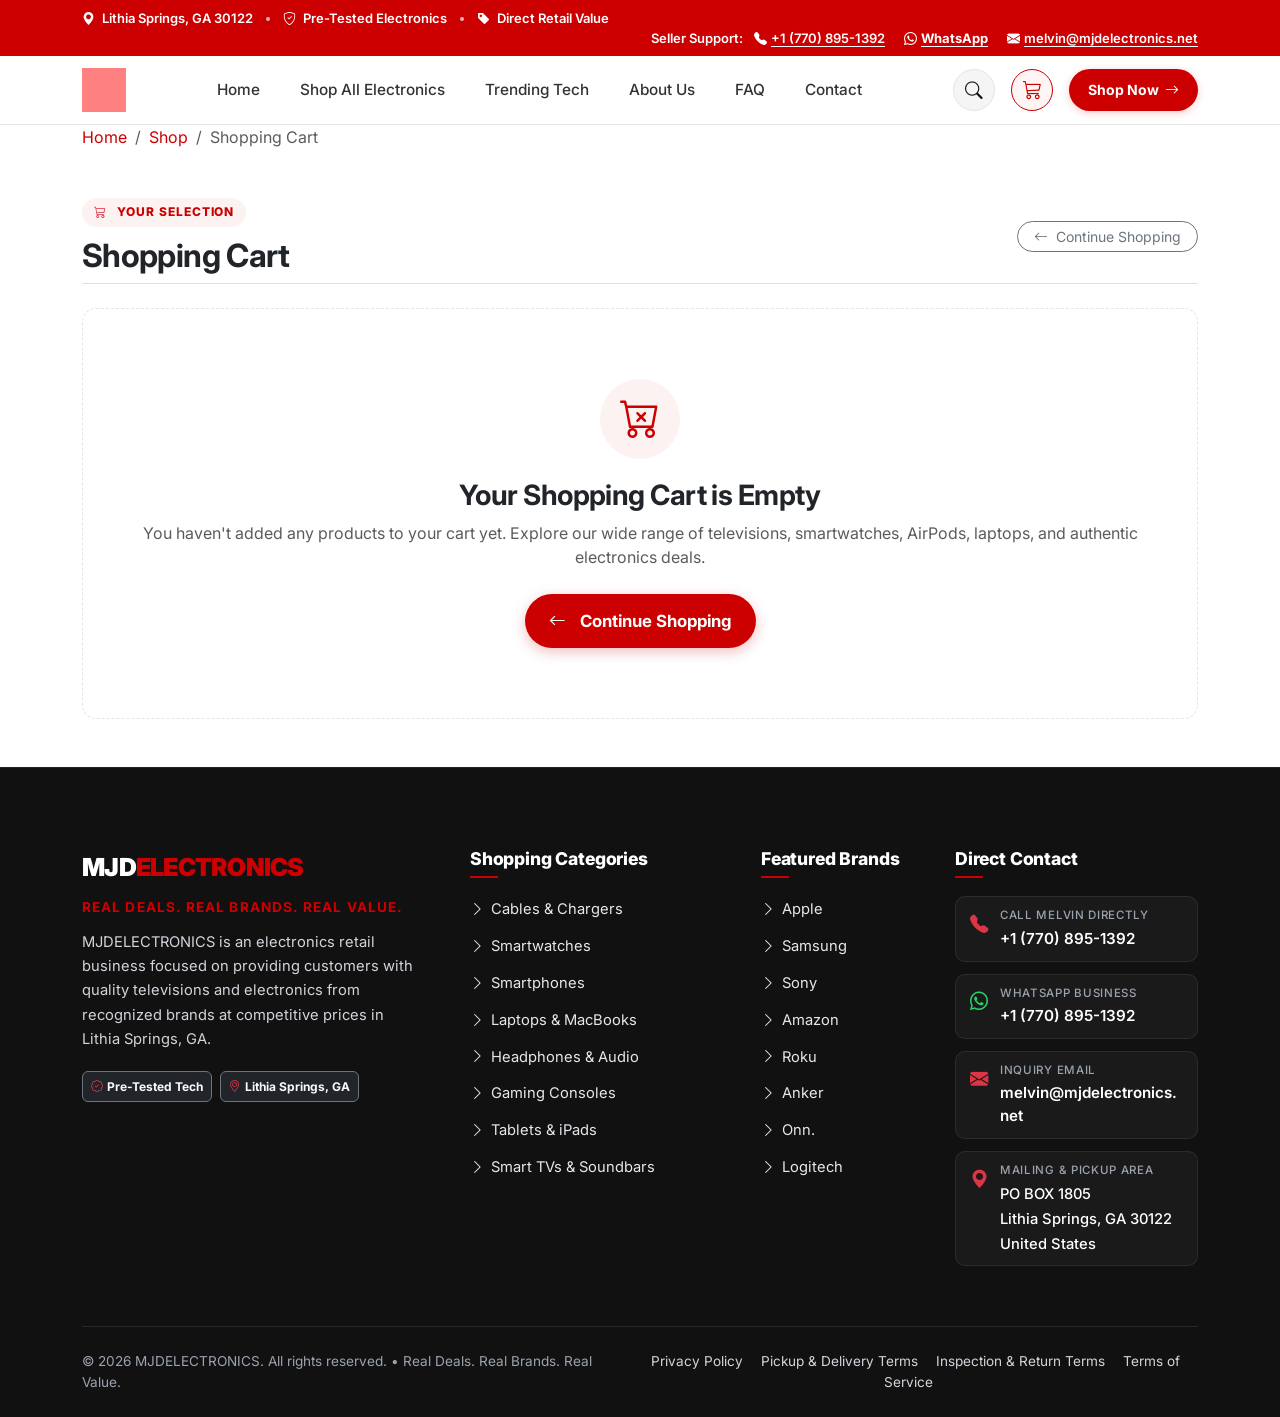
<file: cart.html>
<!DOCTYPE html>
<html lang="en">
<head>
  <meta charset="UTF-8">
  <meta name="viewport" content="width=device-width, initial-scale=1.0, maximum-scale=5.0">
  <title>Shopping Cart &amp; Order Checkout | MJDELECTRONICS</title>
  <meta name="description" content="Review your electronics shopping cart, manage quantities, view estimated order totals, and checkout directly via WhatsApp with MJDELECTRONICS.">

  <!-- Google Fonts: Inter -->
  <link rel="preconnect" href="https://fonts.googleapis.com">
  <link rel="preconnect" href="https://fonts.gstatic.com" crossorigin>
  <link href="https://fonts.googleapis.com/css2?family=Inter:wght@300;400;500;600;700;800;900&display=swap" rel="stylesheet">

  <!-- Bootstrap 5.3.3 CSS -->
  <link href="https://cdn.jsdelivr.net/npm/bootstrap@5.3.3/dist/css/bootstrap.min.css" rel="stylesheet">
  <!-- Bootstrap Icons -->
  <link rel="stylesheet" href="https://cdn.jsdelivr.net/npm/bootstrap-icons@1.11.3/font/bootstrap-icons.min.css">

  <!-- Custom Stylesheets -->
  <link rel="stylesheet" href="assets/css/style.css">
  <link rel="stylesheet" href="assets/css/responsive.css">
  <link rel="stylesheet" href="assets/css/animations.css">
  <style>
    .cart-item-row {
      background: #FFFFFF;
      border: 1px solid var(--border-grey);
      border-radius: var(--radius-md);
      padding: 16px;
      margin-bottom: 14px;
      transition: all var(--transition-fast);
    }
    .cart-item-row:hover {
      border-color: #D0D0D0;
      box-shadow: 0 4px 12px rgba(0, 0, 0, 0.04);
    }
    .cart-img-box {
      width: 90px;
      height: 90px;
      min-width: 90px;
      background: #F8F9FA;
      border: 1px solid var(--border-grey);
      border-radius: var(--radius-sm);
      display: flex;
      align-items: center;
      justify-content: center;
      padding: 6px;
      overflow: hidden;
    }
    .cart-img-box img {
      max-height: 100%;
      max-width: 100%;
      object-fit: contain;
    }
    .cart-qty-control {
      display: inline-flex;
      align-items: center;
      border: 1px solid var(--border-grey);
      border-radius: var(--radius-pill);
      background: #FFFFFF;
      overflow: hidden;
    }
    .cart-qty-btn {
      width: 34px;
      height: 34px;
      border: none;
      background: transparent;
      display: flex;
      align-items: center;
      justify-content: center;
      cursor: pointer;
      font-size: 0.95rem;
      font-weight: 700;
      color: var(--charcoal);
      transition: background 0.15s ease;
    }
    .cart-qty-btn:hover {
      background: #F1F1F1;
      color: var(--primary-red);
    }
    .cart-qty-input {
      width: 42px;
      height: 34px;
      border: none;
      text-align: center;
      font-size: 0.9rem !important;
      font-weight: 600;
      color: var(--charcoal);
      background: transparent;
    }
    .cart-qty-input:focus {
      outline: none;
    }
    .cart-summary-card {
      background: #FFFFFF;
      border: 1px solid var(--border-grey);
      border-radius: var(--radius-lg);
      padding: 24px;
      position: sticky;
      top: 100px;
    }
    .cart-summary-line {
      display: flex;
      justify-content: space-between;
      align-items: center;
      padding: 10px 0;
      border-bottom: 1px solid #F0F0F0;
      font-size: 0.95rem;
    }
    .cart-summary-line.total {
      border-bottom: none;
      font-size: 1.25rem;
      font-weight: 800;
      color: var(--charcoal);
      padding-top: 16px;
    }
    .btn-checkout-red {
      background: var(--primary-red);
      color: #FFFFFF;
      font-weight: 700;
      font-size: 1.05rem;
      padding: 14px 20px;
      border-radius: var(--radius-pill);
      border: none;
      width: 100%;
      display: flex;
      align-items: center;
      justify-content: center;
      gap: 10px;
      transition: all var(--transition-fast);
      box-shadow: 0 4px 14px rgba(204, 0, 0, 0.25);
    }
    .btn-checkout-red:hover {
      background: var(--red-hover);
      color: #FFFFFF;
      transform: translateY(-2px);
      box-shadow: 0 6px 18px rgba(204, 0, 0, 0.35);
    }
    .empty-cart-box {
      background: #FFFFFF;
      border: 1px dashed var(--border-grey);
      border-radius: var(--radius-lg);
      padding: clamp(40px, 8vw, 70px) 20px;
      text-align: center;
    }
    .empty-cart-icon {
      width: 80px;
      height: 80px;
      background: var(--light-red);
      color: var(--primary-red);
      border-radius: 50%;
      display: inline-flex;
      align-items: center;
      justify-content: center;
      font-size: 2.5rem;
      margin-bottom: 20px;
    }
  </style>
</head>
<body>

  <!-- TOP NOTICE BAR (AMERICAN RETAIL RED) -->
  <div class="top-notice-bar">
    <div class="container d-flex flex-wrap align-items-center justify-content-between">
      <div class="d-none d-md-block">
        <i class="bi bi-geo-alt-fill me-1"></i> Lithia Springs, GA 30122
        <span class="bullet-dot"></span>
        <i class="bi bi-shield-check me-1"></i> Pre-Tested Electronics
        <span class="bullet-dot"></span>
        <i class="bi bi-tag-fill me-1"></i> Direct Retail Value
      </div>
      <div class="w-100 w-md-auto text-center text-md-end">
        <span class="me-2 d-none d-sm-inline">Seller Support:</span>
        <a href="tel:+17708951392" class="me-3"><i class="bi bi-telephone-fill me-1"></i>+1 (770) 895-1392</a>
        <a href="https://wa.me/17708951392" class="me-3 text-white fw-bold" target="_blank" rel="noopener noreferrer"><i class="bi bi-whatsapp me-1"></i>WhatsApp</a>
        <a href="mailto:melvin@mjdelectronics.net" class="d-none d-sm-inline"><i class="bi bi-envelope-fill me-1"></i>melvin@mjdelectronics.net</a>
      </div>
    </div>
  </div>

  <!-- NAVBAR WITH OWN LOGO & CART BADGE -->
  <nav class="navbar navbar-expand-lg navbar-mjd">
    <div class="container">
      <a class="navbar-brand d-flex align-items-center" href="index.html">
        <img src="/images/logo.png" 
             alt="MJDELECTRONICS Logo" 
             class="navbar-logo-img" 
             onerror="this.onerror=null; this.src='images/logo.svg';" />
      </a>

      <!-- Mobile Top Action Buttons -->
      <div class="d-flex align-items-center gap-2 d-lg-none">
        <button class="nav-action-btn" data-bs-toggle="modal" data-bs-target="#searchModal" aria-label="Search Catalog">
          <i class="bi bi-search"></i>
        </button>
        <a href="cart.html" class="nav-cart-btn position-relative" aria-label="Shopping Cart">
          <i class="bi bi-cart3"></i>
          <span class="cart-count-badge">0</span>
        </a>
        <button class="navbar-toggler-mjd" type="button" data-bs-toggle="offcanvas" data-bs-target="#mobileNavOffcanvas" aria-controls="mobileNavOffcanvas" aria-label="Open Navigation Menu">
          <i class="bi bi-list fs-3"></i>
        </button>
      </div>

      <!-- Desktop Navbar -->
      <div class="collapse navbar-collapse d-none d-lg-block" id="navbarMain">
        <ul class="navbar-nav mx-auto mb-2 mb-lg-0">
          <li class="nav-item">
            <a class="nav-link" href="index.html">Home</a>
          </li>
          <li class="nav-item">
            <a class="nav-link" href="shop.html">Shop All Electronics</a>
          </li>
          <li class="nav-item">
            <a class="nav-link" href="shop.html?trending=true">Trending Tech</a>
          </li>
          <li class="nav-item">
            <a class="nav-link" href="about.html">About Us</a>
          </li>
          <li class="nav-item">
            <a class="nav-link" href="faq.html">FAQ</a>
          </li>
          <li class="nav-item">
            <a class="nav-link" href="contact.html">Contact</a>
          </li>
        </ul>

        <div class="d-flex align-items-center gap-3">
          <button class="nav-action-btn" data-bs-toggle="modal" data-bs-target="#searchModal" title="Quick Search" aria-label="Search electronics catalog">
            <i class="bi bi-search"></i>
          </button>
          
          <!-- Shopping Cart Icon with Live Badge -->
          <a href="cart.html" class="nav-cart-btn position-relative active" title="Shopping Cart" aria-label="Shopping Cart">
            <i class="bi bi-cart3"></i>
            <span class="cart-count-badge">0</span>
          </a>

          <!-- Attractive Shop Now Button -->
          <a href="shop.html" class="btn-shop-now">
            Shop Now <i class="bi bi-arrow-right"></i>
          </a>
        </div>
      </div>
    </div>
  </nav>

  <!-- MOBILE OFFCANVAS DRAWER -->
  <div class="offcanvas offcanvas-end offcanvas-mjd" tabindex="-1" id="mobileNavOffcanvas" aria-labelledby="mobileNavOffcanvasLabel">
    <div class="offcanvas-header">
      <a href="index.html" class="d-inline-block">
        <img src="/images/logo.png" alt="MJDELECTRONICS" style="height: 38px; width: auto;" onerror="this.onerror=null; this.src='images/logo.svg';" />
      </a>
      <button type="button" class="btn-close" data-bs-dismiss="offcanvas" aria-label="Close"></button>
    </div>
    <div class="offcanvas-body">
      <div class="small text-muted text-uppercase fw-bold mb-3" style="letter-spacing: 0.1em;">Store Navigation</div>
      <nav class="d-flex flex-column mb-4">
        <a href="index.html" class="mobile-nav-link">
          <span>Home</span>
          <i class="bi bi-chevron-right chevron-icon"></i>
        </a>
        <a href="shop.html" class="mobile-nav-link">
          <span>Shop All Electronics</span>
          <i class="bi bi-chevron-right chevron-icon"></i>
        </a>
        <a href="shop.html?trending=true" class="mobile-nav-link text-danger fw-bold">
          <span>Trending Tech &amp; TikTok Viral</span>
          <i class="bi bi-chevron-right chevron-icon"></i>
        </a>
        <a href="cart.html" class="mobile-nav-link active">
          <span>My Shopping Cart</span>
          <span class="badge bg-danger rounded-pill cart-count-badge">0</span>
        </a>
        <a href="about.html" class="mobile-nav-link">
          <span>About Us</span>
          <i class="bi bi-chevron-right chevron-icon"></i>
        </a>
        <a href="faq.html" class="mobile-nav-link">
          <span>FAQ</span>
          <i class="bi bi-chevron-right chevron-icon"></i>
        </a>
        <a href="contact.html" class="mobile-nav-link">
          <span>Contact Us</span>
          <i class="bi bi-chevron-right chevron-icon"></i>
        </a>
      </nav>

      <div class="pt-3 border-top">
        <a href="shop.html" class="btn-shop-now w-100 justify-content-center mb-3">
          Shop Now <i class="bi bi-arrow-right"></i>
        </a>
      </div>
    </div>
  </div>

  <!-- BREADCRUMB -->
  <div class="breadcrumb-strip">
    <div class="container">
      <nav aria-label="breadcrumb">
        <ol class="breadcrumb mb-0">
          <li class="breadcrumb-item"><a href="index.html">Home</a></li>
          <li class="breadcrumb-item"><a href="shop.html">Shop</a></li>
          <li class="breadcrumb-item active" aria-current="page">Shopping Cart</li>
        </ol>
      </nav>
    </div>
  </div>

  <!-- MAIN CART SECTION -->
  <section class="py-5 bg-white">
    <div class="container">
      <div class="d-flex flex-wrap justify-content-between align-items-center mb-4 pb-2 border-bottom">
        <div>
          <span class="section-tag"><i class="bi bi-cart3 text-danger me-1"></i> Your Selection</span>
          <h1 class="h2 fw-bold text-dark mb-0">Shopping Cart</h1>
        </div>
        <div class="mt-2 mt-sm-0">
          <a href="shop.html" class="btn btn-outline-secondary btn-sm rounded-pill px-3">
            <i class="bi bi-arrow-left me-1"></i> Continue Shopping
          </a>
        </div>
      </div>

      <!-- Main Cart Layout -->
      <div id="cartContentWrapper">
        <div class="row g-4">
          <!-- Cart Items Column -->
          <div class="col-12 col-lg-8">
            <div id="cartItemsList">
              <!-- Dynamically Populated by renderCartPage() -->
            </div>

            <!-- Clear Cart / Shop actions -->
            <div class="d-flex justify-content-between align-items-center pt-3 border-top" id="cartActionRow">
              <button type="button" class="btn btn-link text-muted p-0 text-decoration-none small" onclick="MJD_CART.clearCart()">
                <i class="bi bi-trash3 me-1"></i> Clear entire cart
              </button>
              <a href="shop.html" class="text-danger fw-bold small text-decoration-none">
                + Add more electronics products
              </a>
            </div>

            <!-- Important Information Note -->
            <div class="card bg-light border-0 mt-4">
              <div class="card-body p-3 small text-muted">
                <div class="d-flex gap-2">
                  <i class="bi bi-info-circle-fill text-danger fs-5"></i>
                  <div>
                    <strong class="text-dark">Order Notice:</strong>
                    This checkout sends your complete order request directly to MJDELECTRONICS via WhatsApp. Final product availability, pickup timing in Lithia Springs, GA, shipping charges, and taxes will be confirmed by the business before payment is accepted.
                  </div>
                </div>
              </div>
            </div>
          </div>

          <!-- Order Summary Column -->
          <div class="col-12 col-lg-4">
            <div class="cart-summary-card">
              <h4 class="h5 fw-bold text-dark mb-3">Order Summary</h4>
              
              <div class="cart-summary-line">
                <span class="text-muted">Subtotal (<span id="summaryItemCount">0</span> items)</span>
                <span class="fw-bold text-dark" id="summarySubtotal">$0.00</span>
              </div>
              
              <div class="cart-summary-line">
                <span class="text-muted">Estimated Shipping</span>
                <span class="text-muted fst-italic" style="font-size: 0.85rem;">To Be Confirmed</span>
              </div>

              <div class="cart-summary-line">
                <span class="text-muted">Estimated Tax</span>
                <span class="text-muted fst-italic" style="font-size: 0.85rem;">To Be Confirmed</span>
              </div>

              <div class="cart-summary-line total">
                <span>Estimated Total</span>
                <span class="text-danger" id="summaryTotal">$0.00</span>
              </div>

              <p class="small text-muted mt-2 mb-4">
                *Prices shown are estimated US retail benchmarks. Shipping and applicable taxes will be confirmed by MJDELECTRONICS.
              </p>

              <!-- Prominent Red Order Now Button -->
              <button type="button" class="btn-checkout-red" onclick="MJD_CART.checkoutWhatsApp()">
                <i class="bi bi-whatsapp fs-5"></i> Order Now via WhatsApp
              </button>

              <div class="text-center mt-3">
                <small class="text-muted d-block">
                  <i class="bi bi-shield-check text-success me-1"></i> Verified Direct Seller Line: +1 (770) 895-1392
                </small>
              </div>
            </div>
          </div>
        </div>
      </div>

      <!-- Empty Cart View (Hidden by default, shown when cart is empty) -->
      <div id="emptyCartWrapper" class="d-none">
        <div class="empty-cart-box">
          <div class="empty-cart-icon">
            <i class="bi bi-cart-x"></i>
          </div>
          <h2 class="h3 fw-bold text-dark mb-2">Your Shopping Cart is Empty</h2>
          <p class="text-muted mb-4 max-w-500 mx-auto">
            You haven't added any products to your cart yet. Explore our wide range of televisions, smartwatches, AirPods, laptops, and authentic electronics deals.
          </p>
          <a href="shop.html" class="btn-checkout-red d-inline-flex px-4" style="width: auto;">
            <i class="bi bi-arrow-left me-1"></i> Continue Shopping
          </a>
        </div>
      </div>
    </div>
  </section>

  <!-- FOOTER -->
  <footer class="footer-mjd">
    <div class="container">
      <div class="row g-4 g-lg-5">
        <div class="col-12 col-lg-4">
          <div class="footer-brand-title">MJD<span>ELECTRONICS</span></div>
          <div class="footer-tagline">Real Deals. Real Brands. Real Value.</div>
          <p class="footer-desc">
            MJDELECTRONICS is an electronics retail business focused on providing customers with quality televisions and electronics from recognized brands at competitive prices in Lithia Springs, GA.
          </p>
          <div class="d-flex flex-wrap gap-2">
            <span class="badge bg-dark border border-secondary text-light p-2"><i class="bi bi-patch-check text-danger me-1"></i>Pre-Tested Tech</span>
            <span class="badge bg-dark border border-secondary text-light p-2"><i class="bi bi-geo-alt text-danger me-1"></i>Lithia Springs, GA</span>
          </div>
        </div>

        <div class="col-6 col-md-4 col-lg-3">
          <h4 class="footer-widget-title">Shopping Categories</h4>
          <ul class="footer-links">
            <li><a href="shop.html?category=Cables%2C%20Chargers%20%26%20Power%20Adapters"><i class="bi bi-chevron-right"></i> Cables &amp; Chargers</a></li>
            <li><a href="shop.html?category=Smartwatches"><i class="bi bi-chevron-right"></i> Smartwatches</a></li>
            <li><a href="shop.html?category=Smartphones%20%26%20Flagship%20Handsets"><i class="bi bi-chevron-right"></i> Smartphones</a></li>
            <li><a href="shop.html?category=Laptops%20%26%20MacBooks"><i class="bi bi-chevron-right"></i> Laptops &amp; MacBooks</a></li>
            <li><a href="shop.html?category=Wireless%20Headphones%20%26%20Earbuds"><i class="bi bi-chevron-right"></i> Headphones &amp; Audio</a></li>
            <li><a href="shop.html?category=Video%20Gaming%20Consoles%20%26%20Retro%20Systems"><i class="bi bi-chevron-right"></i> Gaming Consoles</a></li>
            <li><a href="shop.html?category=Tablets%20%26%20iPads"><i class="bi bi-chevron-right"></i> Tablets &amp; iPads</a></li>
            <li><a href="shop.html?category=Home%20Audio%20%26%20Soundbars"><i class="bi bi-chevron-right"></i> Smart TVs &amp; Soundbars</a></li>
          </ul>
        </div>

        <div class="col-6 col-md-4 col-lg-2">
          <h4 class="footer-widget-title">Featured Brands</h4>
          <ul class="footer-links">
            <li><a href="shop.html?brand=Apple"><i class="bi bi-chevron-right"></i> Apple</a></li>
            <li><a href="shop.html?brand=Samsung"><i class="bi bi-chevron-right"></i> Samsung</a></li>
            <li><a href="shop.html?brand=Sony"><i class="bi bi-chevron-right"></i> Sony</a></li>
            <li><a href="shop.html?brand=Amazon"><i class="bi bi-chevron-right"></i> Amazon</a></li>
            <li><a href="shop.html?brand=Roku"><i class="bi bi-chevron-right"></i> Roku</a></li>
            <li><a href="shop.html?brand=Anker"><i class="bi bi-chevron-right"></i> Anker</a></li>
            <li><a href="shop.html?brand=Onn"><i class="bi bi-chevron-right"></i> Onn.</a></li>
            <li><a href="shop.html?brand=Logitech"><i class="bi bi-chevron-right"></i> Logitech</a></li>
          </ul>
        </div>

        <div class="col-12 col-md-4 col-lg-3">
          <h4 class="footer-widget-title">Direct Contact</h4>
          <div class="footer-contact-list">
            <div class="footer-contact-item">
              <i class="bi bi-telephone-fill text-danger"></i>
              <div>
                <span class="footer-contact-label">Call Melvin Directly</span>
                <a href="tel:+17708951392" class="footer-contact-val">+1 (770) 895-1392</a>
              </div>
            </div>
            <div class="footer-contact-item">
              <i class="bi bi-whatsapp icon-whatsapp"></i>
              <div>
                <span class="footer-contact-label">WhatsApp Business</span>
                <a href="https://wa.me/17708951392" target="_blank" rel="noopener noreferrer" class="footer-contact-val link-whatsapp">+1 (770) 895-1392</a>
              </div>
            </div>
            <div class="footer-contact-item">
              <i class="bi bi-envelope-fill text-danger"></i>
              <div>
                <span class="footer-contact-label">Inquiry Email</span>
                <a href="mailto:melvin@mjdelectronics.net" class="footer-contact-val">melvin@mjdelectronics.net</a>
              </div>
            </div>
            <div class="footer-contact-item">
              <i class="bi bi-geo-alt-fill text-danger"></i>
              <div>
                <span class="footer-contact-label">Mailing &amp; Pickup Area</span>
                <span class="footer-contact-text">PO BOX 1805<br>Lithia Springs, GA 30122<br>United States</span>
              </div>
            </div>
          </div>
        </div>
      </div>

      <div class="footer-bottom d-flex flex-column flex-md-row justify-content-between align-items-center">
        <div>
          &copy; <span id="currentYear"></span> MJDELECTRONICS. All rights reserved. &bull; Real Deals. Real Brands. Real Value.
        </div>
        <div class="mt-2 mt-md-0 text-center">
          <a href="privacy-policy.html">Privacy Policy</a>
          <a href="shipping-policy.html">Pickup &amp; Delivery Terms</a>
          <a href="return-policy.html">Inspection &amp; Return Terms</a>
          <a href="terms.html">Terms of Service</a>
        </div>
      </div>
    </div>
  </footer>

  <!-- MOBILE BOTTOM QUICK-ACTION DOCK -->
  <div class="mobile-bottom-dock">
    <a href="index.html" class="dock-item">
      <i class="bi bi-house-door-fill"></i>
      <span>Home</span>
    </a>
    <a href="shop.html" class="dock-item">
      <i class="bi bi-grid-fill"></i>
      <span>Shop</span>
    </a>
    <a href="cart.html" class="dock-item active position-relative">
      <i class="bi bi-cart3"></i>
      <span class="cart-count-badge">0</span>
      <span>Cart</span>
    </a>
    <a href="contact.html" class="dock-item">
      <i class="bi bi-chat-dots-fill"></i>
      <span>Contact</span>
    </a>
  </div>

  <!-- SEARCH MODAL -->
  <div class="modal fade" id="searchModal" tabindex="-1" aria-labelledby="searchModalLabel" aria-hidden="true">
    <div class="modal-dialog modal-dialog-centered modal-lg">
      <div class="modal-content search-modal-box">
        <div class="d-flex justify-content-between align-items-center mb-3">
          <h5 class="fw-bold text-dark mb-0" id="searchModalLabel">
            <i class="bi bi-search text-danger me-2"></i>Search Electronics Catalog
          </h5>
          <button type="button" class="btn-close" data-bs-dismiss="modal" aria-label="Close"></button>
        </div>
        <div class="search-input-group mb-3">
          <input type="text" id="globalSearchInput" placeholder="Search AirPods, Anker, laptops, TVs, smartwatches, model..." autocomplete="off">
          <button class="search-submit-btn" aria-label="Search"><i class="bi bi-search"></i></button>
        </div>
        <div id="globalSearchResults">
          <div class="text-muted text-center py-4 small">
            Start typing above to see matching electronics, audio, or accessories instantly...
          </div>
        </div>
      </div>
    </div>
  </div>

  <!-- Scripts -->
  <script src="https://cdn.jsdelivr.net/npm/bootstrap@5.3.3/dist/js/bootstrap.bundle.min.js"></script>
  <script src="assets/js/products.js"></script>
  <script src="assets/js/cart.js"></script>
  <script src="assets/js/main.js"></script>

  <script>
    document.getElementById('currentYear').textContent = new Date().getFullYear();

    // Render Cart Page Elements
    function renderCartPage() {
      const items = MJD_CART.getItems();
      const contentWrapper = document.getElementById('cartContentWrapper');
      const emptyWrapper = document.getElementById('emptyCartWrapper');
      const listContainer = document.getElementById('cartItemsList');
      const summaryItemCount = document.getElementById('summaryItemCount');
      const summarySubtotal = document.getElementById('summarySubtotal');
      const summaryTotal = document.getElementById('summaryTotal');

      if (!items || items.length === 0) {
        if (contentWrapper) contentWrapper.classList.add('d-none');
        if (emptyWrapper) emptyWrapper.classList.remove('d-none');
        return;
      }

      if (contentWrapper) contentWrapper.classList.remove('d-none');
      if (emptyWrapper) emptyWrapper.classList.add('d-none');

      let html = '';
      items.forEach(item => {
        const unitPrice = parseFloat(item.price) || 0;
        const qty = parseInt(item.quantity, 10) || 1;
        const lineTotal = unitPrice * qty;

        html += `
          <div class="cart-item-row d-flex flex-column flex-sm-row align-items-sm-center justify-content-between gap-3">
            <div class="d-flex align-items-center gap-3">
              <div class="cart-img-box">
                <img src="${item.image}" alt="${item.name}" onerror="this.onerror=null; this.src='images/logo.svg';" />
              </div>
              <div>
                <span class="badge bg-light text-muted border mb-1">${item.brand}${item.model ? ' &bull; ' + item.model : ''}</span>
                <h3 class="h6 fw-bold mb-1">
                  <a href="product.html?id=${item.id}" class="text-dark text-decoration-none">${item.name}</a>
                </h3>
                <div class="text-danger fw-bold">$${unitPrice.toFixed(2)} <span class="text-muted fw-normal small">each</span></div>
              </div>
            </div>

            <div class="d-flex align-items-center justify-content-between justify-content-sm-end gap-3 pt-2 pt-sm-0 border-top border-sm-0">
              <!-- Quantity selector -->
              <div class="cart-qty-control">
                <button type="button" class="cart-qty-btn" onclick="MJD_CART.updateQuantity('${item.id}', ${qty - 1})" aria-label="Decrease quantity">&minus;</button>
                <input type="text" class="cart-qty-input" value="${qty}" readonly aria-label="Quantity" />
                <button type="button" class="cart-qty-btn" onclick="MJD_CART.updateQuantity('${item.id}', ${qty + 1})" aria-label="Increase quantity">&plus;</button>
              </div>

              <!-- Line total -->
              <div class="text-end" style="min-width: 80px;">
                <div class="fw-bold text-dark fs-6">$${lineTotal.toFixed(2)}</div>
                <button type="button" class="btn btn-link text-danger p-0 small text-decoration-none" onclick="MJD_CART.removeItem('${item.id}')" title="Remove item">
                  <i class="bi bi-trash3"></i> Remove
                </button>
              </div>
            </div>
          </div>
        `;
      });

      if (listContainer) listContainer.innerHTML = html;

      // Update summaries
      const totalCount = MJD_CART.getTotalCount();
      const subtotal = MJD_CART.getSubtotal();

      if (summaryItemCount) summaryItemCount.textContent = totalCount;
      if (summarySubtotal) summarySubtotal.textContent = `$${subtotal.toFixed(2)}`;
      if (summaryTotal) summaryTotal.textContent = `$${subtotal.toFixed(2)}`;
    }

    document.addEventListener('DOMContentLoaded', renderCartPage);
  </script>
</body>
</html>
</file>
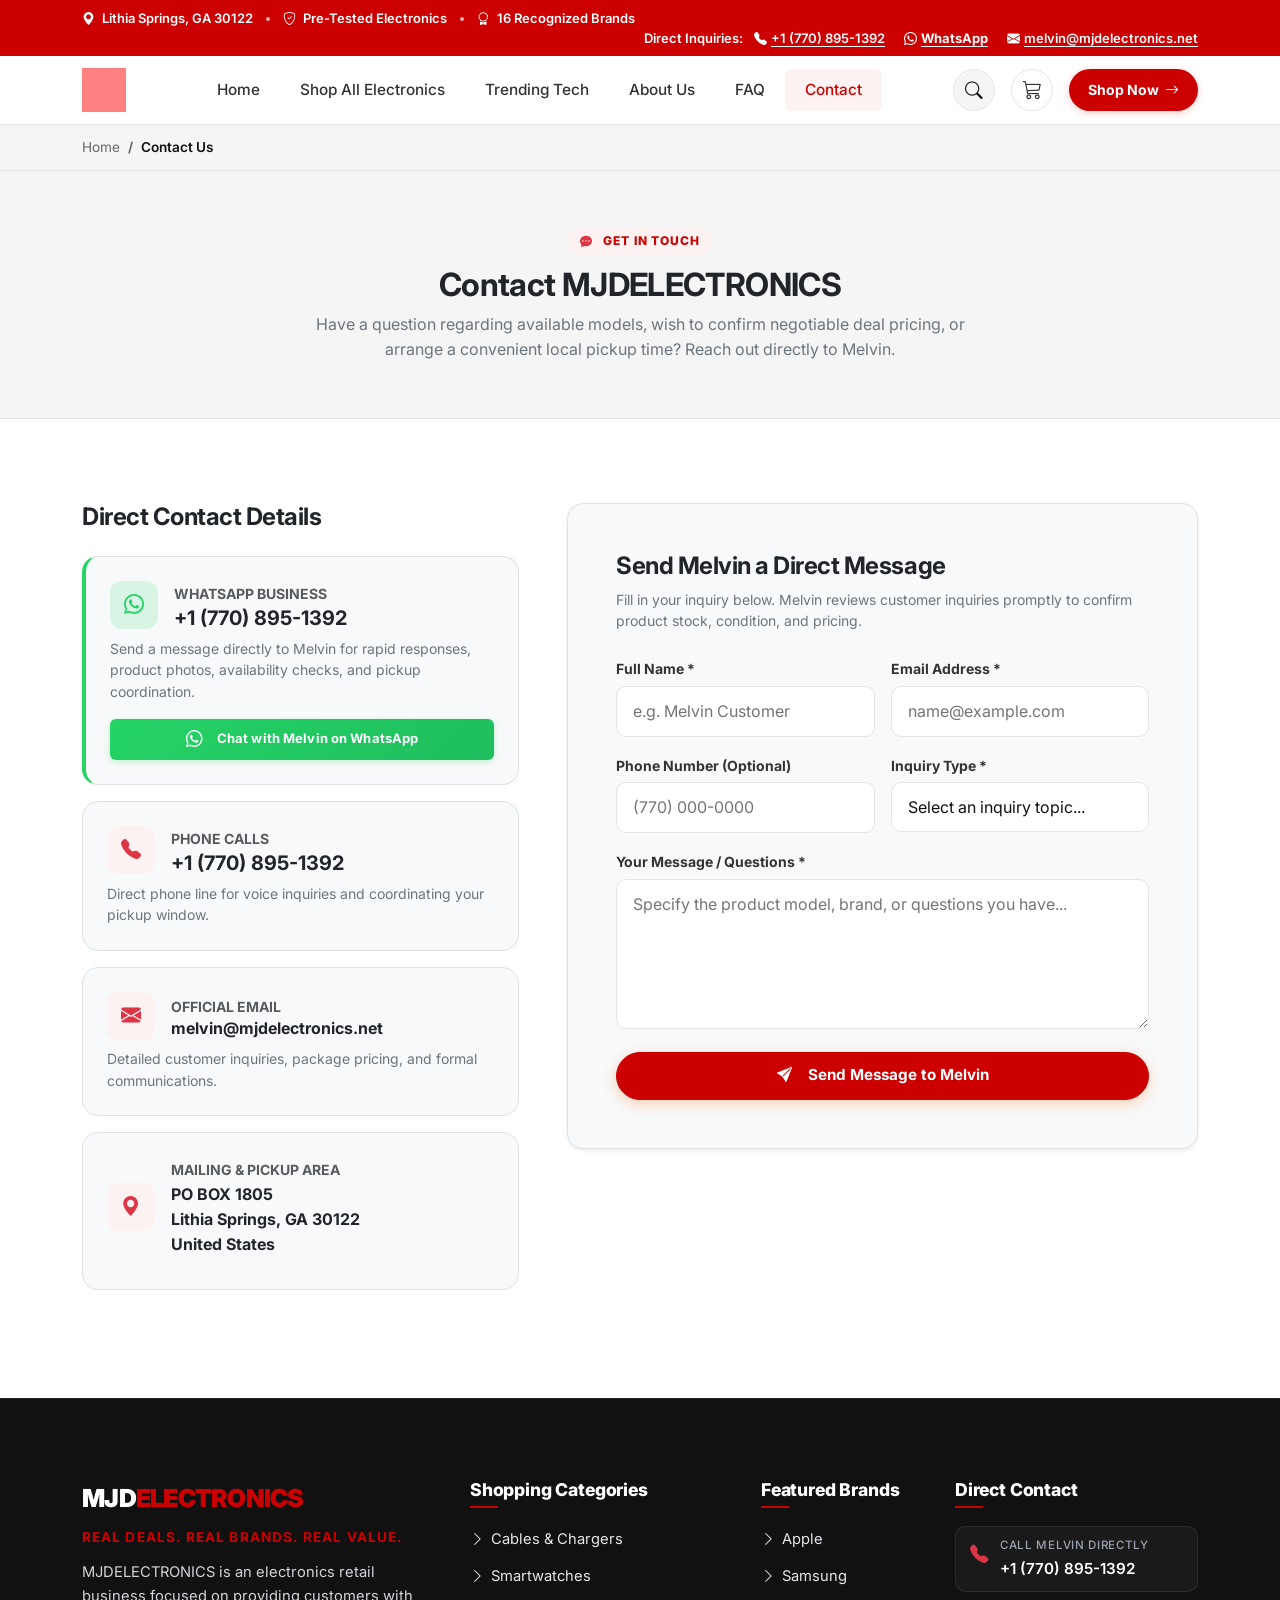
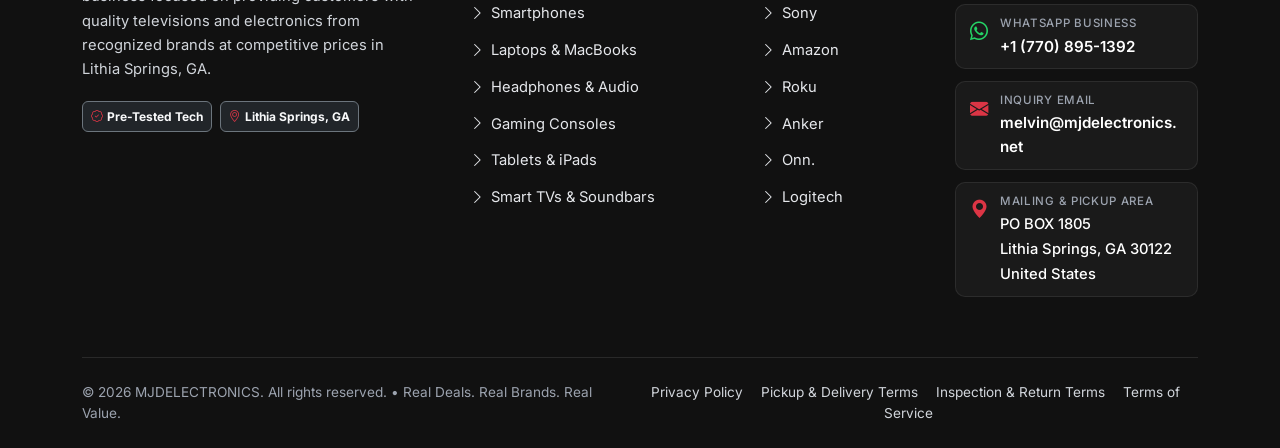
<file: contact.html>
<!DOCTYPE html>
<html lang="en">
<head>
  <meta charset="UTF-8">
  <meta name="viewport" content="width=device-width, initial-scale=1.0, maximum-scale=5.0">
  <title>Contact Us | MJDELECTRONICS</title>
  <meta name="description" content="Contact MJDELECTRONICS for current product pricing, electronics availability, and Lithia Springs, GA pickup details. Call +1 (770) 895-1392 or email melvin@mjdelectronics.net.">

  <!-- Google Fonts: Inter -->
  <link rel="preconnect" href="https://fonts.googleapis.com">
  <link rel="preconnect" href="https://fonts.gstatic.com" crossorigin>
  <link href="https://fonts.googleapis.com/css2?family=Inter:wght@300;400;500;600;700;800;900&display=swap" rel="stylesheet">

  <!-- Bootstrap 5.3.3 CSS -->
  <link href="https://cdn.jsdelivr.net/npm/bootstrap@5.3.3/dist/css/bootstrap.min.css" rel="stylesheet">
  <!-- Bootstrap Icons -->
  <link rel="stylesheet" href="https://cdn.jsdelivr.net/npm/bootstrap-icons@1.11.3/font/bootstrap-icons.min.css">

  <!-- Custom Stylesheets -->
  <link rel="stylesheet" href="assets/css/style.css">
  <link rel="stylesheet" href="assets/css/responsive.css">
  <link rel="stylesheet" href="assets/css/animations.css">
</head>
<body>

  <!-- TOP NOTICE BAR (AMERICAN RETAIL RED) -->
  <div class="top-notice-bar">
    <div class="container d-flex flex-wrap align-items-center justify-content-between">
      <div class="d-none d-md-block">
        <i class="bi bi-geo-alt-fill me-1"></i> Lithia Springs, GA 30122
        <span class="bullet-dot"></span>
        <i class="bi bi-shield-check me-1"></i> Pre-Tested Electronics
        <span class="bullet-dot"></span>
        <i class="bi bi-award me-1"></i> 16 Recognized Brands
      </div>
      <div class="w-100 w-md-auto text-center text-md-end">
        <span class="me-2 d-none d-sm-inline">Direct Inquiries:</span>
        <a href="tel:+17708951392" class="me-3"><i class="bi bi-telephone-fill me-1"></i>+1 (770) 895-1392</a>
        <a href="https://wa.me/17708951392?text=Hello%20MJDELECTRONICS!%20I%20visited%20your%20website%20and%20would%20like%20to%20know%20more%20about%20your%20available%20electronics%20and%20current%20deals." class="me-3 text-white fw-bold" target="_blank" rel="noopener noreferrer"><i class="bi bi-whatsapp me-1"></i>WhatsApp</a>
        <a href="mailto:melvin@mjdelectronics.net" class="d-none d-sm-inline"><i class="bi bi-envelope-fill me-1"></i>melvin@mjdelectronics.net</a>
      </div>
    </div>
  </div>

  <!-- NAVBAR WITH OWN LOGO & CART BADGE -->
  <nav class="navbar navbar-expand-lg navbar-mjd">
    <div class="container">
      <a class="navbar-brand d-flex align-items-center" href="index.html">
        <img src="/images/logo.png" 
             alt="MJDELECTRONICS Logo" 
             class="navbar-logo-img" 
             onerror="this.onerror=null; this.src='images/logo.svg';" />
      </a>

      <!-- Mobile Top Action Buttons -->
      <div class="d-flex align-items-center gap-2 d-lg-none">
        <button class="nav-action-btn" data-bs-toggle="modal" data-bs-target="#searchModal" aria-label="Search Catalog">
          <i class="bi bi-search"></i>
        </button>
        <a href="cart.html" class="nav-cart-btn position-relative" aria-label="Shopping Cart">
          <i class="bi bi-cart3"></i>
          <span class="cart-count-badge">0</span>
        </a>
        <button class="navbar-toggler-mjd" type="button" data-bs-toggle="offcanvas" data-bs-target="#mobileNavOffcanvas" aria-controls="mobileNavOffcanvas" aria-label="Open Navigation Menu">
          <i class="bi bi-list fs-3"></i>
        </button>
      </div>

      <!-- Desktop Navbar -->
      <div class="collapse navbar-collapse d-none d-lg-block" id="navbarMain">
        <ul class="navbar-nav mx-auto mb-2 mb-lg-0">
          <li class="nav-item">
            <a class="nav-link " href="index.html">Home</a>
          </li>
          <li class="nav-item">
            <a class="nav-link " href="shop.html">Shop All Electronics</a>
          </li>
          <li class="nav-item">
            <a class="nav-link" href="shop.html?trending=true">Trending Tech</a>
          </li>
          <li class="nav-item">
            <a class="nav-link " href="about.html">About Us</a>
          </li>
          <li class="nav-item">
            <a class="nav-link " href="faq.html">FAQ</a>
          </li>
          <li class="nav-item">
            <a class="nav-link active" href="contact.html">Contact</a>
          </li>
        </ul>

        <div class="d-flex align-items-center gap-3">
          <button class="nav-action-btn" data-bs-toggle="modal" data-bs-target="#searchModal" title="Quick Search" aria-label="Search electronics catalog">
            <i class="bi bi-search"></i>
          </button>
          
          <a href="cart.html" class="nav-cart-btn position-relative " title="Shopping Cart" aria-label="Shopping Cart">
            <i class="bi bi-cart3"></i>
            <span class="cart-count-badge">0</span>
          </a>

          <a href="shop.html" class="btn-shop-now">
            Shop Now <i class="bi bi-arrow-right"></i>
          </a>
        </div>
      </div>
    </div>
  </nav>

  <!-- MOBILE OFFCANVAS DRAWER -->
  <div class="offcanvas offcanvas-end offcanvas-mjd" tabindex="-1" id="mobileNavOffcanvas" aria-labelledby="mobileNavOffcanvasLabel">
    <div class="offcanvas-header">
      <a href="index.html" class="d-inline-block">
        <img src="/images/logo.png" alt="MJDELECTRONICS" style="height: 38px; width: auto;" onerror="this.onerror=null; this.src='images/logo.svg';" />
      </a>
      <button type="button" class="btn-close" data-bs-dismiss="offcanvas" aria-label="Close"></button>
    </div>
    <div class="offcanvas-body">
      <div class="small text-muted text-uppercase fw-bold mb-3" style="letter-spacing: 0.1em;">Navigation</div>
      <nav class="d-flex flex-column mb-4">
        <a href="index.html" class="mobile-nav-link">
          <span><i class="bi bi-house-door nav-icon"></i> Home</span>
          <i class="bi bi-chevron-right chevron-icon"></i>
        </a>
        <a href="shop.html" class="mobile-nav-link">
          <span><i class="bi bi-grid nav-icon"></i> Shop All Electronics</span>
          <i class="bi bi-chevron-right chevron-icon"></i>
        </a>
        <a href="shop.html?trending=true" class="mobile-nav-link text-danger fw-bold">
          <span><i class="bi bi-fire nav-icon text-danger"></i> Trending Tech &amp; TikTok Viral</span>
          <i class="bi bi-chevron-right chevron-icon"></i>
        </a>
        <a href="about.html" class="mobile-nav-link">
          <span><i class="bi bi-info-circle nav-icon"></i> About Us</span>
          <i class="bi bi-chevron-right chevron-icon"></i>
        </a>
        <a href="faq.html" class="mobile-nav-link">
          <span><i class="bi bi-question-circle nav-icon"></i> FAQ</span>
          <i class="bi bi-chevron-right chevron-icon"></i>
        </a>
        <a href="contact.html" class="mobile-nav-link active">
          <span><i class="bi bi-envelope nav-icon"></i> Contact Us</span>
          <i class="bi bi-chevron-right chevron-icon"></i>
        </a>
      </nav>

      <div class="mobile-drawer-contact">
        <div class="small text-muted fw-bold mb-2">Direct Melvin Line</div>
        <a href="https://wa.me/17708951392?text=Hello%20MJDELECTRONICS!" class="btn btn-success w-100 mb-2 fw-bold text-white justify-content-center" target="_blank" rel="noopener noreferrer">
          <i class="bi bi-whatsapp me-2"></i> Inquire on WhatsApp
        </a>
        <a href="tel:+17708951392" class="d-flex align-items-center gap-2 fw-bold text-dark text-decoration-none mb-2">
          <i class="bi bi-telephone-fill text-danger"></i> +1 (770) 895-1392
        </a>
        <a href="mailto:melvin@mjdelectronics.net" class="d-flex align-items-center gap-2 text-secondary text-decoration-none small">
          <i class="bi bi-envelope-fill text-danger"></i> melvin@mjdelectronics.net
        </a>
      </div>
    </div>
  </div>

  <!-- BREADCRUMB -->
  <div class="breadcrumb-nav">
    <div class="container">
      <nav aria-label="breadcrumb">
        <ol class="breadcrumb mb-0">
          <li class="breadcrumb-item"><a href="index.html">Home</a></li>
          <li class="breadcrumb-item active" aria-current="page">Contact Us</li>
        </ol>
      </nav>
    </div>
  </div>

  <!-- CONTACT HEADER -->
  <section class="section-padding-sm bg-light-section border-bottom">
    <div class="container text-center">
      <span class="section-tag"><i class="bi bi-chat-dots-fill text-danger me-1"></i> Get In Touch</span>
      <h1 class="h2 fw-bold text-dark mb-2">Contact MJDELECTRONICS</h1>
      <p class="text-secondary max-w-md mx-auto mb-0" style="max-width: 650px;">
        Have a question regarding available models, wish to confirm negotiable deal pricing, or arrange a convenient local pickup time? Reach out directly to Melvin.
      </p>
    </div>
  </section>

  <!-- MAIN CONTACT CONTENT -->
  <section class="section-padding bg-white-section">
    <div class="container">
      <div class="row g-4 g-lg-5">
        <!-- Contact Information Cards Column -->
        <div class="col-lg-5">
          <h3 class="h4 fw-bold text-dark mb-3 mb-md-4">Direct Contact Details</h3>

          <div class="d-flex flex-column gap-3 mb-4">
            <!-- WhatsApp Business -->
            <div class="p-3 p-md-4 bg-light rounded-4 border" style="border-left: 4px solid #25D366 !important;">
              <div class="d-flex align-items-center gap-3 mb-2">
                <div class="contact-card-icon" style="background: rgba(37, 211, 102, 0.15); color: #25D366;">
                  <i class="bi bi-whatsapp"></i>
                </div>
                <div>
                  <span class="small text-muted text-uppercase fw-bold">WhatsApp Business</span>
                  <div class="h5 fw-bold mb-0">
                    <a href="https://wa.me/17708951392?text=Hello%20MJDELECTRONICS!%20I%20visited%20your%20website%20and%20would%20like%20to%20know%20more%20about%20your%20available%20electronics%20and%20current%20deals." target="_blank" rel="noopener noreferrer" class="text-dark text-decoration-none">
                      +1 (770) 895-1392
                    </a>
                  </div>
                </div>
              </div>
              <p class="small text-secondary mb-3">
                Send a message directly to Melvin for rapid responses, product photos, availability checks, and pickup coordination.
              </p>
              <a href="https://wa.me/17708951392?text=Hello%20MJDELECTRONICS!%20I%20visited%20your%20website%20and%20would%20like%20to%20know%20more%20about%20your%20available%20electronics%20and%20current%20deals." target="_blank" rel="noopener noreferrer" class="btn btn-whatsapp-card">
                <i class="bi bi-whatsapp me-2"></i> Chat with Melvin on WhatsApp
              </a>
            </div>

            <!-- Phone Call -->
            <div class="p-3 p-md-4 bg-light rounded-4 border">
              <div class="d-flex align-items-center gap-3 mb-2">
                <div class="contact-card-icon">
                  <i class="bi bi-telephone-fill text-danger"></i>
                </div>
                <div>
                  <span class="small text-muted text-uppercase fw-bold">Phone Calls</span>
                  <div class="h5 fw-bold mb-0">
                    <a href="tel:+17708951392" class="text-dark text-decoration-none">+1 (770) 895-1392</a>
                  </div>
                </div>
              </div>
              <p class="small text-secondary mb-0">
                Direct phone line for voice inquiries and coordinating your pickup window.
              </p>
            </div>

            <!-- Email -->
            <div class="p-3 p-md-4 bg-light rounded-4 border">
              <div class="d-flex align-items-center gap-3 mb-2">
                <div class="contact-card-icon">
                  <i class="bi bi-envelope-fill text-danger"></i>
                </div>
                <div>
                  <span class="small text-muted text-uppercase fw-bold">Official Email</span>
                  <div class="h6 fw-bold mb-0">
                    <a href="mailto:melvin@mjdelectronics.net" class="text-dark text-decoration-none">melvin@mjdelectronics.net</a>
                  </div>
                </div>
              </div>
              <p class="small text-secondary mb-0">
                Detailed customer inquiries, package pricing, and formal communications.
              </p>
            </div>

            <!-- Location -->
            <div class="p-3 p-md-4 bg-light rounded-4 border">
              <div class="d-flex align-items-center gap-3 mb-2">
                <div class="contact-card-icon">
                  <i class="bi bi-geo-alt-fill text-danger"></i>
                </div>
                <div>
                  <span class="small text-muted text-uppercase fw-bold">Mailing &amp; Pickup Area</span>
                  <div class="fw-bold text-dark">
                    PO BOX 1805<br>Lithia Springs, GA 30122<br>United States
                  </div>
                </div>
              </div>
            </div>
          </div>
        </div>

        <!-- Contact Form Column -->
        <div class="col-lg-7">
          <div class="p-4 p-md-5 bg-light rounded-4 border shadow-sm">
            <h3 class="h4 fw-bold text-dark mb-2">Send Melvin a Direct Message</h3>
            <p class="text-secondary small mb-4">
              Fill in your inquiry below. Melvin reviews customer inquiries promptly to confirm product stock, condition, and pricing.
            </p>

            <form id="contactForm" class="contact-form">
              <div class="row g-3">
                <div class="col-12 col-sm-6">
                  <label for="contactName" class="form-label-mjd">Full Name *</label>
                  <input type="text" class="form-control-mjd" id="contactName" placeholder="e.g. Melvin Customer" required>
                </div>
                <div class="col-12 col-sm-6">
                  <label for="contactEmail" class="form-label-mjd">Email Address *</label>
                  <input type="email" class="form-control-mjd" id="contactEmail" placeholder="name@example.com" required>
                </div>
                <div class="col-12 col-sm-6">
                  <label for="contactPhone" class="form-label-mjd">Phone Number (Optional)</label>
                  <input type="tel" class="form-control-mjd" id="contactPhone" placeholder="(770) 000-0000">
                </div>
                <div class="col-12 col-sm-6">
                  <label for="contactSubject" class="form-label-mjd">Inquiry Type *</label>
                  <select class="form-select form-control-mjd" id="contactSubject" required>
                    <option value="" selected disabled>Select an inquiry topic...</option>
                    <option value="Product Availability & Price Check">Product Availability &amp; Price Check</option>
                    <option value="Lithia Springs Local Pickup Coordination">Lithia Springs Local Pickup Coordination</option>
                    <option value="Package Deal on Multiple Items">Package Deal on Multiple Items</option>
                    <option value="Television Inspection / Specifications">Television Inspection / Specifications</option>
                    <option value="General Electronics Question">General Electronics Question</option>
                  </select>
                </div>
                <div class="col-12">
                  <label for="contactMessage" class="form-label-mjd">Your Message / Questions *</label>
                  <textarea class="form-control-mjd" id="contactMessage" rows="5" placeholder="Specify the product model, brand, or questions you have..." required></textarea>
                </div>
                <div class="col-12">
                  <button type="submit" class="btn btn-mjd-primary btn-lg w-100 justify-content-center">
                    <i class="bi bi-send-fill me-2"></i> Send Message to Melvin
                  </button>
                </div>
              </div>
            </form>
          </div>
        </div>
      </div>
    </div>
  </section>

  <!-- FOOTER -->
  <footer class="footer-mjd">
    <div class="container">
      <div class="row g-4 g-lg-5">
        <div class="col-12 col-lg-4">
          <div class="footer-brand-title">MJD<span>ELECTRONICS</span></div>
          <div class="footer-tagline">Real Deals. Real Brands. Real Value.</div>
          <p class="footer-desc">
            MJDELECTRONICS is an electronics retail business focused on providing customers with quality televisions and electronics from recognized brands at competitive prices in Lithia Springs, GA.
          </p>
          <div class="d-flex flex-wrap gap-2">
            <span class="badge bg-dark border border-secondary text-light p-2"><i class="bi bi-patch-check text-danger me-1"></i>Pre-Tested Tech</span>
            <span class="badge bg-dark border border-secondary text-light p-2"><i class="bi bi-geo-alt text-danger me-1"></i>Lithia Springs, GA</span>
          </div>
        </div>

        <div class="col-6 col-md-4 col-lg-3">
          <h4 class="footer-widget-title">Shopping Categories</h4>
          <ul class="footer-links">
            <li><a href="shop.html?category=Cables%2C%20Chargers%20%26%20Power%20Adapters"><i class="bi bi-chevron-right"></i> Cables &amp; Chargers</a></li>
            <li><a href="shop.html?category=Smartwatches"><i class="bi bi-chevron-right"></i> Smartwatches</a></li>
            <li><a href="shop.html?category=Smartphones%20%26%20Flagship%20Handsets"><i class="bi bi-chevron-right"></i> Smartphones</a></li>
            <li><a href="shop.html?category=Laptops%20%26%20MacBooks"><i class="bi bi-chevron-right"></i> Laptops &amp; MacBooks</a></li>
            <li><a href="shop.html?category=Wireless%20Headphones%20%26%20Earbuds"><i class="bi bi-chevron-right"></i> Headphones &amp; Audio</a></li>
            <li><a href="shop.html?category=Video%20Gaming%20Consoles%20%26%20Retro%20Systems"><i class="bi bi-chevron-right"></i> Gaming Consoles</a></li>
            <li><a href="shop.html?category=Tablets%20%26%20iPads"><i class="bi bi-chevron-right"></i> Tablets &amp; iPads</a></li>
            <li><a href="shop.html?category=Home%20Audio%20%26%20Soundbars"><i class="bi bi-chevron-right"></i> Smart TVs &amp; Soundbars</a></li>
          </ul>
        </div>

        <div class="col-6 col-md-4 col-lg-2">
          <h4 class="footer-widget-title">Featured Brands</h4>
          <ul class="footer-links">
            <li><a href="shop.html?brand=Apple"><i class="bi bi-chevron-right"></i> Apple</a></li>
            <li><a href="shop.html?brand=Samsung"><i class="bi bi-chevron-right"></i> Samsung</a></li>
            <li><a href="shop.html?brand=Sony"><i class="bi bi-chevron-right"></i> Sony</a></li>
            <li><a href="shop.html?brand=Amazon"><i class="bi bi-chevron-right"></i> Amazon</a></li>
            <li><a href="shop.html?brand=Roku"><i class="bi bi-chevron-right"></i> Roku</a></li>
            <li><a href="shop.html?brand=Anker"><i class="bi bi-chevron-right"></i> Anker</a></li>
            <li><a href="shop.html?brand=Onn"><i class="bi bi-chevron-right"></i> Onn.</a></li>
            <li><a href="shop.html?brand=Logitech"><i class="bi bi-chevron-right"></i> Logitech</a></li>
          </ul>
        </div>

        <div class="col-12 col-md-4 col-lg-3">
          <h4 class="footer-widget-title">Direct Contact</h4>
          <div class="footer-contact-list">
            <div class="footer-contact-item">
              <i class="bi bi-telephone-fill text-danger"></i>
              <div>
                <span class="footer-contact-label">Call Melvin Directly</span>
                <a href="tel:+17708951392" class="footer-contact-val">+1 (770) 895-1392</a>
              </div>
            </div>
            <div class="footer-contact-item">
              <i class="bi bi-whatsapp icon-whatsapp"></i>
              <div>
                <span class="footer-contact-label">WhatsApp Business</span>
                <a href="https://wa.me/17708951392?text=Hello%20MJDELECTRONICS!%20I%20visited%20your%20website%20and%20would%20like%20to%20know%20more%20about%20your%20available%20electronics%20and%20current%20deals." target="_blank" rel="noopener noreferrer" class="footer-contact-val link-whatsapp">+1 (770) 895-1392</a>
              </div>
            </div>
            <div class="footer-contact-item">
              <i class="bi bi-envelope-fill text-danger"></i>
              <div>
                <span class="footer-contact-label">Inquiry Email</span>
                <a href="mailto:melvin@mjdelectronics.net" class="footer-contact-val">melvin@mjdelectronics.net</a>
              </div>
            </div>
            <div class="footer-contact-item">
              <i class="bi bi-geo-alt-fill text-danger"></i>
              <div>
                <span class="footer-contact-label">Mailing &amp; Pickup Area</span>
                <span class="footer-contact-text">PO BOX 1805<br>Lithia Springs, GA 30122<br>United States</span>
              </div>
            </div>
          </div>
        </div>
      </div>

      <div class="footer-bottom d-flex flex-column flex-md-row justify-content-between align-items-center">
        <div>
          &copy; <span id="currentYear"></span> MJDELECTRONICS. All rights reserved. &bull; Real Deals. Real Brands. Real Value.
        </div>
        <div class="mt-2 mt-md-0 text-center">
          <a href="privacy-policy.html">Privacy Policy</a>
          <a href="shipping-policy.html">Pickup &amp; Delivery Terms</a>
          <a href="return-policy.html">Inspection &amp; Return Terms</a>
          <a href="terms.html">Terms of Service</a>
        </div>
      </div>
    </div>
  </footer>

  <!-- MOBILE BOTTOM QUICK-ACTION DOCK -->
  <div class="mobile-bottom-dock">
    <a href="index.html" class="dock-item ">
      <i class="bi bi-house-door-fill"></i>
      <span>Home</span>
    </a>
    <a href="shop.html" class="dock-item ">
      <i class="bi bi-grid-fill"></i>
      <span>Shop</span>
    </a>
    <a href="cart.html" class="dock-item  position-relative">
      <i class="bi bi-cart3"></i>
      <span class="cart-count-badge">0</span>
      <span>Cart</span>
    </a>
    <a href="contact.html" class="dock-item active">
      <i class="bi bi-chat-dots-fill"></i>
      <span>Contact</span>
    </a>
  </div>

  <!-- SEARCH MODAL -->
  <div class="modal fade" id="searchModal" tabindex="-1" aria-labelledby="searchModalLabel" aria-hidden="true">
    <div class="modal-dialog modal-dialog-centered modal-lg">
      <div class="modal-content search-modal-box">
        <div class="d-flex justify-content-between align-items-center mb-3">
          <h5 class="fw-bold text-dark mb-0" id="searchModalLabel">
            <i class="bi bi-search text-danger me-2"></i>Search Electronics Catalog
          </h5>
          <button type="button" class="btn-close" data-bs-dismiss="modal" aria-label="Close"></button>
        </div>
        <div class="search-input-group mb-3">
          <input type="text" id="globalSearchInput" placeholder="Search AirPods, Anker, laptops, TVs, smartwatches, model..." autocomplete="off">
          <button class="search-submit-btn" aria-label="Search"><i class="bi bi-search"></i></button>
        </div>
        <div id="globalSearchResults">
          <div class="text-muted text-center py-4 small">
            Start typing above to see matching electronics, audio, or accessories instantly...
          </div>
        </div>
      </div>
    </div>
  </div>

  <!-- Bootstrap 5.3.3 JS Bundle -->
  <script src="https://cdn.jsdelivr.net/npm/bootstrap@5.3.3/dist/js/bootstrap.bundle.min.js"></script>
  <!-- Custom JS Modules -->
  <script src="assets/js/products.js"></script>
  <script src="assets/js/cart.js"></script>
  <script src="assets/js/main.js"></script>
  <script src="assets/js/contact.js"></script>

  <script>
    document.getElementById('currentYear').textContent = new Date().getFullYear();
  </script>
</body>
</html>
</file>
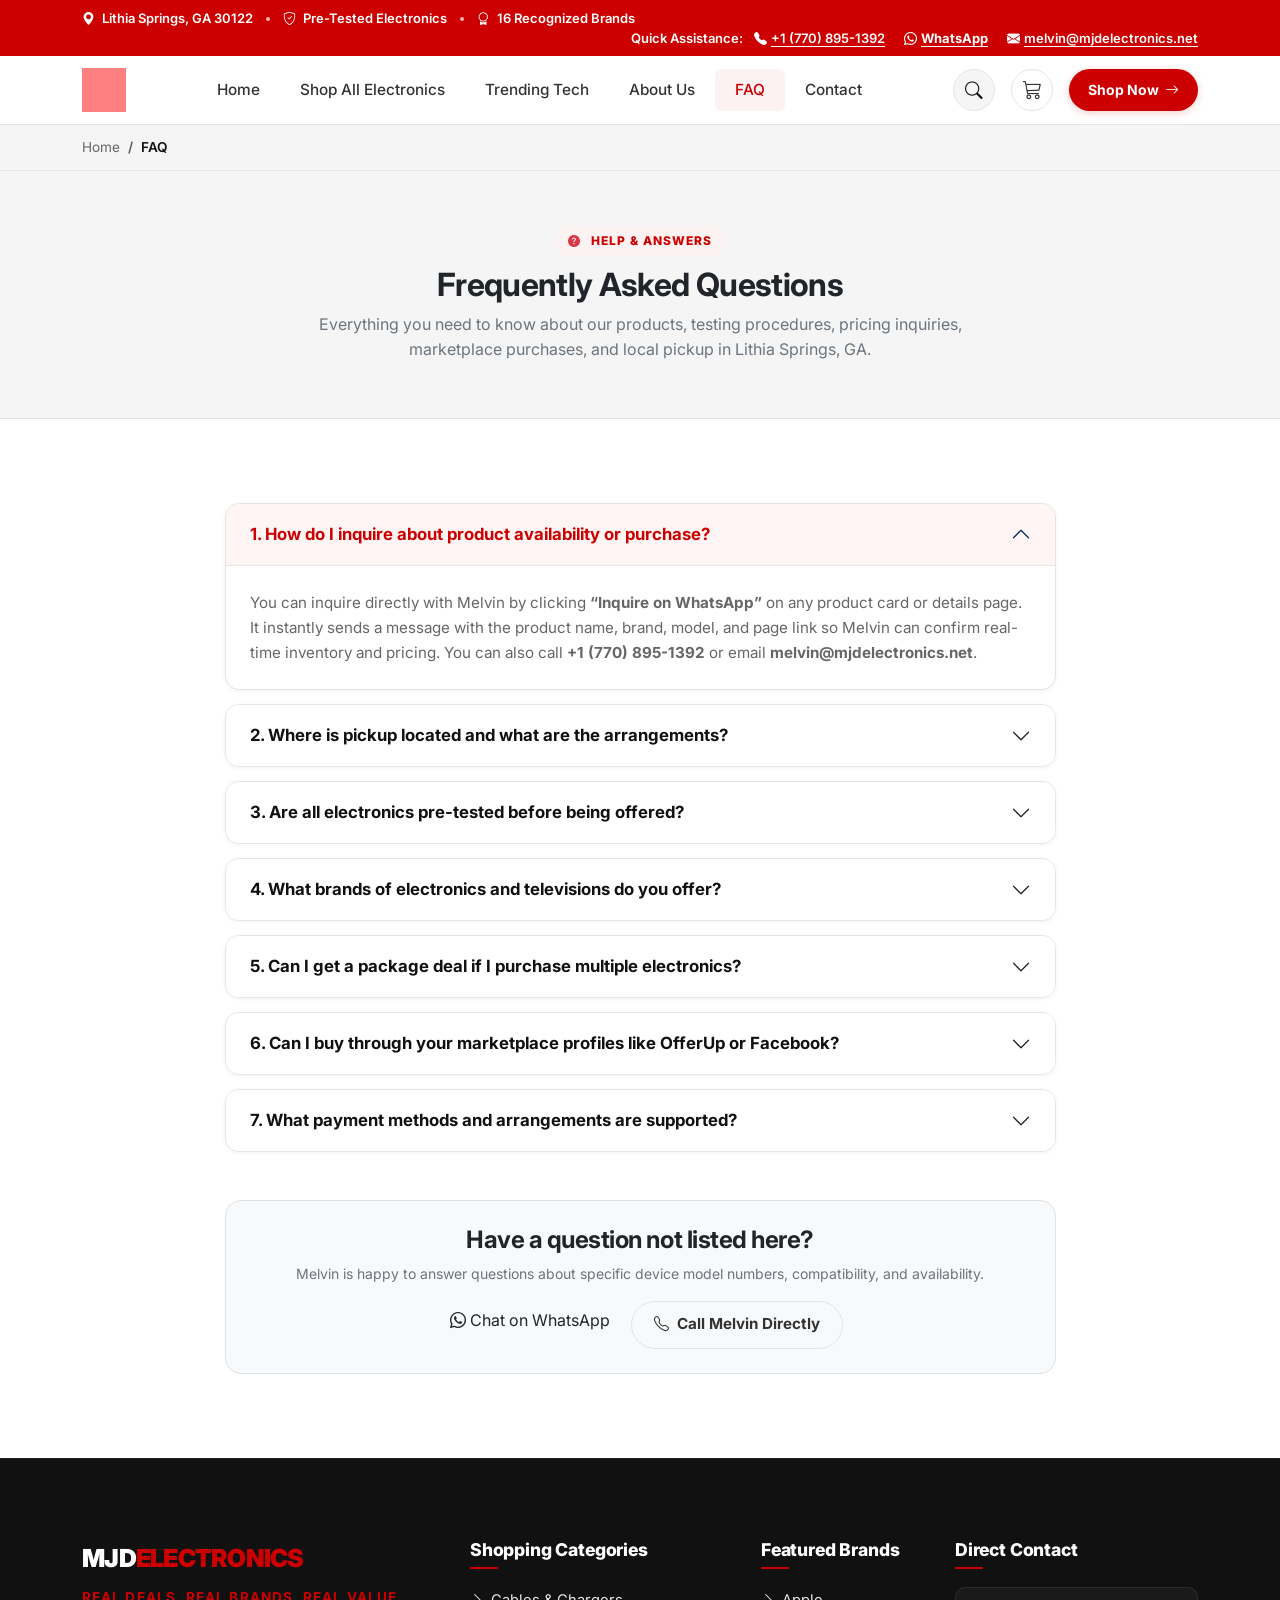
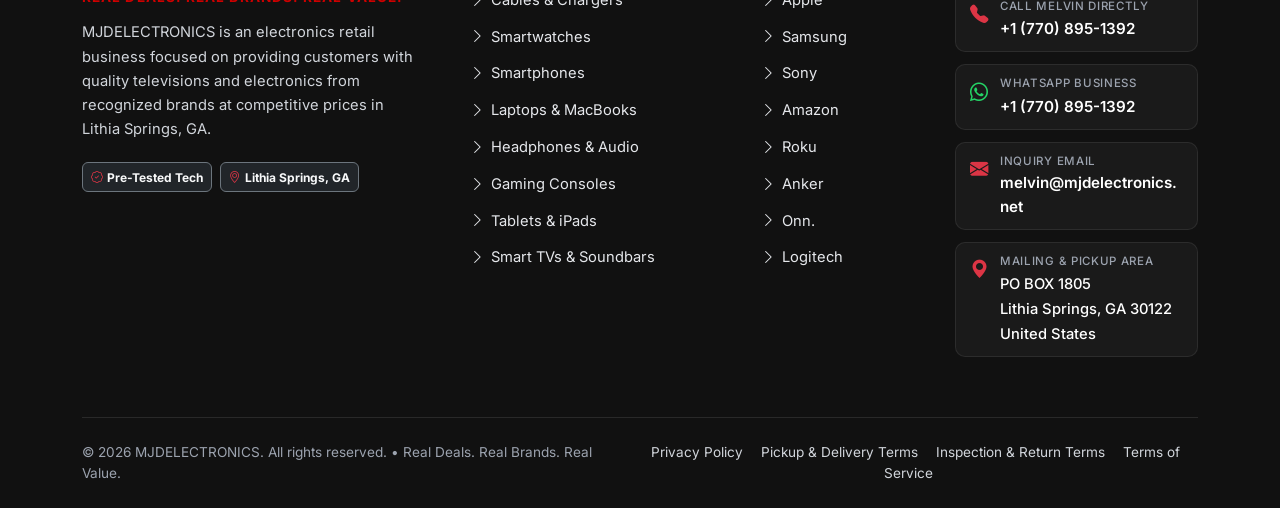
<file: faq.html>
<!DOCTYPE html>
<html lang="en">
<head>
  <meta charset="UTF-8">
  <meta name="viewport" content="width=device-width, initial-scale=1.0, maximum-scale=5.0">
  <title>Frequently Asked Questions | MJDELECTRONICS</title>
  <meta name="description" content="Get answers about product availability, current pricing, Lithia Springs pickup arrangements, marketplace purchases, and contacting MJDELECTRONICS.">

  <!-- Google Fonts: Inter -->
  <link rel="preconnect" href="https://fonts.googleapis.com">
  <link rel="preconnect" href="https://fonts.gstatic.com" crossorigin>
  <link href="https://fonts.googleapis.com/css2?family=Inter:wght@300;400;500;600;700;800;900&display=swap" rel="stylesheet">

  <!-- Bootstrap 5.3.3 CSS -->
  <link href="https://cdn.jsdelivr.net/npm/bootstrap@5.3.3/dist/css/bootstrap.min.css" rel="stylesheet">
  <!-- Bootstrap Icons -->
  <link rel="stylesheet" href="https://cdn.jsdelivr.net/npm/bootstrap-icons@1.11.3/font/bootstrap-icons.min.css">

  <!-- Custom Stylesheets -->
  <link rel="stylesheet" href="assets/css/style.css">
  <link rel="stylesheet" href="assets/css/responsive.css">
  <link rel="stylesheet" href="assets/css/animations.css">
  <style>
    .accordion-mjd .accordion-item {
      border: 1px solid var(--border-grey);
      border-radius: var(--radius-lg) !important;
      margin-bottom: 14px;
      overflow: hidden;
      box-shadow: var(--shadow-sm);
    }
    .accordion-mjd .accordion-button {
      font-weight: 700;
      font-size: clamp(0.95rem, 2.5vw, 1.05rem);
      color: var(--deep-black);
      padding: clamp(14px, 3vw, 20px) clamp(16px, 3vw, 24px);
      background: var(--main-white);
      box-shadow: none;
    }
    .accordion-mjd .accordion-button:not(.collapsed) {
      color: var(--primary-red);
      background: var(--light-red-subtle);
      border-bottom: 1px solid var(--border-grey);
    }
    .accordion-mjd .accordion-body {
      padding: clamp(16px, 3vw, 24px);
      color: var(--secondary-text);
      line-height: 1.65;
      font-size: clamp(0.9rem, 2vw, 0.95rem);
    }
  </style>
</head>
<body>

  <!-- TOP NOTICE BAR (AMERICAN RETAIL RED) -->
  <div class="top-notice-bar">
    <div class="container d-flex flex-wrap align-items-center justify-content-between">
      <div class="d-none d-md-block">
        <i class="bi bi-geo-alt-fill me-1"></i> Lithia Springs, GA 30122
        <span class="bullet-dot"></span>
        <i class="bi bi-shield-check me-1"></i> Pre-Tested Electronics
        <span class="bullet-dot"></span>
        <i class="bi bi-award me-1"></i> 16 Recognized Brands
      </div>
      <div class="w-100 w-md-auto text-center text-md-end">
        <span class="me-2 d-none d-sm-inline">Quick Assistance:</span>
        <a href="tel:+17708951392" class="me-3"><i class="bi bi-telephone-fill me-1"></i>+1 (770) 895-1392</a>
        <a href="https://wa.me/17708951392?text=Hello%20MJDELECTRONICS!%20I%20have%20a%20question%20about%20your%20products." class="me-3 text-white fw-bold" target="_blank" rel="noopener noreferrer"><i class="bi bi-whatsapp me-1"></i>WhatsApp</a>
        <a href="mailto:melvin@mjdelectronics.net" class="d-none d-sm-inline"><i class="bi bi-envelope-fill me-1"></i>melvin@mjdelectronics.net</a>
      </div>
    </div>
  </div>

  <!-- NAVBAR WITH OWN LOGO & CART BADGE -->
  <nav class="navbar navbar-expand-lg navbar-mjd">
    <div class="container">
      <a class="navbar-brand d-flex align-items-center" href="index.html">
        <img src="/images/logo.png" 
             alt="MJDELECTRONICS Logo" 
             class="navbar-logo-img" 
             onerror="this.onerror=null; this.src='images/logo.svg';" />
      </a>

      <!-- Mobile Top Action Buttons -->
      <div class="d-flex align-items-center gap-2 d-lg-none">
        <button class="nav-action-btn" data-bs-toggle="modal" data-bs-target="#searchModal" aria-label="Search Catalog">
          <i class="bi bi-search"></i>
        </button>
        <a href="cart.html" class="nav-cart-btn position-relative" aria-label="Shopping Cart">
          <i class="bi bi-cart3"></i>
          <span class="cart-count-badge">0</span>
        </a>
        <button class="navbar-toggler-mjd" type="button" data-bs-toggle="offcanvas" data-bs-target="#mobileNavOffcanvas" aria-controls="mobileNavOffcanvas" aria-label="Open Navigation Menu">
          <i class="bi bi-list fs-3"></i>
        </button>
      </div>

      <!-- Desktop Navbar -->
      <div class="collapse navbar-collapse d-none d-lg-block" id="navbarMain">
        <ul class="navbar-nav mx-auto mb-2 mb-lg-0">
          <li class="nav-item">
            <a class="nav-link " href="index.html">Home</a>
          </li>
          <li class="nav-item">
            <a class="nav-link " href="shop.html">Shop All Electronics</a>
          </li>
          <li class="nav-item">
            <a class="nav-link" href="shop.html?trending=true">Trending Tech</a>
          </li>
          <li class="nav-item">
            <a class="nav-link " href="about.html">About Us</a>
          </li>
          <li class="nav-item">
            <a class="nav-link active" href="faq.html">FAQ</a>
          </li>
          <li class="nav-item">
            <a class="nav-link " href="contact.html">Contact</a>
          </li>
        </ul>

        <div class="d-flex align-items-center gap-3">
          <button class="nav-action-btn" data-bs-toggle="modal" data-bs-target="#searchModal" title="Quick Search" aria-label="Search electronics catalog">
            <i class="bi bi-search"></i>
          </button>
          
          <a href="cart.html" class="nav-cart-btn position-relative " title="Shopping Cart" aria-label="Shopping Cart">
            <i class="bi bi-cart3"></i>
            <span class="cart-count-badge">0</span>
          </a>

          <a href="shop.html" class="btn-shop-now">
            Shop Now <i class="bi bi-arrow-right"></i>
          </a>
        </div>
      </div>
    </div>
  </nav>

  <!-- MOBILE OFFCANVAS DRAWER -->
  <div class="offcanvas offcanvas-end offcanvas-mjd" tabindex="-1" id="mobileNavOffcanvas" aria-labelledby="mobileNavOffcanvasLabel">
    <div class="offcanvas-header">
      <a href="index.html" class="d-inline-block">
        <img src="/images/logo.png" alt="MJDELECTRONICS" style="height: 38px; width: auto;" onerror="this.onerror=null; this.src='images/logo.svg';" />
      </a>
      <button type="button" class="btn-close" data-bs-dismiss="offcanvas" aria-label="Close"></button>
    </div>
    <div class="offcanvas-body">
      <div class="small text-muted text-uppercase fw-bold mb-3" style="letter-spacing: 0.1em;">Navigation</div>
      <nav class="d-flex flex-column mb-4">
        <a href="index.html" class="mobile-nav-link">
          <span><i class="bi bi-house-door nav-icon"></i> Home</span>
          <i class="bi bi-chevron-right chevron-icon"></i>
        </a>
        <a href="shop.html" class="mobile-nav-link">
          <span><i class="bi bi-grid nav-icon"></i> Shop All Electronics</span>
          <i class="bi bi-chevron-right chevron-icon"></i>
        </a>
        <a href="shop.html?trending=true" class="mobile-nav-link text-danger fw-bold">
          <span><i class="bi bi-fire nav-icon text-danger"></i> Trending Tech &amp; TikTok Viral</span>
          <i class="bi bi-chevron-right chevron-icon"></i>
        </a>
        <a href="about.html" class="mobile-nav-link">
          <span><i class="bi bi-info-circle nav-icon"></i> About Us</span>
          <i class="bi bi-chevron-right chevron-icon"></i>
        </a>
        <a href="faq.html" class="mobile-nav-link active">
          <span><i class="bi bi-question-circle nav-icon"></i> FAQ</span>
          <i class="bi bi-chevron-right chevron-icon"></i>
        </a>
        <a href="contact.html" class="mobile-nav-link">
          <span><i class="bi bi-envelope nav-icon"></i> Contact Us</span>
          <i class="bi bi-chevron-right chevron-icon"></i>
        </a>
      </nav>

      <div class="mobile-drawer-contact">
        <div class="small text-muted fw-bold mb-2">Direct Melvin Line</div>
        <a href="https://wa.me/17708951392?text=Hello%20MJDELECTRONICS!" class="btn btn-success w-100 mb-2 fw-bold text-white justify-content-center" target="_blank" rel="noopener noreferrer">
          <i class="bi bi-whatsapp me-2"></i> Inquire on WhatsApp
        </a>
        <a href="tel:+17708951392" class="d-flex align-items-center gap-2 fw-bold text-dark text-decoration-none mb-2">
          <i class="bi bi-telephone-fill text-danger"></i> +1 (770) 895-1392
        </a>
        <a href="mailto:melvin@mjdelectronics.net" class="d-flex align-items-center gap-2 text-secondary text-decoration-none small">
          <i class="bi bi-envelope-fill text-danger"></i> melvin@mjdelectronics.net
        </a>
      </div>
    </div>
  </div>

  <!-- BREADCRUMB -->
  <div class="breadcrumb-nav">
    <div class="container">
      <nav aria-label="breadcrumb">
        <ol class="breadcrumb mb-0">
          <li class="breadcrumb-item"><a href="index.html">Home</a></li>
          <li class="breadcrumb-item active" aria-current="page">FAQ</li>
        </ol>
      </nav>
    </div>
  </div>

  <!-- FAQ HEADER -->
  <section class="section-padding-sm bg-light-section border-bottom">
    <div class="container text-center">
      <span class="section-tag"><i class="bi bi-question-circle-fill text-danger me-1"></i> Help &amp; Answers</span>
      <h1 class="h2 fw-bold text-dark mb-2">Frequently Asked Questions</h1>
      <p class="text-secondary max-w-md mx-auto mb-0" style="max-width: 650px;">
        Everything you need to know about our products, testing procedures, pricing inquiries, marketplace purchases, and local pickup in Lithia Springs, GA.
      </p>
    </div>
  </section>

  <!-- FAQ MAIN ACCORDION -->
  <section class="section-padding bg-white-section">
    <div class="container">
      <div class="row justify-content-center">
        <div class="col-lg-9">
          <div class="accordion accordion-mjd" id="faqPageAccordion">
            <!-- FAQ 1 -->
            <div class="accordion-item">
              <h2 class="accordion-header" id="faqH1">
                <button class="accordion-button" type="button" data-bs-toggle="collapse" data-bs-target="#faqC1" aria-expanded="true" aria-controls="faqC1">
                  1. How do I inquire about product availability or purchase?
                </button>
              </h2>
              <div id="faqC1" class="accordion-collapse collapse show" aria-labelledby="faqH1" data-bs-parent="#faqPageAccordion">
                <div class="accordion-body">
                  You can inquire directly with Melvin by clicking <strong>&ldquo;Inquire on WhatsApp&rdquo;</strong> on any product card or details page. It instantly sends a message with the product name, brand, model, and page link so Melvin can confirm real-time inventory and pricing. You can also call <strong>+1 (770) 895-1392</strong> or email <strong>melvin@mjdelectronics.net</strong>.
                </div>
              </div>
            </div>

            <!-- FAQ 2 -->
            <div class="accordion-item">
              <h2 class="accordion-header" id="faqH2">
                <button class="accordion-button collapsed" type="button" data-bs-toggle="collapse" data-bs-target="#faqC2" aria-expanded="false" aria-controls="faqC2">
                  2. Where is pickup located and what are the arrangements?
                </button>
              </h2>
              <div id="faqC2" class="accordion-collapse collapse" aria-labelledby="faqH2" data-bs-parent="#faqPageAccordion">
                <div class="accordion-body">
                  Local pickup is arranged in <strong>Lithia Springs, GA 30122</strong> (Mailing Address: PO BOX 1805, Lithia Springs, GA 30122). When you reach out via WhatsApp or phone, Melvin will coordinate a convenient date and time window that works for you. This allows you to inspect your items in person prior to completing the transaction.
                </div>
              </div>
            </div>

            <!-- FAQ 3 -->
            <div class="accordion-item">
              <h2 class="accordion-header" id="faqH3">
                <button class="accordion-button collapsed" type="button" data-bs-toggle="collapse" data-bs-target="#faqC3" aria-expanded="false" aria-controls="faqC3">
                  3. Are all electronics pre-tested before being offered?
                </button>
              </h2>
              <div id="faqC3" class="accordion-collapse collapse" aria-labelledby="faqH3" data-bs-parent="#faqPageAccordion">
                <div class="accordion-body">
                  Yes, thoroughly. Every television is tested for panel uniformity, backlight health, speaker clarity, Wi-Fi streaming connection, and HDMI/USB port functionality. Mobile gear, smartwatches, AirPods, and power banks undergo charging, battery life, and connectivity checks.
                </div>
              </div>
            </div>

            <!-- FAQ 4 -->
            <div class="accordion-item">
              <h2 class="accordion-header" id="faqH4">
                <button class="accordion-button collapsed" type="button" data-bs-toggle="collapse" data-bs-target="#faqC4" aria-expanded="false" aria-controls="faqC4">
                  4. What brands of electronics and televisions do you offer?
                </button>
              </h2>
              <div id="faqC4" class="accordion-collapse collapse" aria-labelledby="faqH4" data-bs-parent="#faqPageAccordion">
                <div class="accordion-body">
                  We specialize in 16 industry-recognized brands: <strong>Apple, Samsung, Sony, LG, Amazon, Roku, Anker, Logitech, Onn., Blink, Bose, JBL, TCL, Hisense, Vizio, and Philips</strong>.
                </div>
              </div>
            </div>

            <!-- FAQ 5 -->
            <div class="accordion-item">
              <h2 class="accordion-header" id="faqH5">
                <button class="accordion-button collapsed" type="button" data-bs-toggle="collapse" data-bs-target="#faqC5" aria-expanded="false" aria-controls="faqC5">
                  5. Can I get a package deal if I purchase multiple electronics?
                </button>
              </h2>
              <div id="faqC5" class="accordion-collapse collapse" aria-labelledby="faqH5" data-bs-parent="#faqPageAccordion">
                <div class="accordion-body">
                  Absolutely. We take pride in flexible purchasing arrangements and competitive everyday deals. If you are buying a television along with a soundbar, or multiple cables, power banks, and accessories, Melvin is always open to negotiable package pricing.
                </div>
              </div>
            </div>

            <!-- FAQ 6 -->
            <div class="accordion-item">
              <h2 class="accordion-header" id="faqH6">
                <button class="accordion-button collapsed" type="button" data-bs-toggle="collapse" data-bs-target="#faqC6" aria-expanded="false" aria-controls="faqC6">
                  6. Can I buy through your marketplace profiles like OfferUp or Facebook?
                </button>
              </h2>
              <div id="faqC6" class="accordion-collapse collapse" aria-labelledby="faqH6" data-bs-parent="#faqPageAccordion">
                <div class="accordion-body">
                  Yes. MJDELECTRONICS maintains active seller profiles across <strong>OfferUp, Facebook Marketplace, Mercari, 5Miles, and Nextdoor</strong>. You can browse our active marketplace listings or contact us directly on WhatsApp for the same verified quality and local pickup arrangements.
                </div>
              </div>
            </div>

            <!-- FAQ 7 -->
            <div class="accordion-item">
              <h2 class="accordion-header" id="faqH7">
                <button class="accordion-button collapsed" type="button" data-bs-toggle="collapse" data-bs-target="#faqC7" aria-expanded="false" aria-controls="faqC7">
                  7. What payment methods and arrangements are supported?
                </button>
              </h2>
              <div id="faqC7" class="accordion-collapse collapse" aria-labelledby="faqH7" data-bs-parent="#faqPageAccordion">
                <div class="accordion-body">
                  Because we coordinate local in-person pickup in Lithia Springs, GA, payment arrangements are confirmed directly with Melvin upon inquiry. We provide straightforward, transparent arrangements with zero hidden transaction surcharges.
                </div>
              </div>
            </div>
          </div>

          <!-- Need More Help Banner -->
          <div class="p-4 bg-light rounded-4 border text-center mt-5">
            <h4 class="fw-bold text-dark mb-2">Have a question not listed here?</h4>
            <p class="text-secondary small mb-3">
              Melvin is happy to answer questions about specific device model numbers, compatibility, and availability.
            </p>
            <div class="d-flex justify-content-center gap-2 flex-wrap">
              <a href="https://wa.me/17708951392?text=Hello%20MJDELECTRONICS!%20I%20have%20a%20question." class="btn btn-whatsapp-pill" target="_blank" rel="noopener noreferrer">
                <i class="bi bi-whatsapp"></i> Chat on WhatsApp
              </a>
              <a href="tel:+17708951392" class="btn btn-mjd-outline">
                <i class="bi bi-telephone"></i> Call Melvin Directly
              </a>
            </div>
          </div>
        </div>
      </div>
    </div>
  </section>

  <!-- FOOTER -->
  <footer class="footer-mjd">
    <div class="container">
      <div class="row g-4 g-lg-5">
        <div class="col-12 col-lg-4">
          <div class="footer-brand-title">MJD<span>ELECTRONICS</span></div>
          <div class="footer-tagline">Real Deals. Real Brands. Real Value.</div>
          <p class="footer-desc">
            MJDELECTRONICS is an electronics retail business focused on providing customers with quality televisions and electronics from recognized brands at competitive prices in Lithia Springs, GA.
          </p>
          <div class="d-flex flex-wrap gap-2">
            <span class="badge bg-dark border border-secondary text-light p-2"><i class="bi bi-patch-check text-danger me-1"></i>Pre-Tested Tech</span>
            <span class="badge bg-dark border border-secondary text-light p-2"><i class="bi bi-geo-alt text-danger me-1"></i>Lithia Springs, GA</span>
          </div>
        </div>

        <div class="col-6 col-md-4 col-lg-3">
          <h4 class="footer-widget-title">Shopping Categories</h4>
          <ul class="footer-links">
            <li><a href="shop.html?category=Cables%2C%20Chargers%20%26%20Power%20Adapters"><i class="bi bi-chevron-right"></i> Cables &amp; Chargers</a></li>
            <li><a href="shop.html?category=Smartwatches"><i class="bi bi-chevron-right"></i> Smartwatches</a></li>
            <li><a href="shop.html?category=Smartphones%20%26%20Flagship%20Handsets"><i class="bi bi-chevron-right"></i> Smartphones</a></li>
            <li><a href="shop.html?category=Laptops%20%26%20MacBooks"><i class="bi bi-chevron-right"></i> Laptops &amp; MacBooks</a></li>
            <li><a href="shop.html?category=Wireless%20Headphones%20%26%20Earbuds"><i class="bi bi-chevron-right"></i> Headphones &amp; Audio</a></li>
            <li><a href="shop.html?category=Video%20Gaming%20Consoles%20%26%20Retro%20Systems"><i class="bi bi-chevron-right"></i> Gaming Consoles</a></li>
            <li><a href="shop.html?category=Tablets%20%26%20iPads"><i class="bi bi-chevron-right"></i> Tablets &amp; iPads</a></li>
            <li><a href="shop.html?category=Home%20Audio%20%26%20Soundbars"><i class="bi bi-chevron-right"></i> Smart TVs &amp; Soundbars</a></li>
          </ul>
        </div>

        <div class="col-6 col-md-4 col-lg-2">
          <h4 class="footer-widget-title">Featured Brands</h4>
          <ul class="footer-links">
            <li><a href="shop.html?brand=Apple"><i class="bi bi-chevron-right"></i> Apple</a></li>
            <li><a href="shop.html?brand=Samsung"><i class="bi bi-chevron-right"></i> Samsung</a></li>
            <li><a href="shop.html?brand=Sony"><i class="bi bi-chevron-right"></i> Sony</a></li>
            <li><a href="shop.html?brand=Amazon"><i class="bi bi-chevron-right"></i> Amazon</a></li>
            <li><a href="shop.html?brand=Roku"><i class="bi bi-chevron-right"></i> Roku</a></li>
            <li><a href="shop.html?brand=Anker"><i class="bi bi-chevron-right"></i> Anker</a></li>
            <li><a href="shop.html?brand=Onn"><i class="bi bi-chevron-right"></i> Onn.</a></li>
            <li><a href="shop.html?brand=Logitech"><i class="bi bi-chevron-right"></i> Logitech</a></li>
          </ul>
        </div>

        <div class="col-12 col-md-4 col-lg-3">
          <h4 class="footer-widget-title">Direct Contact</h4>
          <div class="footer-contact-list">
            <div class="footer-contact-item">
              <i class="bi bi-telephone-fill text-danger"></i>
              <div>
                <span class="footer-contact-label">Call Melvin Directly</span>
                <a href="tel:+17708951392" class="footer-contact-val">+1 (770) 895-1392</a>
              </div>
            </div>
            <div class="footer-contact-item">
              <i class="bi bi-whatsapp icon-whatsapp"></i>
              <div>
                <span class="footer-contact-label">WhatsApp Business</span>
                <a href="https://wa.me/17708951392?text=Hello%20MJDELECTRONICS!%20I%20visited%20your%20website%20and%20would%20like%20to%20know%20more%20about%20your%20available%20electronics%20and%20current%20deals." target="_blank" rel="noopener noreferrer" class="footer-contact-val link-whatsapp">+1 (770) 895-1392</a>
              </div>
            </div>
            <div class="footer-contact-item">
              <i class="bi bi-envelope-fill text-danger"></i>
              <div>
                <span class="footer-contact-label">Inquiry Email</span>
                <a href="mailto:melvin@mjdelectronics.net" class="footer-contact-val">melvin@mjdelectronics.net</a>
              </div>
            </div>
            <div class="footer-contact-item">
              <i class="bi bi-geo-alt-fill text-danger"></i>
              <div>
                <span class="footer-contact-label">Mailing &amp; Pickup Area</span>
                <span class="footer-contact-text">PO BOX 1805<br>Lithia Springs, GA 30122<br>United States</span>
              </div>
            </div>
          </div>
        </div>
      </div>

      <div class="footer-bottom d-flex flex-column flex-md-row justify-content-between align-items-center">
        <div>
          &copy; <span id="currentYear"></span> MJDELECTRONICS. All rights reserved. &bull; Real Deals. Real Brands. Real Value.
        </div>
        <div class="mt-2 mt-md-0 text-center">
          <a href="privacy-policy.html">Privacy Policy</a>
          <a href="shipping-policy.html">Pickup &amp; Delivery Terms</a>
          <a href="return-policy.html">Inspection &amp; Return Terms</a>
          <a href="terms.html">Terms of Service</a>
        </div>
      </div>
    </div>
  </footer>

  <!-- MOBILE BOTTOM QUICK-ACTION DOCK -->
  <div class="mobile-bottom-dock">
    <a href="index.html" class="dock-item ">
      <i class="bi bi-house-door-fill"></i>
      <span>Home</span>
    </a>
    <a href="shop.html" class="dock-item ">
      <i class="bi bi-grid-fill"></i>
      <span>Shop</span>
    </a>
    <a href="cart.html" class="dock-item  position-relative">
      <i class="bi bi-cart3"></i>
      <span class="cart-count-badge">0</span>
      <span>Cart</span>
    </a>
    <a href="contact.html" class="dock-item ">
      <i class="bi bi-chat-dots-fill"></i>
      <span>Contact</span>
    </a>
  </div>

  <!-- SEARCH MODAL -->
  <div class="modal fade" id="searchModal" tabindex="-1" aria-labelledby="searchModalLabel" aria-hidden="true">
    <div class="modal-dialog modal-dialog-centered modal-lg">
      <div class="modal-content search-modal-box">
        <div class="d-flex justify-content-between align-items-center mb-3">
          <h5 class="fw-bold text-dark mb-0" id="searchModalLabel">
            <i class="bi bi-search text-danger me-2"></i>Search Electronics Catalog
          </h5>
          <button type="button" class="btn-close" data-bs-dismiss="modal" aria-label="Close"></button>
        </div>
        <div class="search-input-group mb-3">
          <input type="text" id="globalSearchInput" placeholder="Search AirPods, Anker, laptops, TVs, smartwatches, model..." autocomplete="off">
          <button class="search-submit-btn" aria-label="Search"><i class="bi bi-search"></i></button>
        </div>
        <div id="globalSearchResults">
          <div class="text-muted text-center py-4 small">
            Start typing above to see matching electronics, audio, or accessories instantly...
          </div>
        </div>
      </div>
    </div>
  </div>

  <!-- Bootstrap 5.3.3 JS Bundle -->
  <script src="https://cdn.jsdelivr.net/npm/bootstrap@5.3.3/dist/js/bootstrap.bundle.min.js"></script>
  <!-- Custom JS Modules -->
  <script src="assets/js/products.js"></script>
  <script src="assets/js/cart.js"></script>
  <script src="assets/js/main.js"></script>

  <script>
    document.getElementById('currentYear').textContent = new Date().getFullYear();
  </script>
</body>
</html>
</file>
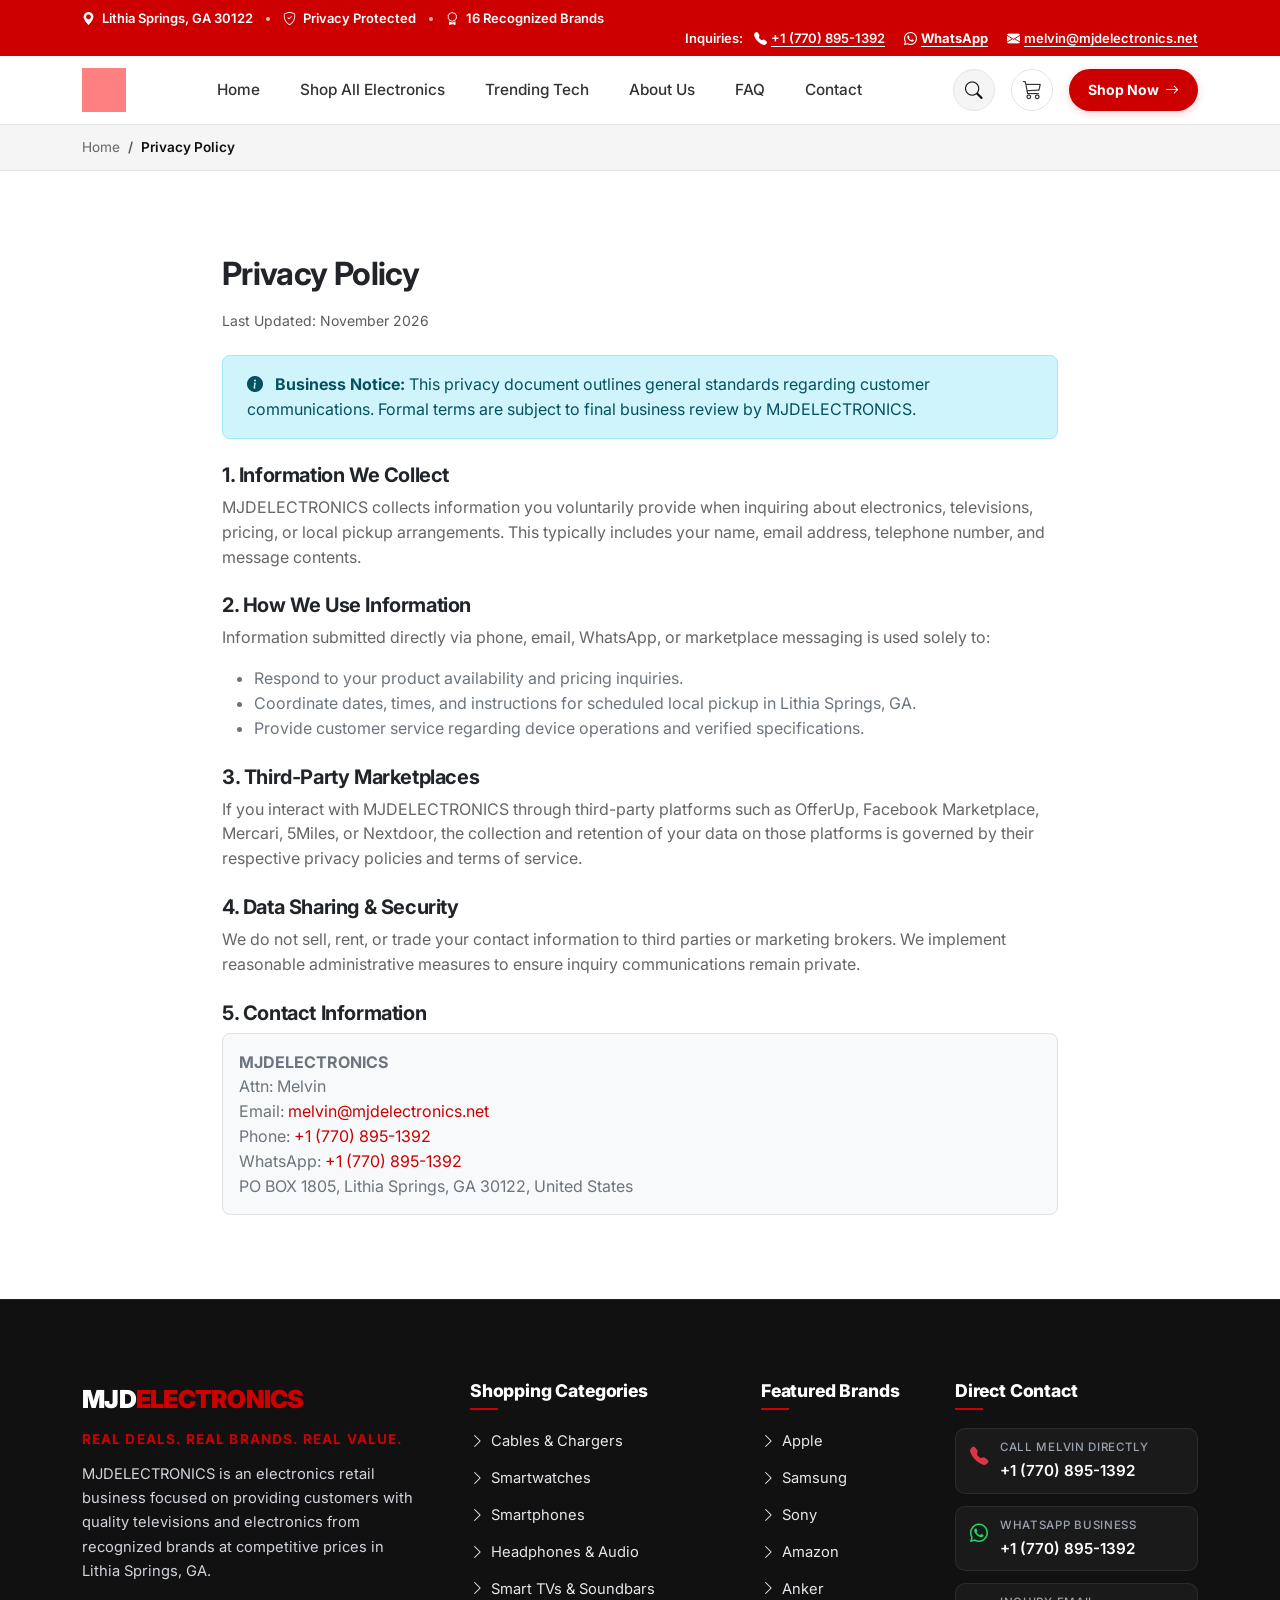
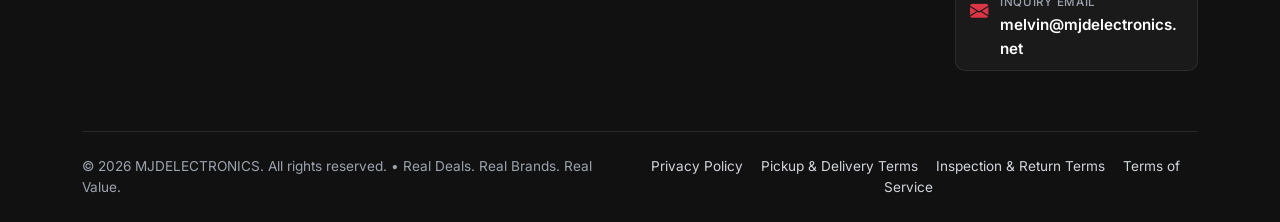
<file: privacy-policy.html>
<!DOCTYPE html>
<html lang="en">
<head>
  <meta charset="UTF-8">
  <meta name="viewport" content="width=device-width, initial-scale=1.0, maximum-scale=5.0">
  <title>Privacy Policy | MJDELECTRONICS</title>
  <meta name="description" content="Privacy Policy for MJDELECTRONICS. Understand how customer inquiry information and communication data are handled.">

  <!-- Google Fonts: Inter -->
  <link rel="preconnect" href="https://fonts.googleapis.com">
  <link rel="preconnect" href="https://fonts.gstatic.com" crossorigin>
  <link href="https://fonts.googleapis.com/css2?family=Inter:wght@300;400;500;600;700;800;900&display=swap" rel="stylesheet">

  <!-- Bootstrap 5.3.3 CSS -->
  <link href="https://cdn.jsdelivr.net/npm/bootstrap@5.3.3/dist/css/bootstrap.min.css" rel="stylesheet">
  <link rel="stylesheet" href="https://cdn.jsdelivr.net/npm/bootstrap-icons@1.11.3/font/bootstrap-icons.min.css">

  <!-- Custom Stylesheets -->
  <link rel="stylesheet" href="assets/css/style.css">
  <link rel="stylesheet" href="assets/css/responsive.css">
  <link rel="stylesheet" href="assets/css/animations.css">
</head>
<body>

  <!-- TOP NOTICE BAR (AMERICAN RETAIL RED) -->
  <div class="top-notice-bar">
    <div class="container d-flex flex-wrap align-items-center justify-content-between">
      <div class="d-none d-md-block">
        <i class="bi bi-geo-alt-fill me-1"></i> Lithia Springs, GA 30122
        <span class="bullet-dot"></span>
        <i class="bi bi-shield-check me-1"></i> Privacy Protected
        <span class="bullet-dot"></span>
        <i class="bi bi-award me-1"></i> 16 Recognized Brands
      </div>
      <div class="w-100 w-md-auto text-center text-md-end">
        <span class="me-2 d-none d-sm-inline">Inquiries:</span>
        <a href="tel:+17708951392" class="me-3"><i class="bi bi-telephone-fill me-1"></i>+1 (770) 895-1392</a>
        <a href="https://wa.me/17708951392?text=Hello%20MJDELECTRONICS!" class="me-3 text-white fw-bold" target="_blank" rel="noopener noreferrer"><i class="bi bi-whatsapp me-1"></i>WhatsApp</a>
        <a href="mailto:melvin@mjdelectronics.net" class="d-none d-sm-inline"><i class="bi bi-envelope-fill me-1"></i>melvin@mjdelectronics.net</a>
      </div>
    </div>
  </div>

  <!-- NAVBAR WITH OWN LOGO & CART BADGE -->
  <nav class="navbar navbar-expand-lg navbar-mjd">
    <div class="container">
      <a class="navbar-brand d-flex align-items-center" href="index.html">
        <img src="/images/logo.png" 
             alt="MJDELECTRONICS Logo" 
             class="navbar-logo-img" 
             onerror="this.onerror=null; this.src='images/logo.svg';" />
      </a>

      <!-- Mobile Top Action Buttons -->
      <div class="d-flex align-items-center gap-2 d-lg-none">
        <button class="nav-action-btn" data-bs-toggle="modal" data-bs-target="#searchModal" aria-label="Search Catalog">
          <i class="bi bi-search"></i>
        </button>
        <a href="cart.html" class="nav-cart-btn position-relative" aria-label="Shopping Cart">
          <i class="bi bi-cart3"></i>
          <span class="cart-count-badge">0</span>
        </a>
        <button class="navbar-toggler-mjd" type="button" data-bs-toggle="offcanvas" data-bs-target="#mobileNavOffcanvas" aria-controls="mobileNavOffcanvas" aria-label="Open Navigation Menu">
          <i class="bi bi-list fs-3"></i>
        </button>
      </div>

      <!-- Desktop Navbar -->
      <div class="collapse navbar-collapse d-none d-lg-block" id="navbarMain">
        <ul class="navbar-nav mx-auto mb-2 mb-lg-0">
          <li class="nav-item">
            <a class="nav-link " href="index.html">Home</a>
          </li>
          <li class="nav-item">
            <a class="nav-link " href="shop.html">Shop All Electronics</a>
          </li>
          <li class="nav-item">
            <a class="nav-link" href="shop.html?trending=true">Trending Tech</a>
          </li>
          <li class="nav-item">
            <a class="nav-link " href="about.html">About Us</a>
          </li>
          <li class="nav-item">
            <a class="nav-link " href="faq.html">FAQ</a>
          </li>
          <li class="nav-item">
            <a class="nav-link " href="contact.html">Contact</a>
          </li>
        </ul>

        <div class="d-flex align-items-center gap-3">
          <button class="nav-action-btn" data-bs-toggle="modal" data-bs-target="#searchModal" title="Quick Search" aria-label="Search electronics catalog">
            <i class="bi bi-search"></i>
          </button>
          
          <a href="cart.html" class="nav-cart-btn position-relative " title="Shopping Cart" aria-label="Shopping Cart">
            <i class="bi bi-cart3"></i>
            <span class="cart-count-badge">0</span>
          </a>

          <a href="shop.html" class="btn-shop-now">
            Shop Now <i class="bi bi-arrow-right"></i>
          </a>
        </div>
      </div>
    </div>
  </nav>

  <!-- MOBILE OFFCANVAS DRAWER -->
  <div class="offcanvas offcanvas-end offcanvas-mjd" tabindex="-1" id="mobileNavOffcanvas" aria-labelledby="mobileNavOffcanvasLabel">
    <div class="offcanvas-header">
      <a href="index.html" class="d-inline-block">
        <img src="/images/logo.png" alt="MJDELECTRONICS" style="height: 38px; width: auto;" onerror="this.onerror=null; this.src='images/logo.svg';" />
      </a>
      <button type="button" class="btn-close" data-bs-dismiss="offcanvas" aria-label="Close"></button>
    </div>
    <div class="offcanvas-body">
      <nav class="d-flex flex-column mb-4">
        <a href="index.html" class="mobile-nav-link"><span><i class="bi bi-house-door nav-icon"></i> Home</span><i class="bi bi-chevron-right chevron-icon"></i></a>
        <a href="shop.html" class="mobile-nav-link"><span><i class="bi bi-grid nav-icon"></i> Shop All Electronics</span><i class="bi bi-chevron-right chevron-icon"></i></a>
        <a href="shop.html?trending=true" class="mobile-nav-link text-danger fw-bold"><span><i class="bi bi-fire nav-icon text-danger"></i> Trending Tech &amp; TikTok Viral</span><i class="bi bi-chevron-right chevron-icon"></i></a>
        <a href="about.html" class="mobile-nav-link"><span><i class="bi bi-info-circle nav-icon"></i> About Us</span><i class="bi bi-chevron-right chevron-icon"></i></a>
        <a href="faq.html" class="mobile-nav-link"><span><i class="bi bi-question-circle nav-icon"></i> FAQ</span><i class="bi bi-chevron-right chevron-icon"></i></a>
        <a href="contact.html" class="mobile-nav-link"><span><i class="bi bi-envelope nav-icon"></i> Contact Us</span><i class="bi bi-chevron-right chevron-icon"></i></a>
      </nav>
      <div class="mobile-drawer-contact">
        <div class="small text-muted fw-bold mb-1">Direct Melvin Line</div>
        <a href="tel:+17708951392" class="d-flex align-items-center gap-2 fw-bold text-dark text-decoration-none mb-1">
          <i class="bi bi-telephone-fill text-danger"></i> +1 (770) 895-1392
        </a>
      </div>
    </div>
  </div>

  <!-- BREADCRUMB -->
  <div class="breadcrumb-nav">
    <div class="container">
      <nav aria-label="breadcrumb">
        <ol class="breadcrumb mb-0">
          <li class="breadcrumb-item"><a href="index.html">Home</a></li>
          <li class="breadcrumb-item active" aria-current="page">Privacy Policy</li>
        </ol>
      </nav>
    </div>
  </div>

  <!-- CONTENT -->
  <section class="section-padding bg-white-section">
    <div class="container" style="max-width: 860px;">
      <h1 class="h2 fw-bold text-dark mb-3">Privacy Policy</h1>
      <p class="text-muted small mb-4">Last Updated: November 2026</p>

      <div class="alert alert-info py-3 px-4 rounded-3 mb-4">
        <i class="bi bi-info-circle-fill me-2"></i>
        <strong>Business Notice:</strong> This privacy document outlines general standards regarding customer communications. Formal terms are subject to final business review by MJDELECTRONICS.
      </div>

      <div class="prose text-secondary leading-relaxed">
        <h4 class="h5 fw-bold text-dark mt-4 mb-2">1. Information We Collect</h4>
        <p>
          MJDELECTRONICS collects information you voluntarily provide when inquiring about electronics, televisions, pricing, or local pickup arrangements. This typically includes your name, email address, telephone number, and message contents.
        </p>

        <h4 class="h5 fw-bold text-dark mt-4 mb-2">2. How We Use Information</h4>
        <p>
          Information submitted directly via phone, email, WhatsApp, or marketplace messaging is used solely to:
        </p>
        <ul>
          <li>Respond to your product availability and pricing inquiries.</li>
          <li>Coordinate dates, times, and instructions for scheduled local pickup in Lithia Springs, GA.</li>
          <li>Provide customer service regarding device operations and verified specifications.</li>
        </ul>

        <h4 class="h5 fw-bold text-dark mt-4 mb-2">3. Third-Party Marketplaces</h4>
        <p>
          If you interact with MJDELECTRONICS through third-party platforms such as OfferUp, Facebook Marketplace, Mercari, 5Miles, or Nextdoor, the collection and retention of your data on those platforms is governed by their respective privacy policies and terms of service.
        </p>

        <h4 class="h5 fw-bold text-dark mt-4 mb-2">4. Data Sharing &amp; Security</h4>
        <p>
          We do not sell, rent, or trade your contact information to third parties or marketing brokers. We implement reasonable administrative measures to ensure inquiry communications remain private.
        </p>

        <h4 class="h5 fw-bold text-dark mt-4 mb-2">5. Contact Information</h4>
        <div class="p-3 bg-light rounded-3 border">
          <strong>MJDELECTRONICS</strong><br>
          Attn: Melvin<br>
          Email: <a href="mailto:melvin@mjdelectronics.net">melvin@mjdelectronics.net</a><br>
          Phone: <a href="tel:+17708951392">+1 (770) 895-1392</a><br>
          WhatsApp: <a href="https://wa.me/17708951392?text=Hello%20MJDELECTRONICS!" target="_blank" rel="noopener noreferrer">+1 (770) 895-1392</a><br>
          PO BOX 1805, Lithia Springs, GA 30122, United States
        </div>
      </div>
    </div>
  </section>

  <!-- FOOTER -->
  <footer class="footer-mjd">
    <div class="container">
      <div class="row g-4 g-lg-5">
        <div class="col-12 col-lg-4">
          <div class="footer-brand-title">MJD<span>ELECTRONICS</span></div>
          <div class="footer-tagline">Real Deals. Real Brands. Real Value.</div>
          <p class="footer-desc">
            MJDELECTRONICS is an electronics retail business focused on providing customers with quality televisions and electronics from recognized brands at competitive prices in Lithia Springs, GA.
          </p>
        </div>

        <div class="col-6 col-md-4 col-lg-3">
          <h4 class="footer-widget-title">Shopping Categories</h4>
          <ul class="footer-links">
            <li><a href="shop.html?category=Cables%2C%20Chargers%20%26%20Power%20Adapters"><i class="bi bi-chevron-right"></i> Cables &amp; Chargers</a></li>
            <li><a href="shop.html?category=Smartwatches"><i class="bi bi-chevron-right"></i> Smartwatches</a></li>
            <li><a href="shop.html?category=Smartphones%20%26%20Flagship%20Handsets"><i class="bi bi-chevron-right"></i> Smartphones</a></li>
            <li><a href="shop.html?category=Wireless%20Headphones%20%26%20Earbuds"><i class="bi bi-chevron-right"></i> Headphones &amp; Audio</a></li>
            <li><a href="shop.html?category=Home%20Audio%20%26%20Soundbars"><i class="bi bi-chevron-right"></i> Smart TVs &amp; Soundbars</a></li>
          </ul>
        </div>

        <div class="col-6 col-md-4 col-lg-2">
          <h4 class="footer-widget-title">Featured Brands</h4>
          <ul class="footer-links">
            <li><a href="shop.html?brand=Apple"><i class="bi bi-chevron-right"></i> Apple</a></li>
            <li><a href="shop.html?brand=Samsung"><i class="bi bi-chevron-right"></i> Samsung</a></li>
            <li><a href="shop.html?brand=Sony"><i class="bi bi-chevron-right"></i> Sony</a></li>
            <li><a href="shop.html?brand=Amazon"><i class="bi bi-chevron-right"></i> Amazon</a></li>
            <li><a href="shop.html?brand=Anker"><i class="bi bi-chevron-right"></i> Anker</a></li>
          </ul>
        </div>

        <div class="col-12 col-md-4 col-lg-3">
          <h4 class="footer-widget-title">Direct Contact</h4>
          <div class="footer-contact-list">
            <div class="footer-contact-item">
              <i class="bi bi-telephone-fill text-danger"></i>
              <div>
                <span class="footer-contact-label">Call Melvin Directly</span>
                <a href="tel:+17708951392" class="footer-contact-val">+1 (770) 895-1392</a>
              </div>
            </div>
            <div class="footer-contact-item">
              <i class="bi bi-whatsapp icon-whatsapp"></i>
              <div>
                <span class="footer-contact-label">WhatsApp Business</span>
                <a href="https://wa.me/17708951392?text=Hello%20MJDELECTRONICS!" target="_blank" rel="noopener noreferrer" class="footer-contact-val link-whatsapp">+1 (770) 895-1392</a>
              </div>
            </div>
            <div class="footer-contact-item">
              <i class="bi bi-envelope-fill text-danger"></i>
              <div>
                <span class="footer-contact-label">Inquiry Email</span>
                <a href="mailto:melvin@mjdelectronics.net" class="footer-contact-val">melvin@mjdelectronics.net</a>
              </div>
            </div>
          </div>
        </div>
      </div>

      <div class="footer-bottom d-flex flex-column flex-md-row justify-content-between align-items-center">
        <div>
          &copy; <span id="currentYear"></span> MJDELECTRONICS. All rights reserved. &bull; Real Deals. Real Brands. Real Value.
        </div>
        <div class="mt-2 mt-md-0 text-center">
          <a href="privacy-policy.html">Privacy Policy</a>
          <a href="shipping-policy.html">Pickup &amp; Delivery Terms</a>
          <a href="return-policy.html">Inspection &amp; Return Terms</a>
          <a href="terms.html">Terms of Service</a>
        </div>
      </div>
    </div>
  </footer>

  <!-- MOBILE BOTTOM DOCK -->
  <div class="mobile-bottom-dock">
    <a href="index.html" class="dock-item"><i class="bi bi-house-door-fill"></i><span>Home</span></a>
    <a href="shop.html" class="dock-item"><i class="bi bi-grid-fill"></i><span>Shop</span></a>
    <a href="https://wa.me/17708951392?text=Hello%20MJDELECTRONICS!" class="dock-call-btn text-white" style="background: #25D366;" title="WhatsApp Melvin" target="_blank" rel="noopener noreferrer"><i class="bi bi-whatsapp"></i></a>
    <a href="faq.html" class="dock-item"><i class="bi bi-question-circle-fill"></i><span>FAQ</span></a>
    <a href="contact.html" class="dock-item"><i class="bi bi-chat-dots-fill"></i><span>Contact</span></a>
  </div>

  <script src="https://cdn.jsdelivr.net/npm/bootstrap@5.3.3/dist/js/bootstrap.bundle.min.js"></script>
  <script src="assets/js/products.js"></script>
  <script src="assets/js/cart.js"></script>
  <script src="assets/js/main.js"></script>
  <script>
    document.getElementById('currentYear').textContent = new Date().getFullYear();
  </script>
</body>
</html>
</file>
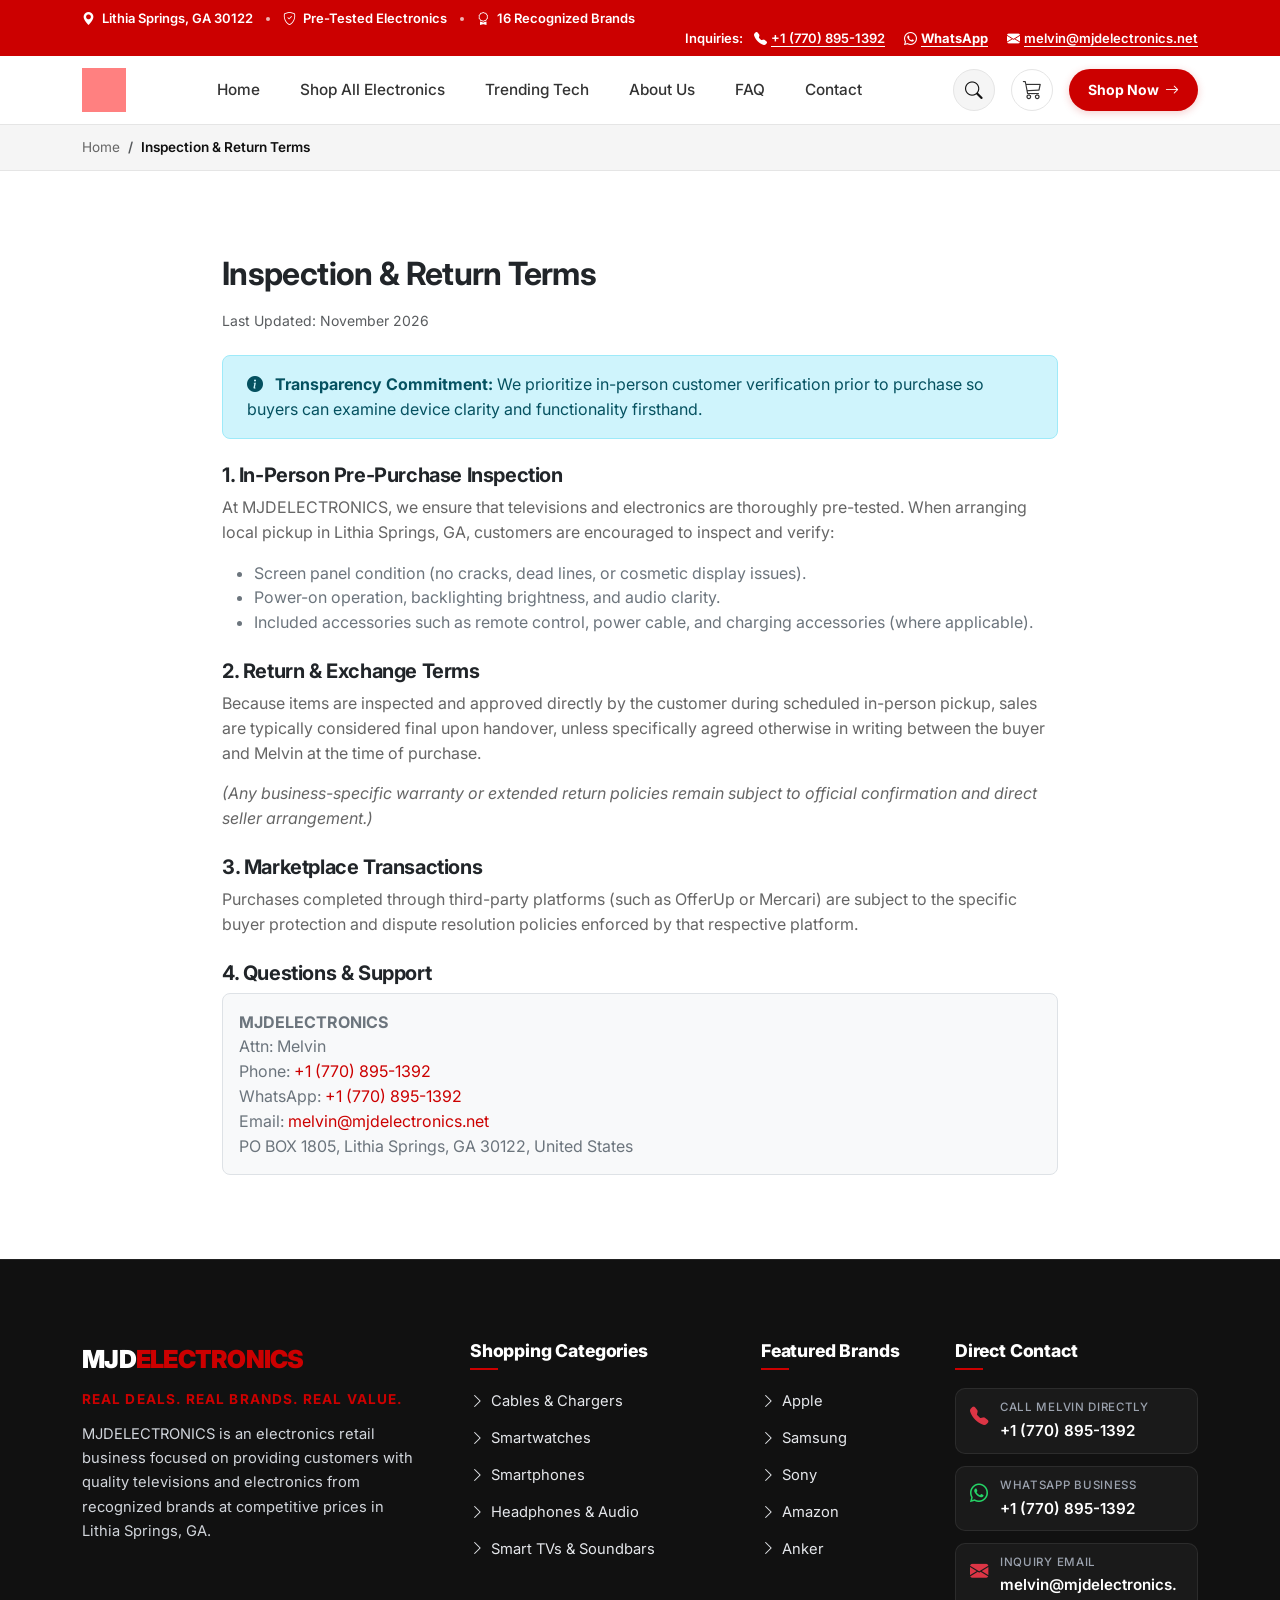
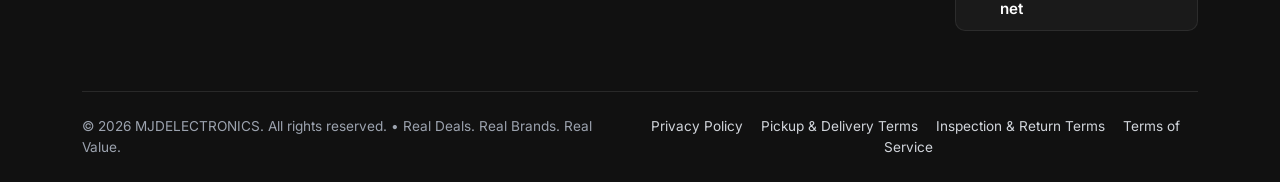
<file: return-policy.html>
<!DOCTYPE html>
<html lang="en">
<head>
  <meta charset="UTF-8">
  <meta name="viewport" content="width=device-width, initial-scale=1.0, maximum-scale=5.0">
  <title>Inspection &amp; Return Terms | MJDELECTRONICS</title>
  <meta name="description" content="Inspection and return standards for MJDELECTRONICS in Lithia Springs, GA. Understand customer inspection prior to purchase.">

  <!-- Google Fonts: Inter -->
  <link rel="preconnect" href="https://fonts.googleapis.com">
  <link rel="preconnect" href="https://fonts.gstatic.com" crossorigin>
  <link href="https://fonts.googleapis.com/css2?family=Inter:wght@300;400;500;600;700;800;900&display=swap" rel="stylesheet">

  <!-- Bootstrap 5.3.3 CSS -->
  <link href="https://cdn.jsdelivr.net/npm/bootstrap@5.3.3/dist/css/bootstrap.min.css" rel="stylesheet">
  <link rel="stylesheet" href="https://cdn.jsdelivr.net/npm/bootstrap-icons@1.11.3/font/bootstrap-icons.min.css">

  <!-- Custom Stylesheets -->
  <link rel="stylesheet" href="assets/css/style.css">
  <link rel="stylesheet" href="assets/css/responsive.css">
  <link rel="stylesheet" href="assets/css/animations.css">
</head>
<body>

  <!-- TOP NOTICE BAR (AMERICAN RETAIL RED) -->
  <div class="top-notice-bar">
    <div class="container d-flex flex-wrap align-items-center justify-content-between">
      <div class="d-none d-md-block">
        <i class="bi bi-geo-alt-fill me-1"></i> Lithia Springs, GA 30122
        <span class="bullet-dot"></span>
        <i class="bi bi-shield-check me-1"></i> Pre-Tested Electronics
        <span class="bullet-dot"></span>
        <i class="bi bi-award me-1"></i> 16 Recognized Brands
      </div>
      <div class="w-100 w-md-auto text-center text-md-end">
        <span class="me-2 d-none d-sm-inline">Inquiries:</span>
        <a href="tel:+17708951392" class="me-3"><i class="bi bi-telephone-fill me-1"></i>+1 (770) 895-1392</a>
        <a href="https://wa.me/17708951392?text=Hello%20MJDELECTRONICS!" class="me-3 text-white fw-bold" target="_blank" rel="noopener noreferrer"><i class="bi bi-whatsapp me-1"></i>WhatsApp</a>
        <a href="mailto:melvin@mjdelectronics.net" class="d-none d-sm-inline"><i class="bi bi-envelope-fill me-1"></i>melvin@mjdelectronics.net</a>
      </div>
    </div>
  </div>

  <!-- NAVBAR WITH OWN LOGO & CART BADGE -->
  <nav class="navbar navbar-expand-lg navbar-mjd">
    <div class="container">
      <a class="navbar-brand d-flex align-items-center" href="index.html">
        <img src="/images/logo.png" 
             alt="MJDELECTRONICS Logo" 
             class="navbar-logo-img" 
             onerror="this.onerror=null; this.src='images/logo.svg';" />
      </a>

      <!-- Mobile Top Action Buttons -->
      <div class="d-flex align-items-center gap-2 d-lg-none">
        <button class="nav-action-btn" data-bs-toggle="modal" data-bs-target="#searchModal" aria-label="Search Catalog">
          <i class="bi bi-search"></i>
        </button>
        <a href="cart.html" class="nav-cart-btn position-relative" aria-label="Shopping Cart">
          <i class="bi bi-cart3"></i>
          <span class="cart-count-badge">0</span>
        </a>
        <button class="navbar-toggler-mjd" type="button" data-bs-toggle="offcanvas" data-bs-target="#mobileNavOffcanvas" aria-controls="mobileNavOffcanvas" aria-label="Open Navigation Menu">
          <i class="bi bi-list fs-3"></i>
        </button>
      </div>

      <!-- Desktop Navbar -->
      <div class="collapse navbar-collapse d-none d-lg-block" id="navbarMain">
        <ul class="navbar-nav mx-auto mb-2 mb-lg-0">
          <li class="nav-item">
            <a class="nav-link " href="index.html">Home</a>
          </li>
          <li class="nav-item">
            <a class="nav-link " href="shop.html">Shop All Electronics</a>
          </li>
          <li class="nav-item">
            <a class="nav-link" href="shop.html?trending=true">Trending Tech</a>
          </li>
          <li class="nav-item">
            <a class="nav-link " href="about.html">About Us</a>
          </li>
          <li class="nav-item">
            <a class="nav-link " href="faq.html">FAQ</a>
          </li>
          <li class="nav-item">
            <a class="nav-link " href="contact.html">Contact</a>
          </li>
        </ul>

        <div class="d-flex align-items-center gap-3">
          <button class="nav-action-btn" data-bs-toggle="modal" data-bs-target="#searchModal" title="Quick Search" aria-label="Search electronics catalog">
            <i class="bi bi-search"></i>
          </button>
          
          <a href="cart.html" class="nav-cart-btn position-relative " title="Shopping Cart" aria-label="Shopping Cart">
            <i class="bi bi-cart3"></i>
            <span class="cart-count-badge">0</span>
          </a>

          <a href="shop.html" class="btn-shop-now">
            Shop Now <i class="bi bi-arrow-right"></i>
          </a>
        </div>
      </div>
    </div>
  </nav>

  <!-- MOBILE OFFCANVAS DRAWER -->
  <div class="offcanvas offcanvas-end offcanvas-mjd" tabindex="-1" id="mobileNavOffcanvas" aria-labelledby="mobileNavOffcanvasLabel">
    <div class="offcanvas-header">
      <a href="index.html" class="d-inline-block">
        <img src="/images/logo.png" alt="MJDELECTRONICS" style="height: 38px; width: auto;" onerror="this.onerror=null; this.src='images/logo.svg';" />
      </a>
      <button type="button" class="btn-close" data-bs-dismiss="offcanvas" aria-label="Close"></button>
    </div>
    <div class="offcanvas-body">
      <nav class="d-flex flex-column mb-4">
        <a href="index.html" class="mobile-nav-link"><span><i class="bi bi-house-door nav-icon"></i> Home</span><i class="bi bi-chevron-right chevron-icon"></i></a>
        <a href="shop.html" class="mobile-nav-link"><span><i class="bi bi-grid nav-icon"></i> Shop All Electronics</span><i class="bi bi-chevron-right chevron-icon"></i></a>
        <a href="shop.html?trending=true" class="mobile-nav-link text-danger fw-bold"><span><i class="bi bi-fire nav-icon text-danger"></i> Trending Tech &amp; TikTok Viral</span><i class="bi bi-chevron-right chevron-icon"></i></a>
        <a href="about.html" class="mobile-nav-link"><span><i class="bi bi-info-circle nav-icon"></i> About Us</span><i class="bi bi-chevron-right chevron-icon"></i></a>
        <a href="faq.html" class="mobile-nav-link"><span><i class="bi bi-question-circle nav-icon"></i> FAQ</span><i class="bi bi-chevron-right chevron-icon"></i></a>
        <a href="contact.html" class="mobile-nav-link"><span><i class="bi bi-envelope nav-icon"></i> Contact Us</span><i class="bi bi-chevron-right chevron-icon"></i></a>
      </nav>
      <div class="mobile-drawer-contact">
        <div class="small text-muted fw-bold mb-1">Direct Melvin Line</div>
        <a href="tel:+17708951392" class="d-flex align-items-center gap-2 fw-bold text-dark text-decoration-none mb-1">
          <i class="bi bi-telephone-fill text-danger"></i> +1 (770) 895-1392
        </a>
      </div>
    </div>
  </div>

  <!-- BREADCRUMB -->
  <div class="breadcrumb-nav">
    <div class="container">
      <nav aria-label="breadcrumb">
        <ol class="breadcrumb mb-0">
          <li class="breadcrumb-item"><a href="index.html">Home</a></li>
          <li class="breadcrumb-item active" aria-current="page">Inspection &amp; Return Terms</li>
        </ol>
      </nav>
    </div>
  </div>

  <!-- CONTENT -->
  <section class="section-padding bg-white-section">
    <div class="container" style="max-width: 860px;">
      <h1 class="h2 fw-bold text-dark mb-3">Inspection &amp; Return Terms</h1>
      <p class="text-muted small mb-4">Last Updated: November 2026</p>

      <div class="alert alert-info py-3 px-4 rounded-3 mb-4">
        <i class="bi bi-info-circle-fill me-2"></i>
        <strong>Transparency Commitment:</strong> We prioritize in-person customer verification prior to purchase so buyers can examine device clarity and functionality firsthand.
      </div>

      <div class="prose text-secondary leading-relaxed">
        <h4 class="h5 fw-bold text-dark mt-4 mb-2">1. In-Person Pre-Purchase Inspection</h4>
        <p>
          At MJDELECTRONICS, we ensure that televisions and electronics are thoroughly pre-tested. When arranging local pickup in Lithia Springs, GA, customers are encouraged to inspect and verify:
        </p>
        <ul>
          <li>Screen panel condition (no cracks, dead lines, or cosmetic display issues).</li>
          <li>Power-on operation, backlighting brightness, and audio clarity.</li>
          <li>Included accessories such as remote control, power cable, and charging accessories (where applicable).</li>
        </ul>

        <h4 class="h5 fw-bold text-dark mt-4 mb-2">2. Return &amp; Exchange Terms</h4>
        <p>
          Because items are inspected and approved directly by the customer during scheduled in-person pickup, sales are typically considered final upon handover, unless specifically agreed otherwise in writing between the buyer and Melvin at the time of purchase.
        </p>
        <p>
          <em>(Any business-specific warranty or extended return policies remain subject to official confirmation and direct seller arrangement.)</em>
        </p>

        <h4 class="h5 fw-bold text-dark mt-4 mb-2">3. Marketplace Transactions</h4>
        <p>
          Purchases completed through third-party platforms (such as OfferUp or Mercari) are subject to the specific buyer protection and dispute resolution policies enforced by that respective platform.
        </p>

        <h4 class="h5 fw-bold text-dark mt-4 mb-2">4. Questions &amp; Support</h4>
        <div class="p-3 bg-light rounded-3 border">
          <strong>MJDELECTRONICS</strong><br>
          Attn: Melvin<br>
          Phone: <a href="tel:+17708951392">+1 (770) 895-1392</a><br>
          WhatsApp: <a href="https://wa.me/17708951392?text=Hello%20MJDELECTRONICS!" target="_blank" rel="noopener noreferrer">+1 (770) 895-1392</a><br>
          Email: <a href="mailto:melvin@mjdelectronics.net">melvin@mjdelectronics.net</a><br>
          PO BOX 1805, Lithia Springs, GA 30122, United States
        </div>
      </div>
    </div>
  </section>

  <!-- FOOTER -->
  <footer class="footer-mjd">
    <div class="container">
      <div class="row g-4 g-lg-5">
        <div class="col-12 col-lg-4">
          <div class="footer-brand-title">MJD<span>ELECTRONICS</span></div>
          <div class="footer-tagline">Real Deals. Real Brands. Real Value.</div>
          <p class="footer-desc">
            MJDELECTRONICS is an electronics retail business focused on providing customers with quality televisions and electronics from recognized brands at competitive prices in Lithia Springs, GA.
          </p>
        </div>

        <div class="col-6 col-md-4 col-lg-3">
          <h4 class="footer-widget-title">Shopping Categories</h4>
          <ul class="footer-links">
            <li><a href="shop.html?category=Cables%2C%20Chargers%20%26%20Power%20Adapters"><i class="bi bi-chevron-right"></i> Cables &amp; Chargers</a></li>
            <li><a href="shop.html?category=Smartwatches"><i class="bi bi-chevron-right"></i> Smartwatches</a></li>
            <li><a href="shop.html?category=Smartphones%20%26%20Flagship%20Handsets"><i class="bi bi-chevron-right"></i> Smartphones</a></li>
            <li><a href="shop.html?category=Wireless%20Headphones%20%26%20Earbuds"><i class="bi bi-chevron-right"></i> Headphones &amp; Audio</a></li>
            <li><a href="shop.html?category=Home%20Audio%20%26%20Soundbars"><i class="bi bi-chevron-right"></i> Smart TVs &amp; Soundbars</a></li>
          </ul>
        </div>

        <div class="col-6 col-md-4 col-lg-2">
          <h4 class="footer-widget-title">Featured Brands</h4>
          <ul class="footer-links">
            <li><a href="shop.html?brand=Apple"><i class="bi bi-chevron-right"></i> Apple</a></li>
            <li><a href="shop.html?brand=Samsung"><i class="bi bi-chevron-right"></i> Samsung</a></li>
            <li><a href="shop.html?brand=Sony"><i class="bi bi-chevron-right"></i> Sony</a></li>
            <li><a href="shop.html?brand=Amazon"><i class="bi bi-chevron-right"></i> Amazon</a></li>
            <li><a href="shop.html?brand=Anker"><i class="bi bi-chevron-right"></i> Anker</a></li>
          </ul>
        </div>

        <div class="col-12 col-md-4 col-lg-3">
          <h4 class="footer-widget-title">Direct Contact</h4>
          <div class="footer-contact-list">
            <div class="footer-contact-item">
              <i class="bi bi-telephone-fill text-danger"></i>
              <div>
                <span class="footer-contact-label">Call Melvin Directly</span>
                <a href="tel:+17708951392" class="footer-contact-val">+1 (770) 895-1392</a>
              </div>
            </div>
            <div class="footer-contact-item">
              <i class="bi bi-whatsapp icon-whatsapp"></i>
              <div>
                <span class="footer-contact-label">WhatsApp Business</span>
                <a href="https://wa.me/17708951392?text=Hello%20MJDELECTRONICS!" target="_blank" rel="noopener noreferrer" class="footer-contact-val link-whatsapp">+1 (770) 895-1392</a>
              </div>
            </div>
            <div class="footer-contact-item">
              <i class="bi bi-envelope-fill text-danger"></i>
              <div>
                <span class="footer-contact-label">Inquiry Email</span>
                <a href="mailto:melvin@mjdelectronics.net" class="footer-contact-val">melvin@mjdelectronics.net</a>
              </div>
            </div>
          </div>
        </div>
      </div>

      <div class="footer-bottom d-flex flex-column flex-md-row justify-content-between align-items-center">
        <div>
          &copy; <span id="currentYear"></span> MJDELECTRONICS. All rights reserved. &bull; Real Deals. Real Brands. Real Value.
        </div>
        <div class="mt-2 mt-md-0 text-center">
          <a href="privacy-policy.html">Privacy Policy</a>
          <a href="shipping-policy.html">Pickup &amp; Delivery Terms</a>
          <a href="return-policy.html">Inspection &amp; Return Terms</a>
          <a href="terms.html">Terms of Service</a>
        </div>
      </div>
    </div>
  </footer>

  <!-- MOBILE BOTTOM DOCK -->
  <div class="mobile-bottom-dock">
    <a href="index.html" class="dock-item"><i class="bi bi-house-door-fill"></i><span>Home</span></a>
    <a href="shop.html" class="dock-item"><i class="bi bi-grid-fill"></i><span>Shop</span></a>
    <a href="https://wa.me/17708951392?text=Hello%20MJDELECTRONICS!" class="dock-call-btn text-white" style="background: #25D366;" title="WhatsApp Melvin" target="_blank" rel="noopener noreferrer"><i class="bi bi-whatsapp"></i></a>
    <a href="faq.html" class="dock-item"><i class="bi bi-question-circle-fill"></i><span>FAQ</span></a>
    <a href="contact.html" class="dock-item"><i class="bi bi-chat-dots-fill"></i><span>Contact</span></a>
  </div>

  <script src="https://cdn.jsdelivr.net/npm/bootstrap@5.3.3/dist/js/bootstrap.bundle.min.js"></script>
  <script src="assets/js/products.js"></script>
  <script src="assets/js/cart.js"></script>
  <script src="assets/js/main.js"></script>
  <script>
    document.getElementById('currentYear').textContent = new Date().getFullYear();
  </script>
</body>
</html>
</file>
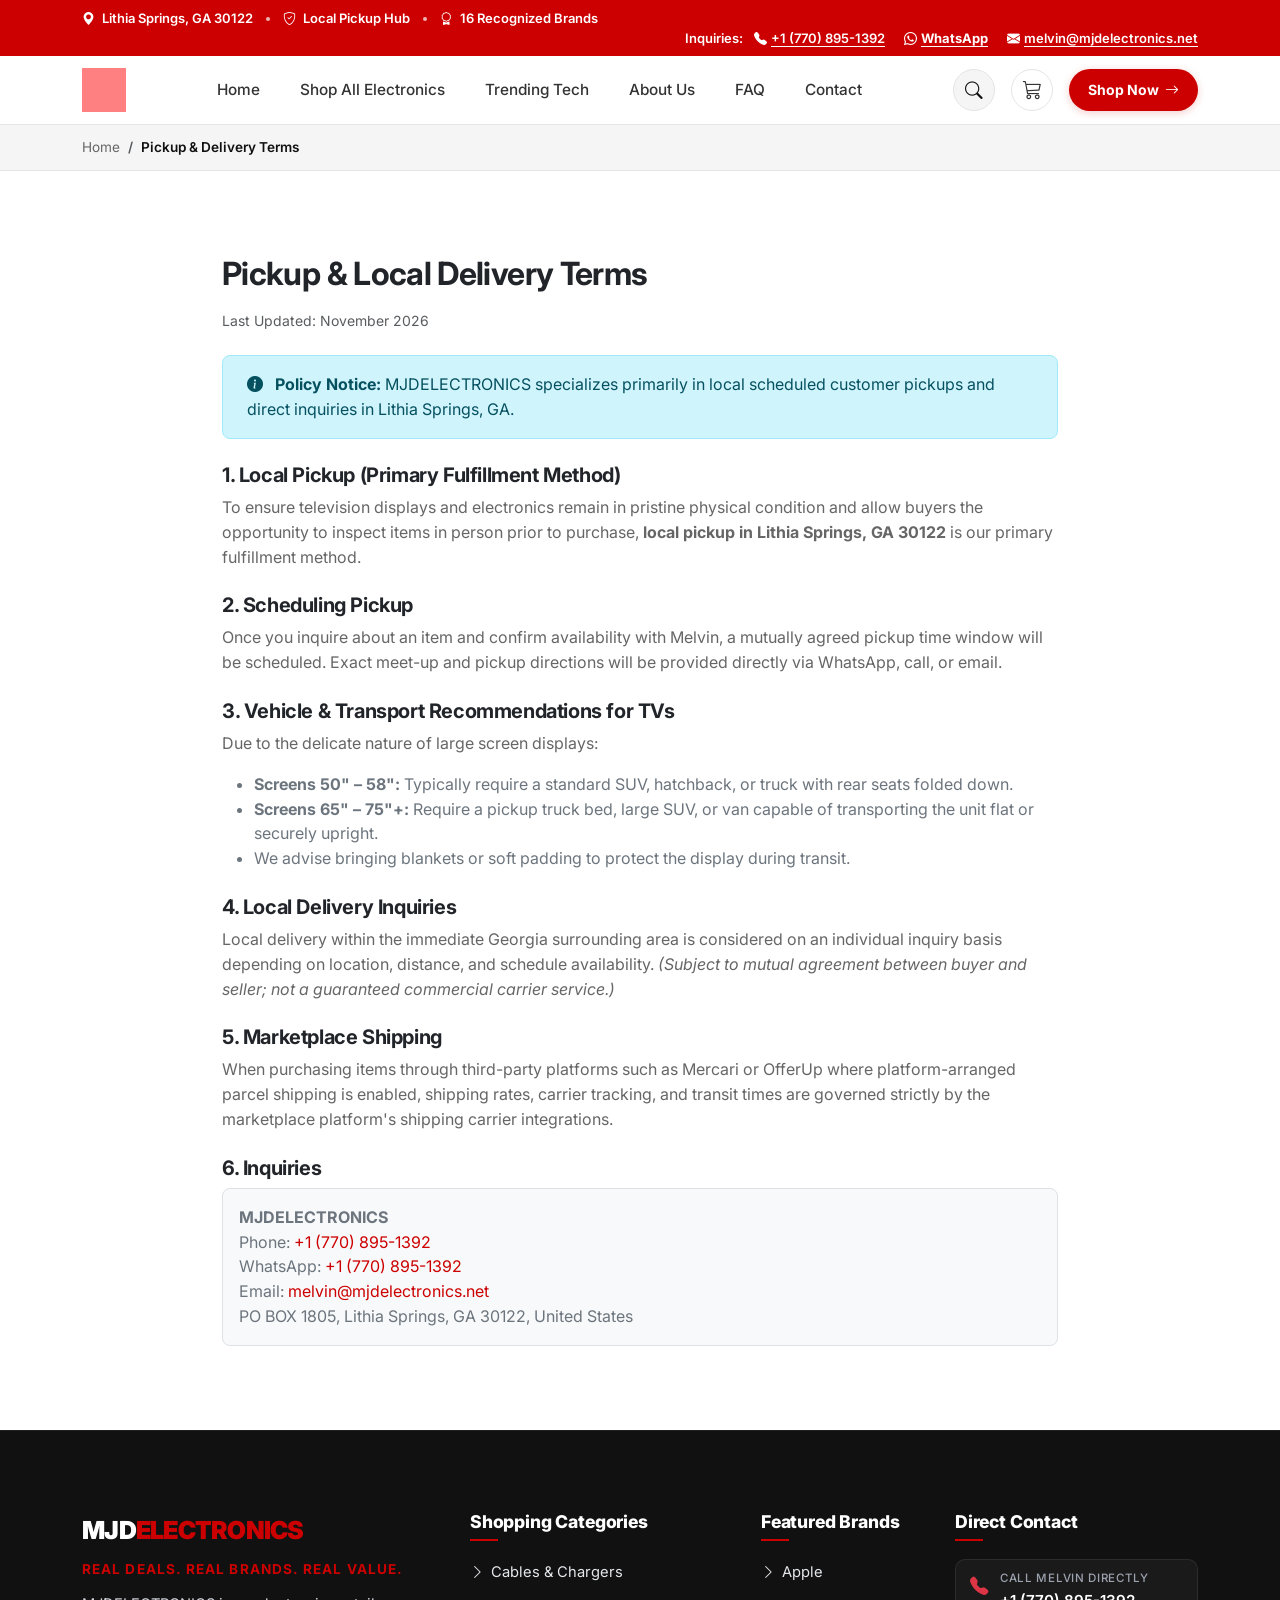
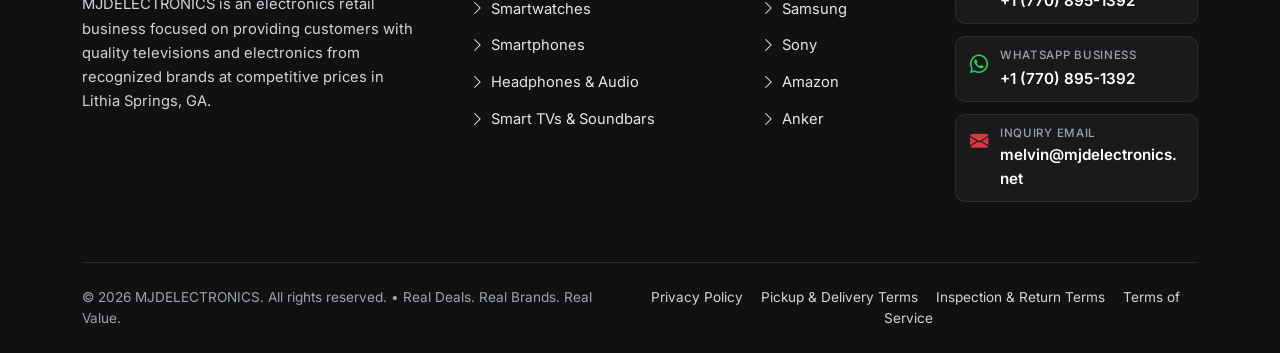
<file: shipping-policy.html>
<!DOCTYPE html>
<html lang="en">
<head>
  <meta charset="UTF-8">
  <meta name="viewport" content="width=device-width, initial-scale=1.0, maximum-scale=5.0">
  <title>Pickup &amp; Delivery Terms | MJDELECTRONICS</title>
  <meta name="description" content="Pickup and fulfillment policy for MJDELECTRONICS. Understand how local pickup in Lithia Springs, GA is scheduled and coordinated.">

  <!-- Google Fonts: Inter -->
  <link rel="preconnect" href="https://fonts.googleapis.com">
  <link rel="preconnect" href="https://fonts.gstatic.com" crossorigin>
  <link href="https://fonts.googleapis.com/css2?family=Inter:wght@300;400;500;600;700;800;900&display=swap" rel="stylesheet">

  <!-- Bootstrap 5.3.3 CSS -->
  <link href="https://cdn.jsdelivr.net/npm/bootstrap@5.3.3/dist/css/bootstrap.min.css" rel="stylesheet">
  <link rel="stylesheet" href="https://cdn.jsdelivr.net/npm/bootstrap-icons@1.11.3/font/bootstrap-icons.min.css">

  <!-- Custom Stylesheets -->
  <link rel="stylesheet" href="assets/css/style.css">
  <link rel="stylesheet" href="assets/css/responsive.css">
  <link rel="stylesheet" href="assets/css/animations.css">
</head>
<body>

  <!-- TOP NOTICE BAR (AMERICAN RETAIL RED) -->
  <div class="top-notice-bar">
    <div class="container d-flex flex-wrap align-items-center justify-content-between">
      <div class="d-none d-md-block">
        <i class="bi bi-geo-alt-fill me-1"></i> Lithia Springs, GA 30122
        <span class="bullet-dot"></span>
        <i class="bi bi-shield-check me-1"></i> Local Pickup Hub
        <span class="bullet-dot"></span>
        <i class="bi bi-award me-1"></i> 16 Recognized Brands
      </div>
      <div class="w-100 w-md-auto text-center text-md-end">
        <span class="me-2 d-none d-sm-inline">Inquiries:</span>
        <a href="tel:+17708951392" class="me-3"><i class="bi bi-telephone-fill me-1"></i>+1 (770) 895-1392</a>
        <a href="https://wa.me/17708951392?text=Hello%20MJDELECTRONICS!" class="me-3 text-white fw-bold" target="_blank" rel="noopener noreferrer"><i class="bi bi-whatsapp me-1"></i>WhatsApp</a>
        <a href="mailto:melvin@mjdelectronics.net" class="d-none d-sm-inline"><i class="bi bi-envelope-fill me-1"></i>melvin@mjdelectronics.net</a>
      </div>
    </div>
  </div>

  <!-- NAVBAR WITH OWN LOGO & CART BADGE -->
  <nav class="navbar navbar-expand-lg navbar-mjd">
    <div class="container">
      <a class="navbar-brand d-flex align-items-center" href="index.html">
        <img src="/images/logo.png" 
             alt="MJDELECTRONICS Logo" 
             class="navbar-logo-img" 
             onerror="this.onerror=null; this.src='images/logo.svg';" />
      </a>

      <!-- Mobile Top Action Buttons -->
      <div class="d-flex align-items-center gap-2 d-lg-none">
        <button class="nav-action-btn" data-bs-toggle="modal" data-bs-target="#searchModal" aria-label="Search Catalog">
          <i class="bi bi-search"></i>
        </button>
        <a href="cart.html" class="nav-cart-btn position-relative" aria-label="Shopping Cart">
          <i class="bi bi-cart3"></i>
          <span class="cart-count-badge">0</span>
        </a>
        <button class="navbar-toggler-mjd" type="button" data-bs-toggle="offcanvas" data-bs-target="#mobileNavOffcanvas" aria-controls="mobileNavOffcanvas" aria-label="Open Navigation Menu">
          <i class="bi bi-list fs-3"></i>
        </button>
      </div>

      <!-- Desktop Navbar -->
      <div class="collapse navbar-collapse d-none d-lg-block" id="navbarMain">
        <ul class="navbar-nav mx-auto mb-2 mb-lg-0">
          <li class="nav-item">
            <a class="nav-link " href="index.html">Home</a>
          </li>
          <li class="nav-item">
            <a class="nav-link " href="shop.html">Shop All Electronics</a>
          </li>
          <li class="nav-item">
            <a class="nav-link" href="shop.html?trending=true">Trending Tech</a>
          </li>
          <li class="nav-item">
            <a class="nav-link " href="about.html">About Us</a>
          </li>
          <li class="nav-item">
            <a class="nav-link " href="faq.html">FAQ</a>
          </li>
          <li class="nav-item">
            <a class="nav-link " href="contact.html">Contact</a>
          </li>
        </ul>

        <div class="d-flex align-items-center gap-3">
          <button class="nav-action-btn" data-bs-toggle="modal" data-bs-target="#searchModal" title="Quick Search" aria-label="Search electronics catalog">
            <i class="bi bi-search"></i>
          </button>
          
          <a href="cart.html" class="nav-cart-btn position-relative " title="Shopping Cart" aria-label="Shopping Cart">
            <i class="bi bi-cart3"></i>
            <span class="cart-count-badge">0</span>
          </a>

          <a href="shop.html" class="btn-shop-now">
            Shop Now <i class="bi bi-arrow-right"></i>
          </a>
        </div>
      </div>
    </div>
  </nav>

  <!-- MOBILE OFFCANVAS DRAWER -->
  <div class="offcanvas offcanvas-end offcanvas-mjd" tabindex="-1" id="mobileNavOffcanvas" aria-labelledby="mobileNavOffcanvasLabel">
    <div class="offcanvas-header">
      <a href="index.html" class="d-inline-block">
        <img src="/images/logo.png" alt="MJDELECTRONICS" style="height: 38px; width: auto;" onerror="this.onerror=null; this.src='images/logo.svg';" />
      </a>
      <button type="button" class="btn-close" data-bs-dismiss="offcanvas" aria-label="Close"></button>
    </div>
    <div class="offcanvas-body">
      <nav class="d-flex flex-column mb-4">
        <a href="index.html" class="mobile-nav-link"><span><i class="bi bi-house-door nav-icon"></i> Home</span><i class="bi bi-chevron-right chevron-icon"></i></a>
        <a href="shop.html" class="mobile-nav-link"><span><i class="bi bi-grid nav-icon"></i> Shop All Electronics</span><i class="bi bi-chevron-right chevron-icon"></i></a>
        <a href="shop.html?trending=true" class="mobile-nav-link text-danger fw-bold"><span><i class="bi bi-fire nav-icon text-danger"></i> Trending Tech &amp; TikTok Viral</span><i class="bi bi-chevron-right chevron-icon"></i></a>
        <a href="about.html" class="mobile-nav-link"><span><i class="bi bi-info-circle nav-icon"></i> About Us</span><i class="bi bi-chevron-right chevron-icon"></i></a>
        <a href="faq.html" class="mobile-nav-link"><span><i class="bi bi-question-circle nav-icon"></i> FAQ</span><i class="bi bi-chevron-right chevron-icon"></i></a>
        <a href="contact.html" class="mobile-nav-link"><span><i class="bi bi-envelope nav-icon"></i> Contact Us</span><i class="bi bi-chevron-right chevron-icon"></i></a>
      </nav>
      <div class="mobile-drawer-contact">
        <div class="small text-muted fw-bold mb-1">Direct Melvin Line</div>
        <a href="tel:+17708951392" class="d-flex align-items-center gap-2 fw-bold text-dark text-decoration-none mb-1">
          <i class="bi bi-telephone-fill text-danger"></i> +1 (770) 895-1392
        </a>
      </div>
    </div>
  </div>

  <!-- BREADCRUMB -->
  <div class="breadcrumb-nav">
    <div class="container">
      <nav aria-label="breadcrumb">
        <ol class="breadcrumb mb-0">
          <li class="breadcrumb-item"><a href="index.html">Home</a></li>
          <li class="breadcrumb-item active" aria-current="page">Pickup &amp; Delivery Terms</li>
        </ol>
      </nav>
    </div>
  </div>

  <!-- CONTENT -->
  <section class="section-padding bg-white-section">
    <div class="container" style="max-width: 860px;">
      <h1 class="h2 fw-bold text-dark mb-3">Pickup &amp; Local Delivery Terms</h1>
      <p class="text-muted small mb-4">Last Updated: November 2026</p>

      <div class="alert alert-info py-3 px-4 rounded-3 mb-4">
        <i class="bi bi-info-circle-fill me-2"></i>
        <strong>Policy Notice:</strong> MJDELECTRONICS specializes primarily in local scheduled customer pickups and direct inquiries in Lithia Springs, GA.
      </div>

      <div class="prose text-secondary leading-relaxed">
        <h4 class="h5 fw-bold text-dark mt-4 mb-2">1. Local Pickup (Primary Fulfillment Method)</h4>
        <p>
          To ensure television displays and electronics remain in pristine physical condition and allow buyers the opportunity to inspect items in person prior to purchase, <strong>local pickup in Lithia Springs, GA 30122</strong> is our primary fulfillment method.
        </p>

        <h4 class="h5 fw-bold text-dark mt-4 mb-2">2. Scheduling Pickup</h4>
        <p>
          Once you inquire about an item and confirm availability with Melvin, a mutually agreed pickup time window will be scheduled. Exact meet-up and pickup directions will be provided directly via WhatsApp, call, or email.
        </p>

        <h4 class="h5 fw-bold text-dark mt-4 mb-2">3. Vehicle &amp; Transport Recommendations for TVs</h4>
        <p>
          Due to the delicate nature of large screen displays:
        </p>
        <ul>
          <li><strong>Screens 50" &ndash; 58":</strong> Typically require a standard SUV, hatchback, or truck with rear seats folded down.</li>
          <li><strong>Screens 65" &ndash; 75"+:</strong> Require a pickup truck bed, large SUV, or van capable of transporting the unit flat or securely upright.</li>
          <li>We advise bringing blankets or soft padding to protect the display during transit.</li>
        </ul>

        <h4 class="h5 fw-bold text-dark mt-4 mb-2">4. Local Delivery Inquiries</h4>
        <p>
          Local delivery within the immediate Georgia surrounding area is considered on an individual inquiry basis depending on location, distance, and schedule availability. <em>(Subject to mutual agreement between buyer and seller; not a guaranteed commercial carrier service.)</em>
        </p>

        <h4 class="h5 fw-bold text-dark mt-4 mb-2">5. Marketplace Shipping</h4>
        <p>
          When purchasing items through third-party platforms such as Mercari or OfferUp where platform-arranged parcel shipping is enabled, shipping rates, carrier tracking, and transit times are governed strictly by the marketplace platform's shipping carrier integrations.
        </p>

        <h4 class="h5 fw-bold text-dark mt-4 mb-2">6. Inquiries</h4>
        <div class="p-3 bg-light rounded-3 border">
          <strong>MJDELECTRONICS</strong><br>
          Phone: <a href="tel:+17708951392">+1 (770) 895-1392</a><br>
          WhatsApp: <a href="https://wa.me/17708951392?text=Hello%20MJDELECTRONICS!" target="_blank" rel="noopener noreferrer">+1 (770) 895-1392</a><br>
          Email: <a href="mailto:melvin@mjdelectronics.net">melvin@mjdelectronics.net</a><br>
          PO BOX 1805, Lithia Springs, GA 30122, United States
        </div>
      </div>
    </div>
  </section>

  <!-- FOOTER -->
  <footer class="footer-mjd">
    <div class="container">
      <div class="row g-4 g-lg-5">
        <div class="col-12 col-lg-4">
          <div class="footer-brand-title">MJD<span>ELECTRONICS</span></div>
          <div class="footer-tagline">Real Deals. Real Brands. Real Value.</div>
          <p class="footer-desc">
            MJDELECTRONICS is an electronics retail business focused on providing customers with quality televisions and electronics from recognized brands at competitive prices in Lithia Springs, GA.
          </p>
        </div>

        <div class="col-6 col-md-4 col-lg-3">
          <h4 class="footer-widget-title">Shopping Categories</h4>
          <ul class="footer-links">
            <li><a href="shop.html?category=Cables%2C%20Chargers%20%26%20Power%20Adapters"><i class="bi bi-chevron-right"></i> Cables &amp; Chargers</a></li>
            <li><a href="shop.html?category=Smartwatches"><i class="bi bi-chevron-right"></i> Smartwatches</a></li>
            <li><a href="shop.html?category=Smartphones%20%26%20Flagship%20Handsets"><i class="bi bi-chevron-right"></i> Smartphones</a></li>
            <li><a href="shop.html?category=Wireless%20Headphones%20%26%20Earbuds"><i class="bi bi-chevron-right"></i> Headphones &amp; Audio</a></li>
            <li><a href="shop.html?category=Home%20Audio%20%26%20Soundbars"><i class="bi bi-chevron-right"></i> Smart TVs &amp; Soundbars</a></li>
          </ul>
        </div>

        <div class="col-6 col-md-4 col-lg-2">
          <h4 class="footer-widget-title">Featured Brands</h4>
          <ul class="footer-links">
            <li><a href="shop.html?brand=Apple"><i class="bi bi-chevron-right"></i> Apple</a></li>
            <li><a href="shop.html?brand=Samsung"><i class="bi bi-chevron-right"></i> Samsung</a></li>
            <li><a href="shop.html?brand=Sony"><i class="bi bi-chevron-right"></i> Sony</a></li>
            <li><a href="shop.html?brand=Amazon"><i class="bi bi-chevron-right"></i> Amazon</a></li>
            <li><a href="shop.html?brand=Anker"><i class="bi bi-chevron-right"></i> Anker</a></li>
          </ul>
        </div>

        <div class="col-12 col-md-4 col-lg-3">
          <h4 class="footer-widget-title">Direct Contact</h4>
          <div class="footer-contact-list">
            <div class="footer-contact-item">
              <i class="bi bi-telephone-fill text-danger"></i>
              <div>
                <span class="footer-contact-label">Call Melvin Directly</span>
                <a href="tel:+17708951392" class="footer-contact-val">+1 (770) 895-1392</a>
              </div>
            </div>
            <div class="footer-contact-item">
              <i class="bi bi-whatsapp icon-whatsapp"></i>
              <div>
                <span class="footer-contact-label">WhatsApp Business</span>
                <a href="https://wa.me/17708951392?text=Hello%20MJDELECTRONICS!" target="_blank" rel="noopener noreferrer" class="footer-contact-val link-whatsapp">+1 (770) 895-1392</a>
              </div>
            </div>
            <div class="footer-contact-item">
              <i class="bi bi-envelope-fill text-danger"></i>
              <div>
                <span class="footer-contact-label">Inquiry Email</span>
                <a href="mailto:melvin@mjdelectronics.net" class="footer-contact-val">melvin@mjdelectronics.net</a>
              </div>
            </div>
          </div>
        </div>
      </div>

      <div class="footer-bottom d-flex flex-column flex-md-row justify-content-between align-items-center">
        <div>
          &copy; <span id="currentYear"></span> MJDELECTRONICS. All rights reserved. &bull; Real Deals. Real Brands. Real Value.
        </div>
        <div class="mt-2 mt-md-0 text-center">
          <a href="privacy-policy.html">Privacy Policy</a>
          <a href="shipping-policy.html">Pickup &amp; Delivery Terms</a>
          <a href="return-policy.html">Inspection &amp; Return Terms</a>
          <a href="terms.html">Terms of Service</a>
        </div>
      </div>
    </div>
  </footer>

  <!-- MOBILE BOTTOM DOCK -->
  <div class="mobile-bottom-dock">
    <a href="index.html" class="dock-item"><i class="bi bi-house-door-fill"></i><span>Home</span></a>
    <a href="shop.html" class="dock-item"><i class="bi bi-grid-fill"></i><span>Shop</span></a>
    <a href="https://wa.me/17708951392?text=Hello%20MJDELECTRONICS!" class="dock-call-btn text-white" style="background: #25D366;" title="WhatsApp Melvin" target="_blank" rel="noopener noreferrer"><i class="bi bi-whatsapp"></i></a>
    <a href="faq.html" class="dock-item"><i class="bi bi-question-circle-fill"></i><span>FAQ</span></a>
    <a href="contact.html" class="dock-item"><i class="bi bi-chat-dots-fill"></i><span>Contact</span></a>
  </div>

  <script src="https://cdn.jsdelivr.net/npm/bootstrap@5.3.3/dist/js/bootstrap.bundle.min.js"></script>
  <script src="assets/js/products.js"></script>
  <script src="assets/js/cart.js"></script>
  <script src="assets/js/main.js"></script>
  <script>
    document.getElementById('currentYear').textContent = new Date().getFullYear();
  </script>
</body>
</html>
</file>
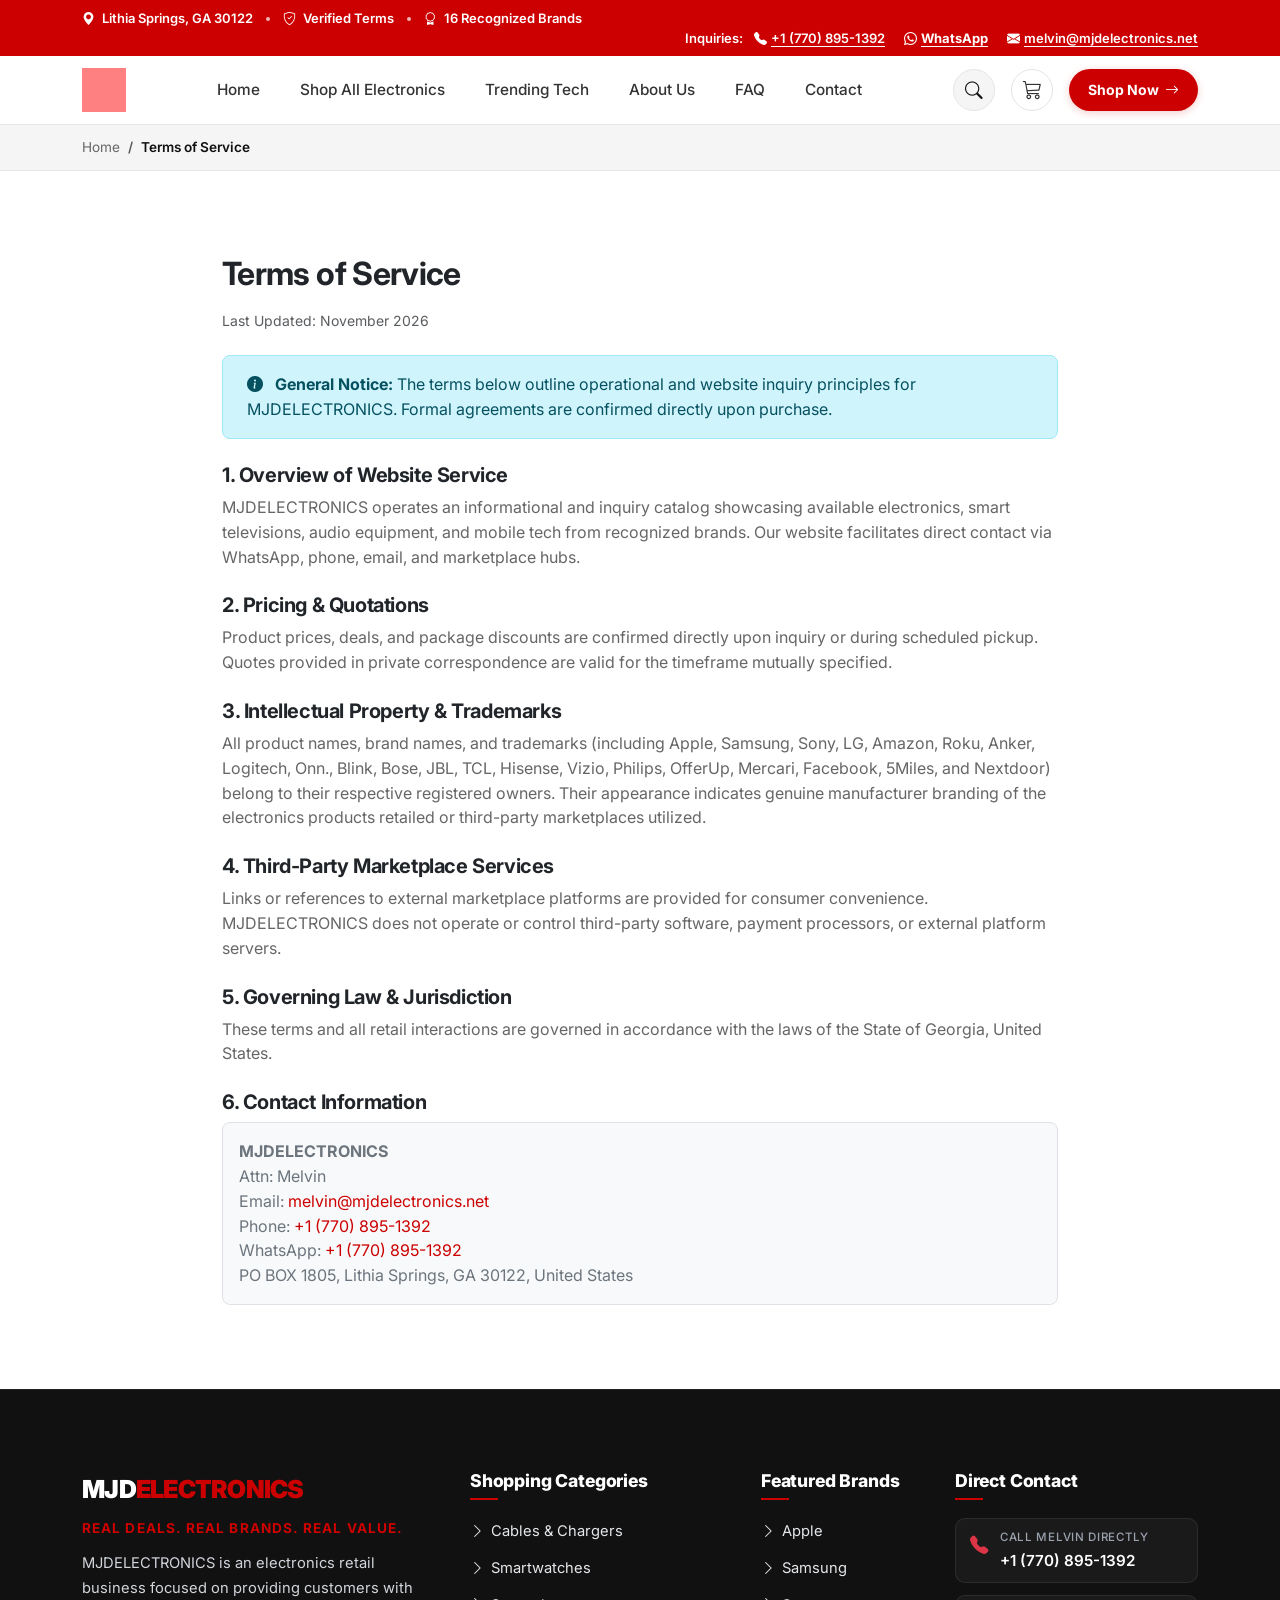
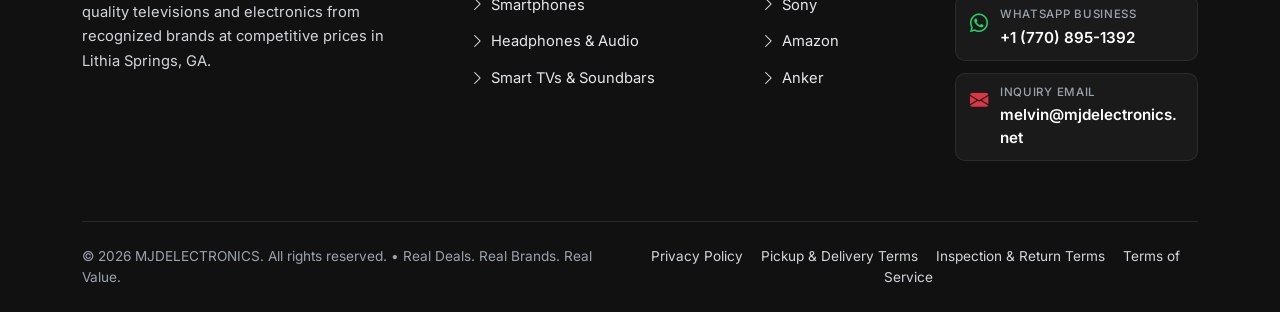
<file: terms.html>
<!DOCTYPE html>
<html lang="en">
<head>
  <meta charset="UTF-8">
  <meta name="viewport" content="width=device-width, initial-scale=1.0, maximum-scale=5.0">
  <title>Terms of Service | MJDELECTRONICS</title>
  <meta name="description" content="Terms of Service for MJDELECTRONICS. Understand inquiry standards, intellectual property, pricing notes, and marketplace policies.">

  <!-- Google Fonts: Inter -->
  <link rel="preconnect" href="https://fonts.googleapis.com">
  <link rel="preconnect" href="https://fonts.gstatic.com" crossorigin>
  <link href="https://fonts.googleapis.com/css2?family=Inter:wght@300;400;500;600;700;800;900&display=swap" rel="stylesheet">

  <!-- Bootstrap 5.3.3 CSS -->
  <link href="https://cdn.jsdelivr.net/npm/bootstrap@5.3.3/dist/css/bootstrap.min.css" rel="stylesheet">
  <link rel="stylesheet" href="https://cdn.jsdelivr.net/npm/bootstrap-icons@1.11.3/font/bootstrap-icons.min.css">

  <!-- Custom Stylesheets -->
  <link rel="stylesheet" href="assets/css/style.css">
  <link rel="stylesheet" href="assets/css/responsive.css">
  <link rel="stylesheet" href="assets/css/animations.css">
</head>
<body>

  <!-- TOP NOTICE BAR (AMERICAN RETAIL RED) -->
  <div class="top-notice-bar">
    <div class="container d-flex flex-wrap align-items-center justify-content-between">
      <div class="d-none d-md-block">
        <i class="bi bi-geo-alt-fill me-1"></i> Lithia Springs, GA 30122
        <span class="bullet-dot"></span>
        <i class="bi bi-shield-check me-1"></i> Verified Terms
        <span class="bullet-dot"></span>
        <i class="bi bi-award me-1"></i> 16 Recognized Brands
      </div>
      <div class="w-100 w-md-auto text-center text-md-end">
        <span class="me-2 d-none d-sm-inline">Inquiries:</span>
        <a href="tel:+17708951392" class="me-3"><i class="bi bi-telephone-fill me-1"></i>+1 (770) 895-1392</a>
        <a href="https://wa.me/17708951392?text=Hello%20MJDELECTRONICS!" class="me-3 text-white fw-bold" target="_blank" rel="noopener noreferrer"><i class="bi bi-whatsapp me-1"></i>WhatsApp</a>
        <a href="mailto:melvin@mjdelectronics.net" class="d-none d-sm-inline"><i class="bi bi-envelope-fill me-1"></i>melvin@mjdelectronics.net</a>
      </div>
    </div>
  </div>

  <!-- NAVBAR WITH OWN LOGO & CART BADGE -->
  <nav class="navbar navbar-expand-lg navbar-mjd">
    <div class="container">
      <a class="navbar-brand d-flex align-items-center" href="index.html">
        <img src="/images/logo.png" 
             alt="MJDELECTRONICS Logo" 
             class="navbar-logo-img" 
             onerror="this.onerror=null; this.src='images/logo.svg';" />
      </a>

      <!-- Mobile Top Action Buttons -->
      <div class="d-flex align-items-center gap-2 d-lg-none">
        <button class="nav-action-btn" data-bs-toggle="modal" data-bs-target="#searchModal" aria-label="Search Catalog">
          <i class="bi bi-search"></i>
        </button>
        <a href="cart.html" class="nav-cart-btn position-relative" aria-label="Shopping Cart">
          <i class="bi bi-cart3"></i>
          <span class="cart-count-badge">0</span>
        </a>
        <button class="navbar-toggler-mjd" type="button" data-bs-toggle="offcanvas" data-bs-target="#mobileNavOffcanvas" aria-controls="mobileNavOffcanvas" aria-label="Open Navigation Menu">
          <i class="bi bi-list fs-3"></i>
        </button>
      </div>

      <!-- Desktop Navbar -->
      <div class="collapse navbar-collapse d-none d-lg-block" id="navbarMain">
        <ul class="navbar-nav mx-auto mb-2 mb-lg-0">
          <li class="nav-item">
            <a class="nav-link " href="index.html">Home</a>
          </li>
          <li class="nav-item">
            <a class="nav-link " href="shop.html">Shop All Electronics</a>
          </li>
          <li class="nav-item">
            <a class="nav-link" href="shop.html?trending=true">Trending Tech</a>
          </li>
          <li class="nav-item">
            <a class="nav-link " href="about.html">About Us</a>
          </li>
          <li class="nav-item">
            <a class="nav-link " href="faq.html">FAQ</a>
          </li>
          <li class="nav-item">
            <a class="nav-link " href="contact.html">Contact</a>
          </li>
        </ul>

        <div class="d-flex align-items-center gap-3">
          <button class="nav-action-btn" data-bs-toggle="modal" data-bs-target="#searchModal" title="Quick Search" aria-label="Search electronics catalog">
            <i class="bi bi-search"></i>
          </button>
          
          <a href="cart.html" class="nav-cart-btn position-relative " title="Shopping Cart" aria-label="Shopping Cart">
            <i class="bi bi-cart3"></i>
            <span class="cart-count-badge">0</span>
          </a>

          <a href="shop.html" class="btn-shop-now">
            Shop Now <i class="bi bi-arrow-right"></i>
          </a>
        </div>
      </div>
    </div>
  </nav>

  <!-- MOBILE OFFCANVAS DRAWER -->
  <div class="offcanvas offcanvas-end offcanvas-mjd" tabindex="-1" id="mobileNavOffcanvas" aria-labelledby="mobileNavOffcanvasLabel">
    <div class="offcanvas-header">
      <a href="index.html" class="d-inline-block">
        <img src="/images/logo.png" alt="MJDELECTRONICS" style="height: 38px; width: auto;" onerror="this.onerror=null; this.src='images/logo.svg';" />
      </a>
      <button type="button" class="btn-close" data-bs-dismiss="offcanvas" aria-label="Close"></button>
    </div>
    <div class="offcanvas-body">
      <nav class="d-flex flex-column mb-4">
        <a href="index.html" class="mobile-nav-link"><span><i class="bi bi-house-door nav-icon"></i> Home</span><i class="bi bi-chevron-right chevron-icon"></i></a>
        <a href="shop.html" class="mobile-nav-link"><span><i class="bi bi-grid nav-icon"></i> Shop All Electronics</span><i class="bi bi-chevron-right chevron-icon"></i></a>
        <a href="shop.html?trending=true" class="mobile-nav-link text-danger fw-bold"><span><i class="bi bi-fire nav-icon text-danger"></i> Trending Tech &amp; TikTok Viral</span><i class="bi bi-chevron-right chevron-icon"></i></a>
        <a href="about.html" class="mobile-nav-link"><span><i class="bi bi-info-circle nav-icon"></i> About Us</span><i class="bi bi-chevron-right chevron-icon"></i></a>
        <a href="faq.html" class="mobile-nav-link"><span><i class="bi bi-question-circle nav-icon"></i> FAQ</span><i class="bi bi-chevron-right chevron-icon"></i></a>
        <a href="contact.html" class="mobile-nav-link"><span><i class="bi bi-envelope nav-icon"></i> Contact Us</span><i class="bi bi-chevron-right chevron-icon"></i></a>
      </nav>
      <div class="mobile-drawer-contact">
        <div class="small text-muted fw-bold mb-1">Direct Melvin Line</div>
        <a href="tel:+17708951392" class="d-flex align-items-center gap-2 fw-bold text-dark text-decoration-none mb-1">
          <i class="bi bi-telephone-fill text-danger"></i> +1 (770) 895-1392
        </a>
      </div>
    </div>
  </div>

  <!-- BREADCRUMB -->
  <div class="breadcrumb-nav">
    <div class="container">
      <nav aria-label="breadcrumb">
        <ol class="breadcrumb mb-0">
          <li class="breadcrumb-item"><a href="index.html">Home</a></li>
          <li class="breadcrumb-item active" aria-current="page">Terms of Service</li>
        </ol>
      </nav>
    </div>
  </div>

  <!-- CONTENT -->
  <section class="section-padding bg-white-section">
    <div class="container" style="max-width: 860px;">
      <h1 class="h2 fw-bold text-dark mb-3">Terms of Service</h1>
      <p class="text-muted small mb-4">Last Updated: November 2026</p>

      <div class="alert alert-info py-3 px-4 rounded-3 mb-4">
        <i class="bi bi-info-circle-fill me-2"></i>
        <strong>General Notice:</strong> The terms below outline operational and website inquiry principles for MJDELECTRONICS. Formal agreements are confirmed directly upon purchase.
      </div>

      <div class="prose text-secondary leading-relaxed">
        <h4 class="h5 fw-bold text-dark mt-4 mb-2">1. Overview of Website Service</h4>
        <p>
          MJDELECTRONICS operates an informational and inquiry catalog showcasing available electronics, smart televisions, audio equipment, and mobile tech from recognized brands. Our website facilitates direct contact via WhatsApp, phone, email, and marketplace hubs.
        </p>

        <h4 class="h5 fw-bold text-dark mt-4 mb-2">2. Pricing &amp; Quotations</h4>
        <p>
          Product prices, deals, and package discounts are confirmed directly upon inquiry or during scheduled pickup. Quotes provided in private correspondence are valid for the timeframe mutually specified.
        </p>

        <h4 class="h5 fw-bold text-dark mt-4 mb-2">3. Intellectual Property &amp; Trademarks</h4>
        <p>
          All product names, brand names, and trademarks (including Apple, Samsung, Sony, LG, Amazon, Roku, Anker, Logitech, Onn., Blink, Bose, JBL, TCL, Hisense, Vizio, Philips, OfferUp, Mercari, Facebook, 5Miles, and Nextdoor) belong to their respective registered owners. Their appearance indicates genuine manufacturer branding of the electronics products retailed or third-party marketplaces utilized.
        </p>

        <h4 class="h5 fw-bold text-dark mt-4 mb-2">4. Third-Party Marketplace Services</h4>
        <p>
          Links or references to external marketplace platforms are provided for consumer convenience. MJDELECTRONICS does not operate or control third-party software, payment processors, or external platform servers.
        </p>

        <h4 class="h5 fw-bold text-dark mt-4 mb-2">5. Governing Law &amp; Jurisdiction</h4>
        <p>
          These terms and all retail interactions are governed in accordance with the laws of the State of Georgia, United States.
        </p>

        <h4 class="h5 fw-bold text-dark mt-4 mb-2">6. Contact Information</h4>
        <div class="p-3 bg-light rounded-3 border">
          <strong>MJDELECTRONICS</strong><br>
          Attn: Melvin<br>
          Email: <a href="mailto:melvin@mjdelectronics.net">melvin@mjdelectronics.net</a><br>
          Phone: <a href="tel:+17708951392">+1 (770) 895-1392</a><br>
          WhatsApp: <a href="https://wa.me/17708951392?text=Hello%20MJDELECTRONICS!" target="_blank" rel="noopener noreferrer">+1 (770) 895-1392</a><br>
          PO BOX 1805, Lithia Springs, GA 30122, United States
        </div>
      </div>
    </div>
  </section>

  <!-- FOOTER -->
  <footer class="footer-mjd">
    <div class="container">
      <div class="row g-4 g-lg-5">
        <div class="col-12 col-lg-4">
          <div class="footer-brand-title">MJD<span>ELECTRONICS</span></div>
          <div class="footer-tagline">Real Deals. Real Brands. Real Value.</div>
          <p class="footer-desc">
            MJDELECTRONICS is an electronics retail business focused on providing customers with quality televisions and electronics from recognized brands at competitive prices in Lithia Springs, GA.
          </p>
        </div>

        <div class="col-6 col-md-4 col-lg-3">
          <h4 class="footer-widget-title">Shopping Categories</h4>
          <ul class="footer-links">
            <li><a href="shop.html?category=Cables%2C%20Chargers%20%26%20Power%20Adapters"><i class="bi bi-chevron-right"></i> Cables &amp; Chargers</a></li>
            <li><a href="shop.html?category=Smartwatches"><i class="bi bi-chevron-right"></i> Smartwatches</a></li>
            <li><a href="shop.html?category=Smartphones%20%26%20Flagship%20Handsets"><i class="bi bi-chevron-right"></i> Smartphones</a></li>
            <li><a href="shop.html?category=Wireless%20Headphones%20%26%20Earbuds"><i class="bi bi-chevron-right"></i> Headphones &amp; Audio</a></li>
            <li><a href="shop.html?category=Home%20Audio%20%26%20Soundbars"><i class="bi bi-chevron-right"></i> Smart TVs &amp; Soundbars</a></li>
          </ul>
        </div>

        <div class="col-6 col-md-4 col-lg-2">
          <h4 class="footer-widget-title">Featured Brands</h4>
          <ul class="footer-links">
            <li><a href="shop.html?brand=Apple"><i class="bi bi-chevron-right"></i> Apple</a></li>
            <li><a href="shop.html?brand=Samsung"><i class="bi bi-chevron-right"></i> Samsung</a></li>
            <li><a href="shop.html?brand=Sony"><i class="bi bi-chevron-right"></i> Sony</a></li>
            <li><a href="shop.html?brand=Amazon"><i class="bi bi-chevron-right"></i> Amazon</a></li>
            <li><a href="shop.html?brand=Anker"><i class="bi bi-chevron-right"></i> Anker</a></li>
          </ul>
        </div>

        <div class="col-12 col-md-4 col-lg-3">
          <h4 class="footer-widget-title">Direct Contact</h4>
          <div class="footer-contact-list">
            <div class="footer-contact-item">
              <i class="bi bi-telephone-fill text-danger"></i>
              <div>
                <span class="footer-contact-label">Call Melvin Directly</span>
                <a href="tel:+17708951392" class="footer-contact-val">+1 (770) 895-1392</a>
              </div>
            </div>
            <div class="footer-contact-item">
              <i class="bi bi-whatsapp icon-whatsapp"></i>
              <div>
                <span class="footer-contact-label">WhatsApp Business</span>
                <a href="https://wa.me/17708951392?text=Hello%20MJDELECTRONICS!" target="_blank" rel="noopener noreferrer" class="footer-contact-val link-whatsapp">+1 (770) 895-1392</a>
              </div>
            </div>
            <div class="footer-contact-item">
              <i class="bi bi-envelope-fill text-danger"></i>
              <div>
                <span class="footer-contact-label">Inquiry Email</span>
                <a href="mailto:melvin@mjdelectronics.net" class="footer-contact-val">melvin@mjdelectronics.net</a>
              </div>
            </div>
          </div>
        </div>
      </div>

      <div class="footer-bottom d-flex flex-column flex-md-row justify-content-between align-items-center">
        <div>
          &copy; <span id="currentYear"></span> MJDELECTRONICS. All rights reserved. &bull; Real Deals. Real Brands. Real Value.
        </div>
        <div class="mt-2 mt-md-0 text-center">
          <a href="privacy-policy.html">Privacy Policy</a>
          <a href="shipping-policy.html">Pickup &amp; Delivery Terms</a>
          <a href="return-policy.html">Inspection &amp; Return Terms</a>
          <a href="terms.html">Terms of Service</a>
        </div>
      </div>
    </div>
  </footer>

  <!-- MOBILE BOTTOM DOCK -->
  <div class="mobile-bottom-dock">
    <a href="index.html" class="dock-item"><i class="bi bi-house-door-fill"></i><span>Home</span></a>
    <a href="shop.html" class="dock-item"><i class="bi bi-grid-fill"></i><span>Shop</span></a>
    <a href="https://wa.me/17708951392?text=Hello%20MJDELECTRONICS!" class="dock-call-btn text-white" style="background: #25D366;" title="WhatsApp Melvin" target="_blank" rel="noopener noreferrer"><i class="bi bi-whatsapp"></i></a>
    <a href="faq.html" class="dock-item"><i class="bi bi-question-circle-fill"></i><span>FAQ</span></a>
    <a href="contact.html" class="dock-item"><i class="bi bi-chat-dots-fill"></i><span>Contact</span></a>
  </div>

  <script src="https://cdn.jsdelivr.net/npm/bootstrap@5.3.3/dist/js/bootstrap.bundle.min.js"></script>
  <script src="assets/js/products.js"></script>
  <script src="assets/js/cart.js"></script>
  <script src="assets/js/main.js"></script>
  <script>
    document.getElementById('currentYear').textContent = new Date().getFullYear();
  </script>
</body>
</html>
</file>
<file: assets/css/style.css>
/* ===================================================================
   MJDELECTRONICS - AMERICAN ELECTRONICS RETAIL E-COMMERCE STYLESHEET
   Brand: MJDELECTRONICS | "Real Deals. Real Brands. Real Value."
   Visual Inspiration: Target.com Clean Retail Experience (Red/White/Charcoal)
   Colors: Primary Red (#CC0000), Pure White (#FFFFFF), Dark Text (#333333)
   =================================================================== */

/* ---------- CSS VARIABLES (TARGET-INSPIRED AMERICAN RETAIL) ---------- */
:root {
  --primary-red: #CC0000;
  --red-hover: #AA0000;
  --light-red: #FDF2F2;
  --light-red-subtle: #FFF5F5;
  --deep-black: #111111;
  --dark-text: #333333;
  --charcoal: #333333;
  --card-dark: #1E1E1E;
  --main-white: #FFFFFF;
  --section-grey: #F5F5F5;
  --section-alt: #FAFAFA;
  --secondary-text: #666666;
  --muted-text: #767676;
  --border-grey: #E5E5E5;
  --border-light: #EEEEEE;

  /* Backward compatibility aliases mapping to brand red */
  --primary-orange: #CC0000;
  --orange-hover: #AA0000;
  --light-orange: #FDF2F2;
  --light-orange-subtle: #FFF5F5;
  
  --font-main: 'Inter', -apple-system, BlinkMacSystemFont, 'Segoe UI', Roboto, Oxygen, Ubuntu, Cantarell, sans-serif;
  
  --radius-xs: 4px;
  --radius-sm: 6px;
  --radius-md: 10px;
  --radius-lg: 14px;
  --radius-xl: 20px;
  --radius-pill: 9999px;
  
  --shadow-sm: 0 1px 4px rgba(0, 0, 0, 0.05);
  --shadow-md: 0 4px 16px rgba(0, 0, 0, 0.08);
  --shadow-lg: 0 12px 28px rgba(0, 0, 0, 0.1);
  --shadow-hover: 0 12px 28px rgba(204, 0, 0, 0.12);
  --shadow-card: 0 2px 10px rgba(0, 0, 0, 0.04);

  --transition-fast: 0.16s cubic-bezier(0.16, 1, 0.3, 1);
  --transition-base: 0.25s cubic-bezier(0.16, 1, 0.3, 1);
  --transition-smooth: 0.35s cubic-bezier(0.16, 1, 0.3, 1);
  
  --safe-bottom: env(safe-area-inset-bottom, 0px);
}

/* ---------- RESET & MOBILE-FIRST BASE ---------- */
*, *::before, *::after {
  box-sizing: border-box;
  -webkit-tap-highlight-color: transparent;
}

html {
  scroll-behavior: smooth;
  font-size: 16px;
  -webkit-text-size-adjust: 100%;
}

body {
  font-family: var(--font-main);
  background-color: var(--main-white);
  color: var(--dark-text);
  line-height: 1.55;
  -webkit-font-smoothing: antialiased;
  -moz-osx-font-smoothing: grayscale;
  overflow-x: hidden;
  padding-bottom: calc(64px + var(--safe-bottom)); /* Accommodates mobile dock on small screens */
}

@media (min-width: 992px) {
  body {
    padding-bottom: 0;
  }
}

h1, h2, h3, h4, h5, h6 {
  color: var(--dark-text);
  font-weight: 700;
  letter-spacing: -0.02em;
  line-height: 1.25;
}

p {
  color: var(--secondary-text);
  margin-bottom: 1rem;
}

a {
  color: var(--primary-red);
  text-decoration: none;
  transition: color var(--transition-fast);
}

a:hover {
  color: var(--red-hover);
}

img {
  max-width: 100%;
  height: auto;
  display: block;
}

/* Prevent unwanted zoom on inputs on iOS */
input, select, textarea {
  font-size: 16px !important;
}

/* ---------- TOP NOTIFICATION BAR (AMERICAN RETAIL) ---------- */
.top-notice-bar {
  background: var(--primary-red);
  color: var(--main-white);
  font-size: 0.8125rem;
  font-weight: 600;
  padding: 8px 0;
}

.top-notice-bar a {
  color: var(--main-white);
  font-weight: 600;
  text-decoration: underline;
  text-underline-offset: 3px;
  display: inline-flex;
  align-items: center;
}

.top-notice-bar a:hover {
  color: #FFE5E5;
}

.top-notice-bar .bullet-dot {
  display: inline-block;
  width: 4px;
  height: 4px;
  background: rgba(255, 255, 255, 0.7);
  border-radius: 50%;
  margin: 0 10px;
  vertical-align: middle;
}

/* ---------- NAVBAR (TARGET-INSPIRED CLEAN RETAIL) ---------- */
.navbar-mjd {
  background: var(--main-white);
  border-bottom: 1px solid var(--border-grey);
  padding: 12px 0;
  position: sticky;
  top: 0;
  z-index: 1040;
  transition: all var(--transition-base);
}

.navbar-mjd.is-scrolled {
  box-shadow: 0 4px 16px rgba(0, 0, 0, 0.06);
}

.navbar-brand {
  display: flex;
  align-items: center;
  gap: 10px;
  text-decoration: none;
  padding: 0;
  margin: 0;
}

.brand-icon-box {
  width: 40px;
  height: 40px;
  border-radius: 50%;
  background: var(--primary-red);
  color: var(--main-white);
  display: flex;
  align-items: center;
  justify-content: center;
  font-size: 1.25rem;
  box-shadow: 0 3px 8px rgba(204, 0, 0, 0.3);
}

.brand-name-text {
  font-size: 1.35rem;
  font-weight: 900;
  letter-spacing: -0.03em;
  color: var(--primary-red);
  line-height: 1;
}

.brand-name-text span {
  color: var(--dark-text);
  font-weight: 800;
  letter-spacing: 0.04em;
  font-size: 1.15rem;
  margin-left: 2px;
}

.nav-search-bar {
  position: relative;
  max-width: 440px;
  width: 100%;
}

.nav-search-bar input {
  width: 100%;
  height: 42px;
  border-radius: var(--radius-pill);
  border: 1.5px solid var(--border-grey);
  background: var(--section-grey);
  padding: 8px 46px 8px 18px;
  font-size: 0.9rem !important;
  color: var(--dark-text);
  transition: all var(--transition-fast);
}

.nav-search-bar input:focus {
  background: var(--main-white);
  border-color: var(--primary-red);
  box-shadow: 0 0 0 3px rgba(204, 0, 0, 0.12);
  outline: none;
}

.nav-search-bar button {
  position: absolute;
  right: 5px;
  top: 50%;
  transform: translateY(-50%);
  width: 32px;
  height: 32px;
  border-radius: 50%;
  background: var(--primary-red);
  color: var(--main-white);
  border: none;
  display: flex;
  align-items: center;
  justify-content: center;
  font-size: 0.9rem;
  cursor: pointer;
  transition: background var(--transition-fast);
}

.nav-search-bar button:hover {
  background: var(--red-hover);
}

.navbar-nav .nav-link {
  font-weight: 600;
  font-size: 0.92rem;
  color: var(--dark-text);
  padding: 8px 14px !important;
  border-radius: var(--radius-sm);
  transition: all var(--transition-fast);
}

.navbar-nav .nav-link:hover,
.navbar-nav .nav-link.active {
  color: var(--primary-red);
  background: var(--light-red);
}

.nav-action-btn {
  width: 40px;
  height: 40px;
  border-radius: 50%;
  display: flex;
  align-items: center;
  justify-content: center;
  background: var(--section-grey);
  border: 1px solid var(--border-grey);
  color: var(--dark-text);
  font-size: 1.1rem;
  cursor: pointer;
  transition: all var(--transition-fast);
}

.nav-action-btn:hover {
  background: var(--light-red);
  border-color: var(--primary-red);
  color: var(--primary-red);
}
  background: rgba(255, 255, 255, 0.98);
  backdrop-filter: blur(14px);
  -webkit-backdrop-filter: blur(14px);
  box-shadow: 0 4px 20px rgba(0, 0, 0, 0.06);
  padding: 9px 0;
}

.navbar-brand {
  display: flex;
  align-items: center;
  gap: 10px;
  font-weight: 900;
  font-size: 1.35rem;
  color: var(--deep-black) !important;
  letter-spacing: -0.03em;
  padding: 0;
  margin: 0;
}

.brand-icon-box {
  width: 36px;
  height: 36px;
  background: var(--primary-orange);
  border-radius: 9px;
  display: flex;
  align-items: center;
  justify-content: center;
  color: var(--main-white);
  font-size: 1.1rem;
  box-shadow: 0 4px 10px rgba(255, 107, 0, 0.3);
  transition: transform var(--transition-fast);
  flex-shrink: 0;
}

.brand-name-text {
  font-weight: 900;
  color: var(--deep-black);
}

.brand-name-text span {
  color: var(--primary-orange);
}

/* Mobile Toggler Button */
.navbar-toggler-mjd {
  width: 42px;
  height: 42px;
  border-radius: var(--radius-md);
  background: var(--section-grey);
  border: 1px solid var(--border-grey);
  display: flex;
  align-items: center;
  justify-content: center;
  color: var(--deep-black);
  cursor: pointer;
  transition: all var(--transition-fast);
  padding: 0;
}

.navbar-toggler-mjd:active {
  transform: scale(0.92);
  background: var(--light-orange);
  color: var(--primary-orange);
}

.nav-link {
  font-weight: 600;
  font-size: 0.95rem;
  color: var(--charcoal) !important;
  padding: 10px 18px !important;
  border-radius: var(--radius-pill);
  transition: all var(--transition-fast);
  position: relative;
  display: flex;
  align-items: center;
  gap: 8px;
}

.nav-link:hover {
  color: var(--primary-orange) !important;
  background: var(--light-orange-subtle);
}

.nav-link.active {
  color: var(--primary-orange) !important;
  background: var(--light-orange);
  font-weight: 700;
}

.nav-action-btn {
  display: inline-flex;
  align-items: center;
  justify-content: center;
  width: 42px;
  height: 42px;
  min-width: 42px;
  min-height: 42px;
  border-radius: 50%;
  background: var(--section-grey);
  color: var(--deep-black);
  border: 1px solid var(--border-grey);
  transition: all var(--transition-fast);
  cursor: pointer;
}

.nav-action-btn:hover, .nav-action-btn:active {
  background: var(--light-orange);
  border-color: var(--primary-orange);
  color: var(--primary-orange);
  transform: translateY(-2px);
}

/* ---------- MOBILE OFFCANVAS DRAWER ---------- */
.offcanvas-mjd {
  border-left: 1px solid var(--border-grey);
  max-width: 85vw;
  width: 340px;
}

.offcanvas-mjd .offcanvas-header {
  border-bottom: 1px solid var(--border-grey);
  padding: 18px 20px;
}

.offcanvas-mjd .offcanvas-body {
  padding: 24px 20px;
  display: flex;
  flex-direction: column;
}

.mobile-nav-link {
  display: flex;
  align-items: center;
  justify-content: space-between;
  padding: 14px 16px;
  font-weight: 700;
  font-size: 1rem;
  color: var(--deep-black);
  border-radius: var(--radius-md);
  margin-bottom: 6px;
  transition: all var(--transition-fast);
}

.mobile-nav-link i.nav-icon {
  font-size: 1.25rem;
  color: var(--primary-orange);
  width: 28px;
}

.mobile-nav-link:hover, .mobile-nav-link.active {
  background: var(--light-orange);
  color: var(--primary-orange);
}

.mobile-nav-link .chevron-icon {
  font-size: 0.85rem;
  color: var(--muted-text);
}

.mobile-drawer-contact {
  margin-top: auto;
  padding-top: 20px;
  border-top: 1px solid var(--border-grey);
}

/* ---------- MOBILE BOTTOM ACTION DOCK ---------- */
.mobile-bottom-dock {
  position: fixed;
  bottom: 0;
  left: 0;
  right: 0;
  background: rgba(255, 255, 255, 0.98);
  backdrop-filter: blur(16px);
  -webkit-backdrop-filter: blur(16px);
  border-top: 1px solid var(--border-grey);
  box-shadow: 0 -4px 20px rgba(0, 0, 0, 0.08);
  padding: 8px 12px calc(8px + var(--safe-bottom));
  z-index: 1035;
  display: flex;
  align-items: center;
  justify-content: space-around;
}

@media (min-width: 992px) {
  .mobile-bottom-dock {
    display: none !important;
  }
}

.dock-item {
  display: flex;
  flex-direction: column;
  align-items: center;
  justify-content: center;
  color: var(--secondary-text);
  font-size: 0.72rem;
  font-weight: 600;
  padding: 4px 8px;
  border-radius: var(--radius-sm);
  text-decoration: none;
  transition: all var(--transition-fast);
  min-width: 60px;
}

.dock-item i {
  font-size: 1.25rem;
  margin-bottom: 2px;
  color: var(--charcoal);
  transition: color var(--transition-fast);
}

.dock-item:hover, .dock-item:active, .dock-item.active {
  color: var(--primary-orange);
}

.dock-item:hover i, .dock-item:active i, .dock-item.active i {
  color: var(--primary-orange);
}

.dock-call-btn {
  background: var(--primary-orange);
  color: var(--main-white) !important;
  width: 48px;
  height: 48px;
  border-radius: 50%;
  display: flex;
  align-items: center;
  justify-content: center;
  font-size: 1.3rem;
  box-shadow: 0 4px 14px rgba(255, 107, 0, 0.4);
  transform: translateY(-8px);
  border: 3px solid var(--main-white);
  transition: transform var(--transition-fast);
}

.dock-call-btn:active {
  transform: translateY(-6px) scale(0.94);
}

/* ---------- BUTTONS (TOUCH-OPTIMIZED) ---------- */
.btn-mjd-primary {
  background: var(--primary-orange);
  color: var(--main-white) !important;
  font-weight: 700;
  font-size: 0.95rem;
  min-height: 48px;
  padding: 12px 24px;
  border-radius: var(--radius-pill);
  border: 2px solid var(--primary-orange);
  display: inline-flex;
  align-items: center;
  justify-content: center;
  gap: 8px;
  box-shadow: 0 4px 14px rgba(255, 107, 0, 0.28);
  transition: all var(--transition-fast);
  cursor: pointer;
  text-decoration: none;
}

.btn-mjd-primary:hover {
  background: var(--orange-hover);
  border-color: var(--orange-hover);
  color: var(--main-white) !important;
  transform: translateY(-2px);
  box-shadow: 0 8px 20px rgba(255, 107, 0, 0.38);
}

.btn-mjd-primary:active {
  transform: scale(0.97);
}

.btn-mjd-outline {
  background: transparent;
  color: var(--deep-black) !important;
  font-weight: 700;
  font-size: 0.95rem;
  min-height: 48px;
  padding: 12px 24px;
  border-radius: var(--radius-pill);
  border: 2px solid var(--border-grey);
  display: inline-flex;
  align-items: center;
  justify-content: center;
  gap: 8px;
  transition: all var(--transition-fast);
  cursor: pointer;
  text-decoration: none;
}

.btn-mjd-outline:hover {
  border-color: var(--deep-black);
  background: var(--deep-black);
  color: var(--main-white) !important;
  transform: translateY(-2px);
}

.btn-mjd-outline:active {
  transform: scale(0.97);
}

.btn-mjd-outline-orange {
  background: transparent;
  color: var(--primary-orange) !important;
  font-weight: 700;
  font-size: 0.95rem;
  min-height: 44px;
  padding: 10px 22px;
  border-radius: var(--radius-pill);
  border: 2px solid var(--primary-orange);
  display: inline-flex;
  align-items: center;
  justify-content: center;
  gap: 8px;
  transition: all var(--transition-fast);
}

.btn-mjd-outline-orange:hover {
  background: var(--primary-orange);
  color: var(--main-white) !important;
  transform: translateY(-2px);
}

.btn-mjd-outline-orange:active {
  transform: scale(0.97);
}

.btn-sm-mjd {
  min-height: 38px;
  padding: 8px 18px;
  font-size: 0.85rem;
}

/* ---------- SECTION HEADINGS (RESPONSIVE FLUID SCALING) ---------- */
.section-padding {
  padding: clamp(48px, 8vw, 84px) 0;
}

.section-padding-sm {
  padding: clamp(36px, 6vw, 56px) 0;
}

.section-tag {
  display: inline-flex;
  align-items: center;
  gap: 6px;
  font-size: 0.75rem;
  font-weight: 800;
  text-transform: uppercase;
  letter-spacing: 0.12em;
  color: var(--primary-orange);
  background: var(--light-orange);
  padding: 6px 14px;
  border-radius: var(--radius-pill);
  margin-bottom: 12px;
}

.section-title {
  font-size: clamp(1.75rem, 4.5vw, 2.5rem);
  font-weight: 800;
  letter-spacing: -0.03em;
  margin-bottom: 12px;
  color: var(--deep-black);
}

.section-subtitle {
  font-size: clamp(0.95rem, 2vw, 1.05rem);
  color: var(--secondary-text);
  max-width: 620px;
  margin: 0 auto;
}

.bg-light-section {
  background-color: var(--section-grey);
}

.bg-white-section {
  background-color: var(--main-white);
}

/* ---------- HERO SECTION ---------- */
.hero-wrapper {
  position: relative;
  background: linear-gradient(180deg, #FFFFFF 0%, #FAFAFA 100%);
  padding: clamp(32px, 6vw, 70px) 0 clamp(44px, 8vw, 80px);
  overflow: hidden;
  border-bottom: 1px solid var(--border-grey);
}

.hero-badge {
  display: inline-flex;
  align-items: center;
  gap: 8px;
  background: var(--light-orange);
  color: var(--primary-orange);
  font-weight: 700;
  font-size: 0.8125rem;
  padding: 7px 16px;
  border-radius: var(--radius-pill);
  margin-bottom: 16px;
  border: 1px solid rgba(255, 107, 0, 0.18);
}

.hero-title {
  font-size: clamp(2.15rem, 6vw, 3.85rem);
  font-weight: 900;
  letter-spacing: -0.035em;
  line-height: 1.1;
  color: var(--deep-black);
  margin-bottom: 18px;
}

.hero-title .text-gradient {
  background: linear-gradient(135deg, var(--deep-black) 20%, var(--primary-orange) 100%);
  -webkit-background-clip: text;
  -webkit-text-fill-color: transparent;
}

.hero-subtitle {
  font-size: clamp(0.98rem, 2.5vw, 1.15rem);
  color: var(--secondary-text);
  line-height: 1.65;
  margin-bottom: 28px;
  max-width: 540px;
}

.hero-features-list {
  display: flex;
  flex-wrap: wrap;
  gap: 16px;
  margin-top: 30px;
  padding-top: 24px;
  border-top: 1px solid var(--border-grey);
}

.hero-feature-item {
  display: flex;
  align-items: center;
  gap: 8px;
  font-size: 0.875rem;
  font-weight: 600;
  color: var(--charcoal);
}

.hero-feature-item i {
  color: var(--primary-orange);
  font-size: 1.1rem;
}

.hero-image-container {
  position: relative;
}

.hero-image-wrapper {
  position: relative;
  border-radius: var(--radius-xl);
  overflow: hidden;
  box-shadow: 0 20px 50px -10px rgba(0, 0, 0, 0.16);
  border: 4px solid var(--main-white);
  background: var(--section-grey);
}

.hero-image-wrapper img {
  width: 100%;
  height: clamp(260px, 45vw, 480px);
  object-fit: cover;
  display: block;
  transition: transform 0.8s ease;
}

.hero-image-wrapper:hover img {
  transform: scale(1.03);
}

.hero-floating-card {
  position: absolute;
  background: rgba(255, 255, 255, 0.95);
  backdrop-filter: blur(10px);
  -webkit-backdrop-filter: blur(10px);
  padding: 12px 18px;
  border-radius: var(--radius-lg);
  box-shadow: var(--shadow-lg);
  border: 1px solid rgba(255, 255, 255, 0.8);
  display: flex;
  align-items: center;
  gap: 12px;
  z-index: 2;
}

.hero-floating-card.card-bottom-left {
  bottom: -16px;
  left: 10px;
}

.hero-floating-card.card-top-right {
  top: 16px;
  right: 10px;
}

.floating-icon {
  width: 40px;
  height: 40px;
  border-radius: 10px;
  background: var(--light-orange);
  color: var(--primary-orange);
  display: flex;
  align-items: center;
  justify-content: center;
  font-size: 1.15rem;
  flex-shrink: 0;
}

/* ---------- BRAND SHOWCASE (PREMIUM RESPONSIVE CAROUSEL) ---------- */
.brands-section {
  padding: 32px 0 36px;
  background: var(--main-white);
  border-bottom: 1px solid var(--border-grey);
  position: relative;
}

.brand-carousel-wrapper {
  position: relative;
  display: flex;
  align-items: center;
  padding: 0 46px; /* Room for navigation arrows */
}

@media (max-width: 575.98px) {
  .brand-carousel-wrapper {
    padding: 0 36px;
  }
}

.brand-carousel-track-container {
  overflow-x: auto;
  overflow-y: hidden;
  scroll-behavior: smooth;
  scroll-snap-type: x mandatory;
  -webkit-overflow-scrolling: touch;
  scrollbar-width: none;
  width: 100%;
  padding: 6px 2px;
}

.brand-carousel-track-container::-webkit-scrollbar {
  display: none;
}

.brand-carousel-track {
  display: flex;
  align-items: center;
  gap: 14px;
  width: 100%;
}

/* Base item & Card */
.brand-carousel-item {
  display: block;
  text-decoration: none;
  scroll-snap-align: start;
  flex-shrink: 0;
  transition: transform var(--transition-fast);
}

.brand-logo-card {
  background: var(--main-white);
  border: 1.5px solid var(--border-grey);
  border-radius: var(--radius-md);
  height: 68px;
  display: flex;
  align-items: center;
  justify-content: center;
  padding: 10px 14px;
  box-shadow: 0 2px 8px rgba(0, 0, 0, 0.03);
  transition: all var(--transition-fast);
  cursor: pointer;
}

.brand-logo-card img.brand-logo-img {
  max-height: 32px;
  max-width: 85%;
  width: auto;
  height: auto;
  object-fit: contain;
  transition: transform var(--transition-fast);
  filter: grayscale(15%);
}

.brand-carousel-item:hover .brand-logo-card,
.brand-carousel-item:active .brand-logo-card {
  border-color: var(--primary-orange);
  box-shadow: 0 6px 20px rgba(255, 107, 0, 0.18);
  transform: translateY(-3px);
  background: #FFFFFF;
}

.brand-carousel-item:hover img.brand-logo-img {
  filter: grayscale(0%);
  transform: scale(1.05);
}

/* RESPONSIVE DISPLAY COUNTS */
/* Mobile Screen (< 480px): Exactly 2 logos at a time */
@media (max-width: 479.98px) {
  .brand-carousel-track {
    gap: 10px;
  }
  .brand-carousel-item {
    flex: 0 0 calc(50% - 5px);
    width: calc(50% - 5px);
  }
  .brand-logo-card {
    height: 58px;
    padding: 8px 10px;
  }
  .brand-logo-card img.brand-logo-img {
    max-height: 26px;
  }
}

/* Mobile Screen (480px - 575.98px): 3 logos at a time */
@media (min-width: 480px) and (max-width: 575.98px) {
  .brand-carousel-track {
    gap: 10px;
  }
  .brand-carousel-item {
    flex: 0 0 calc(33.333% - 7px);
    width: calc(33.333% - 7px);
  }
  .brand-logo-card {
    height: 62px;
    padding: 8px 12px;
  }
  .brand-logo-card img.brand-logo-img {
    max-height: 28px;
  }
}

/* Tablet (576px - 767.98px): 3–4 logos at a time */
@media (min-width: 576px) and (max-width: 767.98px) {
  .brand-carousel-track {
    gap: 12px;
  }
  .brand-carousel-item {
    flex: 0 0 calc(25% - 9px);
    width: calc(25% - 9px);
  }
}

/* Tablet (768px - 991.98px): 4–5 logos at a time */
@media (min-width: 768px) and (max-width: 991.98px) {
  .brand-carousel-track {
    gap: 14px;
  }
  .brand-carousel-item {
    flex: 0 0 calc(20% - 11.2px);
    width: calc(20% - 11.2px);
  }
}

/* Desktop (>= 992px): All 8 logos in one row */
@media (min-width: 992px) {
  .brand-carousel-wrapper {
    padding: 0 40px;
  }
  .brand-carousel-track {
    gap: 14px;
    justify-content: space-between;
  }
  .brand-carousel-item {
    flex: 1 1 0;
    min-width: 0;
  }
}

/* CAROUSEL ARROWS */
.brand-carousel-arrow {
  position: absolute;
  top: 50%;
  transform: translateY(-50%);
  width: 38px;
  height: 38px;
  min-width: 38px;
  min-height: 38px;
  border-radius: 50%;
  background: var(--main-white);
  color: var(--deep-black);
  border: 1.5px solid var(--border-grey);
  box-shadow: 0 4px 12px rgba(0, 0, 0, 0.08);
  display: flex;
  align-items: center;
  justify-content: center;
  font-size: 1rem;
  cursor: pointer;
  z-index: 10;
  transition: all var(--transition-fast);
  padding: 0;
}

.brand-carousel-arrow.brand-prev-btn {
  left: 0;
}

.brand-carousel-arrow.brand-next-btn {
  right: 0;
}

.brand-carousel-arrow:hover,
.brand-carousel-arrow:active {
  background: var(--primary-orange);
  border-color: var(--primary-orange);
  color: var(--main-white);
  box-shadow: 0 6px 16px rgba(255, 107, 0, 0.35);
  transform: translateY(-50%) scale(1.08);
}

.brand-carousel-arrow:disabled,
.brand-carousel-arrow.disabled {
  opacity: 0.35;
  cursor: not-allowed;
  pointer-events: none;
}

/* On large desktops when all 8 fit naturally, arrows can tuck gracefully */
@media (min-width: 1200px) {
  .brand-carousel-arrow {
    opacity: 0.8;
  }
  .brand-carousel-arrow:hover {
    opacity: 1;
  }
}

/* ---------- CATEGORY CARDS (TARGET-INSPIRED RETAIL) ---------- */
.retail-category-card {
  background: var(--main-white);
  border: 1px solid var(--border-grey);
  border-radius: var(--radius-lg);
  padding: 16px;
  text-align: center;
  transition: all var(--transition-base);
  height: 100%;
  display: flex;
  flex-direction: column;
  align-items: center;
  position: relative;
  overflow: hidden;
  text-decoration: none;
}

.retail-category-card:hover {
  transform: translateY(-4px);
  box-shadow: var(--shadow-md);
  border-color: var(--primary-red);
}

.category-img-circle {
  width: 96px;
  height: 96px;
  border-radius: 50%;
  overflow: hidden;
  margin-bottom: 14px;
  background: var(--section-grey);
  border: 2px solid var(--border-grey);
  display: flex;
  align-items: center;
  justify-content: center;
  transition: transform var(--transition-base), border-color var(--transition-fast);
}

.category-img-circle img {
  width: 100%;
  height: 100%;
  object-fit: cover;
  transition: transform var(--transition-smooth);
}

.retail-category-card:hover .category-img-circle {
  border-color: var(--primary-red);
  transform: scale(1.05);
}

.retail-category-card:hover .category-img-circle img {
  transform: scale(1.12);
}

.category-title {
  font-size: 1rem;
  font-weight: 700;
  color: var(--dark-text);
  margin-bottom: 6px;
  line-height: 1.3;
}

.category-desc {
  font-size: 0.8125rem;
  color: var(--secondary-text);
  margin-bottom: 12px;
  line-height: 1.4;
  display: -webkit-box;
  -webkit-line-clamp: 2;
  -webkit-box-orient: vertical;
  overflow: hidden;
}

.category-shop-btn {
  font-size: 0.8rem;
  font-weight: 700;
  color: var(--primary-red);
  background: var(--light-red);
  padding: 5px 12px;
  border-radius: var(--radius-pill);
  display: inline-flex;
  align-items: center;
  gap: 4px;
  margin-top: auto;
  transition: all var(--transition-fast);
}

.retail-category-card:hover .category-shop-btn {
  background: var(--primary-red);
  color: var(--main-white);
}

/* Also support legacy category-card class */
.category-card {
  background: var(--main-white);
  border: 1px solid var(--border-grey);
  border-radius: var(--radius-lg);
  padding: clamp(16px, 3vw, 22px);
  text-align: center;
  transition: all var(--transition-base);
  height: 100%;
  display: flex;
  flex-direction: column;
  align-items: center;
  position: relative;
  overflow: hidden;
}

.category-card:hover {
  transform: translateY(-4px);
  box-shadow: var(--shadow-md);
  border-color: var(--primary-red);
}

.category-icon-box {
  width: 58px;
  height: 58px;
  border-radius: 50%;
  background: var(--light-red);
  color: var(--primary-red);
  display: flex;
  align-items: center;
  justify-content: center;
  font-size: 1.6rem;
  margin-bottom: 14px;
  transition: transform var(--transition-fast);
}

.category-card:hover .category-icon-box {
  transform: scale(1.08);
  background: var(--primary-red);
  color: var(--main-white);
}

.category-link {
  font-size: 0.8125rem;
  font-weight: 700;
  color: var(--primary-red);
  display: inline-flex;
  align-items: center;
  gap: 6px;
  margin-top: auto;
}

/* ---------- RETAIL PRODUCT CARDS (TARGET-INSPIRED 2-COL MOBILE & 4-COL DESKTOP) ---------- */
.retail-product-card,
.vip-product-card {
  background: var(--main-white);
  border: 1px solid var(--border-grey);
  border-radius: var(--radius-md);
  overflow: hidden;
  box-shadow: var(--shadow-sm);
  transition: all var(--transition-base);
  height: 100%;
  display: flex;
  flex-direction: column;
  position: relative;
}

.retail-product-card:hover,
.vip-product-card:hover {
  transform: translateY(-4px);
  box-shadow: var(--shadow-md);
  border-color: #D4D4D4;
}

/* Retail Badges */
.product-card-badge {
  position: absolute;
  top: 10px;
  left: 10px;
  z-index: 3;
  font-size: 0.6875rem;
  font-weight: 800;
  text-transform: uppercase;
  letter-spacing: 0.04em;
  padding: 3px 8px;
  border-radius: var(--radius-pill);
}

.badge-sale {
  background: var(--primary-red);
  color: var(--main-white);
}

.badge-trending {
  background: #111111;
  color: #FFFFFF;
  border: 1px solid rgba(255, 255, 255, 0.2);
}

.badge-trending i {
  color: #FF4D4D;
}

.badge-brand {
  background: var(--dark-text);
  color: var(--main-white);
}

.badge-condition-pill {
  font-size: 0.6875rem;
  font-weight: 700;
  background: var(--section-grey);
  color: var(--secondary-text);
  padding: 2px 7px;
  border-radius: var(--radius-pill);
  border: 1px solid var(--border-grey);
  white-space: nowrap;
}

.product-image-container {
  position: relative;
  width: 100%;
  height: clamp(150px, 24vw, 210px);
  background: var(--section-grey);
  display: flex;
  align-items: center;
  justify-content: center;
  padding: 14px;
  overflow: hidden;
  border-bottom: 1px solid var(--border-light);
  text-decoration: none;
}

.product-image-container img {
  max-width: 90%;
  max-height: 85%;
  width: auto;
  height: auto;
  object-fit: contain;
  transition: transform 0.35s ease;
}

.retail-product-card:hover .product-image-container img,
.vip-product-card:hover .product-image-container img {
  transform: scale(1.06);
}

.product-card-body {
  padding: clamp(10px, 2.5vw, 14px);
  display: flex;
  flex-direction: column;
  flex-grow: 1;
}

.product-brand-tag {
  font-size: 0.72rem;
  font-weight: 800;
  text-transform: uppercase;
  color: var(--secondary-text);
  letter-spacing: 0.05em;
  margin-bottom: 4px;
}

.product-card-title {
  font-size: 0.92rem;
  font-weight: 700;
  color: var(--dark-text);
  line-height: 1.35;
  margin-bottom: 8px;
  display: -webkit-box;
  -webkit-line-clamp: 2;
  -webkit-box-orient: vertical;
  overflow: hidden;
  height: 2.7em;
}

.product-card-title a {
  color: var(--dark-text);
  text-decoration: none;
}

.product-card-title a:hover {
  color: var(--primary-red);
}

.product-price-row {
  display: flex;
  align-items: center;
  justify-content: space-between;
  margin-bottom: 8px;
}

.price-inquire {
  font-size: 0.95rem;
  font-weight: 800;
  color: var(--primary-red);
  letter-spacing: -0.01em;
}

/* Touch-friendly full-width WhatsApp button */
.btn-whatsapp-card {
  display: inline-flex;
  align-items: center;
  justify-content: center;
  gap: 6px;
  width: 100%;
  min-height: 38px;
  padding: 8px 12px;
  background: linear-gradient(135deg, #25D366 0%, #1EBE5D 100%);
  color: #FFFFFF !important;
  font-weight: 700;
  font-size: 0.8125rem;
  letter-spacing: 0.01em;
  border-radius: var(--radius-sm);
  border: none;
  text-decoration: none;
  box-shadow: 0 2px 6px rgba(37, 211, 102, 0.25);
  transition: all var(--transition-fast);
  cursor: pointer;
  white-space: nowrap;
}

.btn-whatsapp-card:hover,
.btn-whatsapp-card:focus,
.btn-whatsapp-card:active {
  background: linear-gradient(135deg, #1EBE5D 0%, #15803D 100%);
  color: #FFFFFF !important;
  transform: translateY(-1px);
  box-shadow: 0 4px 12px rgba(37, 211, 102, 0.35);
}

.btn-whatsapp-card i {
  font-size: 1.05rem;
}

/* Section Header Tags (Retail Red Badges) */
.section-tag {
  display: inline-flex;
  align-items: center;
  gap: 6px;
  background: var(--light-red);
  color: var(--primary-red);
  font-weight: 800;
  font-size: 0.75rem;
  text-transform: uppercase;
  letter-spacing: 0.08em;
  padding: 5px 12px;
  border-radius: var(--radius-pill);
  margin-bottom: 10px;
}

.section-tag.tag-tiktok {
  background: #111111;
  color: #FFFFFF;
}

.section-tag.tag-tiktok i {
  color: #FF3366;
}

.section-title {
  font-size: clamp(1.5rem, 3.5vw, 2.2rem);
  font-weight: 800;
  color: var(--dark-text);
  letter-spacing: -0.03em;
  line-height: 1.2;
}

.section-subtitle {
  font-size: clamp(0.9rem, 1.8vw, 1.05rem);
  color: var(--secondary-text);
  max-width: 680px;
  margin: 0 auto;
}

/* Retail Buttons */
.btn-mjd-primary {
  background: var(--primary-red);
  color: var(--main-white) !important;
  font-weight: 700;
  font-size: 0.95rem;
  padding: 10px 22px;
  border-radius: var(--radius-pill);
  border: 1.5px solid var(--primary-red);
  display: inline-flex;
  align-items: center;
  gap: 8px;
  transition: all var(--transition-fast);
  text-decoration: none;
}

.btn-mjd-primary:hover,
.btn-mjd-primary:focus,
.btn-mjd-primary:active {
  background: var(--red-hover);
  border-color: var(--red-hover);
  color: var(--main-white) !important;
  transform: translateY(-2px);
  box-shadow: 0 4px 14px rgba(204, 0, 0, 0.3);
}

.btn-mjd-outline {
  background: transparent;
  color: var(--dark-text) !important;
  font-weight: 700;
  font-size: 0.95rem;
  padding: 10px 22px;
  border-radius: var(--radius-pill);
  border: 1.5px solid var(--border-grey);
  display: inline-flex;
  align-items: center;
  gap: 8px;
  transition: all var(--transition-fast);
  text-decoration: none;
}

.btn-mjd-outline:hover,
.btn-mjd-outline:focus,
.btn-mjd-outline:active {
  background: var(--section-grey);
  border-color: var(--dark-text);
  color: var(--dark-text) !important;
  transform: translateY(-2px);
}

.btn-mjd-outline-orange,
.btn-mjd-outline-red {
  background: transparent;
  color: var(--primary-red) !important;
  font-weight: 700;
  font-size: 0.88rem;
  padding: 6px 16px;
  border-radius: var(--radius-pill);
  border: 1.5px solid var(--primary-red);
  display: inline-flex;
  align-items: center;
  gap: 6px;
  transition: all var(--transition-fast);
  text-decoration: none;
}

.btn-mjd-outline-orange:hover,
.btn-mjd-outline-red:hover {
  background: var(--primary-red);
  color: var(--main-white) !important;
}

/* Large WhatsApp Action Button */
.btn-whatsapp-lg {
  display: inline-flex;
  align-items: center;
  justify-content: center;
  gap: 10px;
  min-height: 48px;
  padding: 12px 24px;
  background: linear-gradient(135deg, #25D366 0%, #1EBE5D 100%);
  color: #FFFFFF !important;
  font-weight: 700;
  font-size: 1rem;
  border-radius: var(--radius-pill);
  border: none;
  text-decoration: none;
  box-shadow: 0 4px 15px rgba(37, 211, 102, 0.32);
  transition: all var(--transition-fast);
  cursor: pointer;
}

.btn-whatsapp-lg:hover,
.btn-whatsapp-lg:focus,
.btn-whatsapp-lg:active {
  background: linear-gradient(135deg, #1EBE5D 0%, #15803D 100%);
  color: #FFFFFF !important;
  transform: translateY(-2px);
  box-shadow: 0 8px 22px rgba(37, 211, 102, 0.48);
}

.btn-whatsapp-lg i {
  font-size: 1.25rem;
}

.product-card-actions {
  display: flex;
  align-items: center;
  gap: 6px;
}

.btn-card-action {
  width: 42px;
  height: 42px;
  min-width: 42px;
  min-height: 42px;
  border-radius: 50%;
  display: inline-flex;
  align-items: center;
  justify-content: center;
  background: var(--light-orange);
  color: var(--primary-orange);
  border: 1px solid rgba(255, 107, 0, 0.2);
  transition: all var(--transition-fast);
  cursor: pointer;
  text-decoration: none;
  font-size: 1rem;
}

.btn-card-action:hover, .btn-card-action:active {
  background: var(--primary-orange);
  color: var(--main-white);
  transform: scale(1.06);
}

/* ---------- FEATURE BOXES ---------- */
.feature-box {
  background: var(--main-white);
  border: 1px solid var(--border-grey);
  border-radius: var(--radius-lg);
  padding: clamp(22px, 4vw, 32px);
  height: 100%;
  transition: all var(--transition-base);
  box-shadow: var(--shadow-sm);
}

.feature-box:hover {
  transform: translateY(-6px);
  border-color: rgba(255, 107, 0, 0.3);
  box-shadow: var(--shadow-md);
}

.feature-icon-wrapper {
  width: 56px;
  height: 56px;
  border-radius: 16px;
  background: var(--light-orange);
  color: var(--primary-orange);
  display: flex;
  align-items: center;
  justify-content: center;
  font-size: 1.65rem;
  margin-bottom: 18px;
  transition: all var(--transition-fast);
}

.feature-box:hover .feature-icon-wrapper {
  background: var(--primary-orange);
  color: var(--main-white);
  transform: rotate(-6deg);
}

.feature-box-title {
  font-size: 1.2rem;
  font-weight: 800;
  color: var(--deep-black);
  margin-bottom: 10px;
}

.feature-box-text {
  font-size: 0.925rem;
  color: var(--secondary-text);
  line-height: 1.6;
  margin-bottom: 0;
}

/* ---------- MARKETPLACE CARDS ---------- */
.marketplace-card {
  background: var(--main-white);
  border: 1px solid var(--border-grey);
  border-radius: var(--radius-lg);
  padding: 24px 16px;
  text-align: center;
  transition: all var(--transition-base);
  height: 100%;
  display: flex;
  flex-direction: column;
  align-items: center;
}

.marketplace-card:hover {
  transform: translateY(-5px);
  border-color: var(--deep-black);
  box-shadow: var(--shadow-md);
}

.marketplace-logo-box {
  width: 58px;
  height: 58px;
  border-radius: 16px;
  display: flex;
  align-items: center;
  justify-content: center;
  font-size: 1.85rem;
  margin-bottom: 14px;
  background: var(--section-grey);
}

.marketplace-name {
  font-size: 1.05rem;
  font-weight: 700;
  color: var(--deep-black);
  margin-bottom: 4px;
}

.marketplace-desc {
  font-size: 0.8rem;
  color: var(--secondary-text);
  margin-bottom: 14px;
}

.marketplace-badge {
  font-size: 0.72rem;
  font-weight: 700;
  padding: 4px 10px;
  border-radius: var(--radius-pill);
  background: var(--section-grey);
  color: var(--charcoal);
  margin-top: auto;
}

/* ---------- PROMOTIONAL CTA BANNER ---------- */
.promo-cta-box {
  background: linear-gradient(135deg, var(--deep-black) 0%, #1c1c1c 100%);
  border-radius: var(--radius-xl);
  padding: clamp(32px, 6vw, 60px) clamp(22px, 5vw, 48px);
  color: var(--main-white);
  position: relative;
  overflow: hidden;
  box-shadow: 0 20px 40px rgba(0, 0, 0, 0.15);
}

.promo-cta-box::after {
  content: '';
  position: absolute;
  top: -50%;
  right: -20%;
  width: 500px;
  height: 500px;
  background: radial-gradient(circle, rgba(255, 107, 0, 0.25) 0%, rgba(255, 107, 0, 0) 70%);
  pointer-events: none;
}

.promo-cta-title {
  font-size: clamp(1.65rem, 4vw, 2.5rem);
  font-weight: 900;
  color: var(--main-white);
  margin-bottom: 14px;
  letter-spacing: -0.03em;
}

.promo-cta-desc {
  font-size: clamp(0.95rem, 2vw, 1.1rem);
  color: #CCCCCC;
  margin-bottom: 24px;
  max-width: 600px;
}

/* ---------- CONTACT PREVIEW CARDS ---------- */
.contact-preview-card {
  background: var(--main-white);
  border: 1px solid var(--border-grey);
  border-radius: var(--radius-lg);
  padding: 20px;
  display: flex;
  align-items: center;
  gap: 16px;
  transition: all var(--transition-fast);
  text-decoration: none;
  color: inherit;
  min-height: 90px;
}

.contact-preview-card:hover, .contact-preview-card:active {
  transform: translateY(-3px);
  border-color: var(--primary-orange);
  box-shadow: var(--shadow-sm);
  color: inherit;
}

.contact-card-icon {
  width: 48px;
  height: 48px;
  border-radius: 12px;
  background: var(--light-orange);
  color: var(--primary-orange);
  display: flex;
  align-items: center;
  justify-content: center;
  font-size: 1.25rem;
  flex-shrink: 0;
}

.contact-card-label {
  font-size: 0.72rem;
  font-weight: 700;
  text-transform: uppercase;
  color: var(--muted-text);
  letter-spacing: 0.05em;
  margin-bottom: 2px;
}

.contact-card-value {
  font-size: 0.98rem;
  font-weight: 700;
  color: var(--deep-black);
  word-break: break-word;
}

/* ---------- FOOTER (DEEP BLACK - HIGH CONTRAST & PREMIUM) ---------- */
.footer-mjd {
  background: var(--deep-black);
  color: #D1D5DB;
  padding: clamp(50px, 8vw, 80px) 0 0;
  border-top: 1px solid #222222;
}

.footer-brand-title {
  font-size: 1.55rem;
  font-weight: 900;
  color: var(--main-white);
  letter-spacing: -0.03em;
  margin-bottom: 10px;
}

.footer-brand-title span {
  color: var(--primary-orange);
}

.footer-tagline {
  color: var(--primary-orange);
  font-weight: 700;
  font-size: 0.85rem;
  margin-bottom: 12px;
  text-transform: uppercase;
  letter-spacing: 0.08em;
}

.footer-desc {
  font-size: 0.92rem;
  line-height: 1.65;
  color: #D1D5DB;
  margin-bottom: 20px;
}

.footer-widget-title {
  font-size: 1.1rem;
  font-weight: 800;
  color: var(--main-white);
  margin-bottom: 18px;
  letter-spacing: -0.01em;
  position: relative;
  padding-bottom: 8px;
}

.footer-widget-title::after {
  content: '';
  position: absolute;
  bottom: 0;
  left: 0;
  width: 28px;
  height: 2px;
  background: var(--primary-orange);
}

.footer-links {
  list-style: none;
  padding: 0;
  margin: 0;
}

.footer-links li {
  margin-bottom: 12px;
}

.footer-links a {
  color: #E5E7EB;
  font-size: 0.92rem;
  transition: all var(--transition-fast);
  display: inline-flex;
  align-items: center;
  gap: 6px;
  text-decoration: none;
}

.footer-links a:hover {
  color: var(--primary-orange);
  transform: translateX(4px);
}

/* HIGH-CONTRAST, READABLE CONTACT SECTION */
.footer-contact-list {
  display: flex;
  flex-direction: column;
  gap: 12px;
}

.footer-contact-item {
  display: flex;
  align-items: flex-start;
  gap: 12px;
  padding: 10px 14px;
  background: rgba(255, 255, 255, 0.04);
  border: 1px solid rgba(255, 255, 255, 0.08);
  border-radius: var(--radius-md);
  transition: all var(--transition-fast);
}

.footer-contact-item:hover {
  background: rgba(255, 255, 255, 0.08);
  border-color: rgba(255, 107, 0, 0.4);
  transform: translateX(3px);
}

.footer-contact-item i {
  color: var(--primary-orange);
  font-size: 1.15rem;
  margin-top: 2px;
  flex-shrink: 0;
  transition: transform var(--transition-fast);
}

.footer-contact-item:hover i {
  transform: scale(1.15);
}

.footer-contact-item .icon-whatsapp {
  color: #25D366 !important;
}

.footer-contact-item .footer-contact-label,
.footer-contact-item span.text-muted,
.footer-contact-item .small.text-muted {
  display: block;
  font-size: 0.72rem !important;
  font-weight: 700;
  text-transform: uppercase;
  letter-spacing: 0.06em;
  color: #9CA3AF !important; /* Clear high contrast against #111 */
  margin-bottom: 2px;
}

.footer-contact-item a,
.footer-contact-item .footer-contact-val {
  color: #FFFFFF !important;
  font-size: 0.95rem;
  font-weight: 600;
  text-decoration: none;
  transition: all var(--transition-fast);
  display: inline-block;
  word-break: break-word;
}

.footer-contact-item a:hover {
  color: var(--primary-orange) !important;
  text-decoration: underline;
  text-underline-offset: 3px;
}

.footer-contact-item a.link-whatsapp:hover,
.footer-contact-item a[href*="wa.me"]:hover {
  color: #25D366 !important;
}

.footer-contact-item .footer-contact-text,
.footer-contact-item span:not(.text-muted) {
  color: #FFFFFF;
  font-size: 0.92rem;
  line-height: 1.45;
  font-weight: 500;
}

.footer-bottom {
  margin-top: clamp(36px, 6vw, 60px);
  padding: 24px 0;
  border-top: 1px solid rgba(255, 255, 255, 0.1);
  font-size: 0.85rem;
  color: #9CA3AF;
}

.footer-bottom a {
  color: #D1D5DB;
  margin-left: 14px;
  text-decoration: none;
  transition: all var(--transition-fast);
}

.footer-bottom a:hover {
  color: var(--primary-orange);
  text-decoration: underline;
}

/* ---------- FORM CONTROLS (TOUCH-FRIENDLY) ---------- */
.form-label-mjd {
  font-weight: 700;
  font-size: 0.875rem;
  color: var(--charcoal);
  margin-bottom: 6px;
}

.form-control-mjd {
  width: 100%;
  min-height: 48px;
  padding: 12px 16px;
  font-size: 16px !important; /* Prevents auto zoom on mobile browsers */
  color: var(--deep-black);
  background: var(--main-white);
  border: 1.5px solid var(--border-grey);
  border-radius: var(--radius-md);
  transition: all var(--transition-fast);
}

textarea.form-control-mjd {
  min-height: 120px;
}

.form-control-mjd:focus {
  border-color: var(--primary-orange);
  outline: none;
  box-shadow: 0 0 0 3px var(--light-orange);
}

/* Breadcrumbs */
.breadcrumb-nav {
  padding: 12px 0;
  background: var(--section-grey);
  border-bottom: 1px solid var(--border-grey);
  font-size: 0.85rem;
}

.breadcrumb-nav a {
  color: var(--secondary-text);
}

.breadcrumb-nav a:hover {
  color: var(--primary-orange);
}

.breadcrumb-nav .active {
  color: var(--deep-black);
  font-weight: 600;
}

/* ==========================================
   NAVBAR REFINEMENTS - OWN LOGO, CLEAN LINKS & CART
   ========================================== */
.navbar-logo-img {
  height: clamp(34px, 4.5vw, 44px);
  width: auto;
  max-width: 220px;
  object-fit: contain;
  display: block;
}

.navbar-nav .nav-link {
  font-weight: 500;
  font-size: 0.9375rem;
  color: var(--dark-text);
  padding: 8px 14px !important;
  border-radius: var(--radius-sm);
  transition: all var(--transition-fast);
}

.navbar-nav .nav-link:hover,
.navbar-nav .nav-link.active {
  color: var(--primary-red) !important;
  background-color: rgba(204, 0, 0, 0.05);
}

.nav-cart-btn {
  width: 42px;
  height: 42px;
  border-radius: 50%;
  border: 1px solid var(--border-grey);
  background: #FFFFFF;
  display: inline-flex;
  align-items: center;
  justify-content: center;
  color: var(--charcoal);
  font-size: 1.2rem;
  position: relative;
  transition: all var(--transition-fast);
  text-decoration: none;
}

.nav-cart-btn:hover,
.nav-cart-btn.active {
  color: var(--primary-red);
  border-color: var(--primary-red);
  background: var(--light-red-subtle);
}

.cart-count-badge {
  position: absolute;
  top: -4px;
  right: -4px;
  background: var(--primary-red);
  color: #FFFFFF;
  font-size: 0.7rem;
  font-weight: 800;
  width: 20px;
  height: 20px;
  border-radius: 50%;
  display: none;
  align-items: center;
  justify-content: center;
  border: 2px solid #FFFFFF;
  box-shadow: 0 2px 5px rgba(0,0,0,0.2);
  line-height: 1;
}

/* Attractive Shop Now Button in Navbar */
.btn-shop-now {
  background: var(--primary-red);
  color: #FFFFFF !important;
  font-weight: 700;
  font-size: 0.875rem;
  padding: 9px 18px;
  border-radius: var(--radius-pill);
  display: inline-flex;
  align-items: center;
  gap: 6px;
  text-decoration: none;
  transition: all var(--transition-fast);
  box-shadow: 0 2px 8px rgba(204, 0, 0, 0.2);
  border: 1px solid transparent;
  white-space: nowrap;
}

.btn-shop-now:hover {
  background: var(--red-hover);
  color: #FFFFFF !important;
  transform: translateY(-1px);
  box-shadow: 0 4px 12px rgba(204, 0, 0, 0.3);
}

.btn-shop-now i {
  transition: transform var(--transition-fast);
}

.btn-shop-now:hover i {
  transform: translateX(3px);
}

/* Product Card Pricing & Shopping Buttons */
.product-price-current {
  font-size: 1.15rem;
  font-weight: 800;
  color: var(--primary-red);
  letter-spacing: -0.01em;
}

.product-original-price {
  font-size: 0.85rem;
  color: #888888;
  text-decoration: line-through;
  font-weight: 500;
}

.product-price-note {
  font-size: 0.7rem;
  color: var(--secondary-text);
  text-transform: uppercase;
  letter-spacing: 0.04em;
  font-weight: 600;
}

/* ========================================================
   MODERN PREMIUM RETAIL PRODUCT CARDS & BEAUTIFUL BUTTONS
   ======================================================== */
.retail-product-card,
.vip-product-card {
  background: #FFFFFF;
  border: 1px solid #E5E7EB;
  border-radius: 16px;
  overflow: hidden;
  box-shadow: 0 2px 10px rgba(0, 0, 0, 0.04);
  transition: transform 0.24s cubic-bezier(0.16, 1, 0.3, 1), 
              box-shadow 0.24s cubic-bezier(0.16, 1, 0.3, 1), 
              border-color 0.24s ease;
  height: 100%;
  display: flex;
  flex-direction: column;
  position: relative;
}

.retail-product-card:hover,
.vip-product-card:hover {
  transform: translateY(-5px);
  box-shadow: 0 12px 28px rgba(0, 0, 0, 0.09), 0 2px 8px rgba(204, 0, 0, 0.06);
  border-color: #D1D5DB;
}

/* Card image box */
.product-image-container {
  position: relative;
  width: 100%;
  height: clamp(140px, 22vw, 200px);
  background: #F9FAFB;
  display: flex;
  align-items: center;
  justify-content: center;
  padding: 14px;
  overflow: hidden;
  border-bottom: 1px solid #F3F4F6;
  text-decoration: none;
}

.product-image-container img {
  max-width: 88%;
  max-height: 85%;
  width: auto;
  height: auto;
  object-fit: contain;
  transition: transform 0.35s cubic-bezier(0.16, 1, 0.3, 1);
}

.retail-product-card:hover .product-image-container img,
.vip-product-card:hover .product-image-container img {
  transform: scale(1.07);
}

/* Card badges */
.product-card-badge {
  position: absolute;
  top: 10px;
  left: 10px;
  z-index: 3;
  font-size: 0.6875rem;
  font-weight: 800;
  text-transform: uppercase;
  letter-spacing: 0.04em;
  padding: 4px 9px;
  border-radius: 8px;
  backdrop-filter: blur(4px);
  box-shadow: 0 2px 6px rgba(0,0,0,0.12);
}

.product-card-body {
  padding: clamp(10px, 2.5vw, 14px);
  display: flex;
  flex-direction: column;
  flex-grow: 1;
}

.product-brand-tag {
  font-size: 0.72rem;
  font-weight: 700;
  color: #6B7280;
  text-transform: uppercase;
  letter-spacing: 0.05em;
  margin-bottom: 4px;
}

.product-card-title {
  font-size: 0.92rem;
  font-weight: 700;
  color: #1F2937;
  line-height: 1.35;
  margin-bottom: 8px;
  display: -webkit-box;
  -webkit-line-clamp: 2;
  -webkit-box-orient: vertical;
  overflow: hidden;
  height: 2.7em;
}

.product-card-title a {
  color: #1F2937;
  text-decoration: none;
  transition: color 0.18s ease;
}

.product-card-title a:hover {
  color: var(--primary-red);
}

/* Price row */
.product-price-row {
  display: flex;
  flex-direction: column;
  gap: 2px;
  margin-bottom: 4px;
}

.product-price-current {
  font-size: 1.15rem;
  font-weight: 800;
  color: var(--primary-red);
  letter-spacing: -0.01em;
}

.product-original-price {
  font-size: 0.82rem;
  color: #9CA3AF;
  text-decoration: line-through;
  font-weight: 500;
}

.product-price-note {
  font-size: 0.68rem;
  color: #9CA3AF;
  text-transform: uppercase;
  letter-spacing: 0.04em;
  font-weight: 600;
}

/* Responsive Dual Action Buttons Container */
.product-card-actions {
  display: flex;
  align-items: center;
  gap: 6px;
  width: 100%;
}

/* Beautiful Add to Cart Button */
.btn-cart-primary {
  background: linear-gradient(180deg, #CC0000 0%, #B30000 100%);
  color: #FFFFFF !important;
  border: 1px solid #990000;
  font-weight: 700;
  font-size: 0.8125rem;
  padding: 8px 10px;
  border-radius: 10px;
  display: inline-flex;
  align-items: center;
  justify-content: center;
  gap: 6px;
  cursor: pointer;
  transition: all 0.2s cubic-bezier(0.16, 1, 0.3, 1);
  box-shadow: 0 2px 6px rgba(204, 0, 0, 0.2);
  white-space: nowrap;
  user-select: none;
  flex: 1 1 auto;
  min-height: 38px;
}

.btn-cart-primary:hover {
  background: linear-gradient(180deg, #D40000 0%, #990000 100%);
  color: #FFFFFF !important;
  transform: translateY(-1.5px);
  box-shadow: 0 5px 14px rgba(204, 0, 0, 0.32);
}

.btn-cart-primary:active {
  transform: translateY(0);
  box-shadow: 0 1px 4px rgba(204, 0, 0, 0.2);
}

.btn-cart-primary i {
  font-size: 0.95rem;
}

/* Beautiful Details Button */
.btn-details-secondary {
  background: #F9FAFB;
  color: #374151 !important;
  border: 1px solid #E5E7EB;
  font-weight: 600;
  font-size: 0.8125rem;
  padding: 8px 10px;
  border-radius: 10px;
  display: inline-flex;
  align-items: center;
  justify-content: center;
  gap: 4px;
  text-decoration: none !important;
  transition: all 0.2s cubic-bezier(0.16, 1, 0.3, 1);
  white-space: nowrap;
  user-select: none;
  flex: 0 0 auto;
  min-height: 38px;
}

.btn-details-secondary:hover {
  background: #FFFFFF;
  border-color: var(--primary-red);
  color: var(--primary-red) !important;
  box-shadow: 0 3px 10px rgba(0, 0, 0, 0.05);
  transform: translateY(-1.5px);
}

.btn-details-secondary:active {
  transform: translateY(0);
}

.btn-details-secondary i {
  font-size: 0.85rem;
  transition: transform 0.18s ease;
}

.btn-details-secondary:hover i {
  transform: translateX(2px);
}

/* ========================================================
   DEDICATED MOBILE SCREEN OPTIMIZATIONS (< 576px)
   For 2-column mobile product cards (e.g., iPhone, Android)
   ======================================================== */
@media (max-width: 575.98px) {
  .product-card-body {
    padding: 10px 8px 12px 8px !important;
  }

  .product-brand-tag {
    font-size: 0.65rem;
    margin-bottom: 2px;
  }

  .product-card-title {
    font-size: 0.82rem;
    line-height: 1.3;
    height: 2.6em;
    margin-bottom: 6px;
  }

  .product-price-current {
    font-size: 0.98rem;
  }

  .product-original-price {
    font-size: 0.72rem;
  }

  .product-price-note {
    font-size: 0.6rem;
    margin-top: 1px;
  }

  /* Compact elegant action row on mobile phones */
  .product-card-actions {
    display: flex !important;
    flex-direction: row !important;
    align-items: center !important;
    gap: 5px !important;
    margin-top: 4px !important;
  }

  .btn-cart-primary {
    flex: 1 1 auto !important;
    min-height: 35px !important;
    height: 35px !important;
    padding: 0 8px !important;
    font-size: 0.75rem !important;
    border-radius: 8px !important;
    gap: 4px !important;
  }

  .btn-cart-primary i {
    font-size: 0.88rem !important;
  }

  .btn-cart-primary .btn-text {
    font-weight: 700 !important;
  }

  .btn-details-secondary {
    flex: 0 0 35px !important;
    width: 35px !important;
    min-width: 35px !important;
    height: 35px !important;
    min-height: 35px !important;
    padding: 0 !important;
    border-radius: 8px !important;
    justify-content: center !important;
  }

  .btn-details-secondary .btn-text {
    display: none !important; /* Hide text on narrow mobile 2-col, keep clean chevron arrow */
  }

  .btn-details-secondary i {
    font-size: 0.95rem !important;
    margin: 0 !important;
  }
}

/* Extra small phones (< 360px) */
@media (max-width: 359.98px) {
  .btn-cart-primary .btn-text {
    font-size: 0.7rem !important;
  }
  .btn-cart-primary i {
    font-size: 0.8rem !important;
  }
}
</file>
<file: assets/css/responsive.css>
/* ===================================================================
   MJDELECTRONICS - MOBILE-FIRST RESPONSIVE STYLESHEET
   Flawless layout scaling across Mobile, Tablet, Laptop, and Ultra-Wide
   =================================================================== */

/* ---------- MOBILE BASE / DEFAULT OPTIMIZATIONS (< 576px) ---------- */
@media (max-width: 575.98px) {
  .container {
    padding-left: 16px;
    padding-right: 16px;
  }
  
  .top-notice-bar {
    font-size: 0.72rem;
    padding: 6px 0;
  }
  
  .hero-badge {
    font-size: 0.75rem;
    padding: 6px 12px;
  }
  
  .hero-features-list {
    flex-direction: column;
    gap: 10px;
  }

  .hero-floating-card {
    display: none !important; /* Hide floating badges on very small phones to prevent any image overlap */
  }

  .product-image-container {
    height: 180px;
    padding: 12px;
  }

  .product-card-body {
    padding: 14px;
  }

  .product-card-title {
    font-size: 0.95rem;
    height: 2.6em;
  }

  .spec-pill {
    font-size: 0.7rem;
    padding: 2px 6px;
  }

  .btn-mjd-primary, .btn-mjd-outline {
    width: 100%;
    justify-content: center;
  }

  .promo-cta-box {
    padding: 28px 18px;
    border-radius: var(--radius-lg);
  }

  /* Catalog Mobile Filter Drawer styling */
  .shop-filter-card {
    border-radius: var(--radius-md) !important;
  }

  .filter-brand-btn {
    font-size: 0.82rem;
    padding: 6px 12px;
  }
}

/* ---------- PHONES TO SMALL TABLETS (576px to 767px) ---------- */
@media (min-width: 576px) and (max-width: 767.98px) {
  .product-image-container {
    height: 200px;
  }

  .hero-floating-card {
    padding: 8px 12px;
    font-size: 0.8rem;
  }
  
  .floating-icon {
    width: 32px;
    height: 32px;
    font-size: 1rem;
  }
}

/* ---------- TABLETS (768px to 991px) ---------- */
@media (min-width: 768px) and (max-width: 991.98px) {
  .hero-image-wrapper img {
    height: 380px;
  }
  
  .hero-floating-card.card-bottom-left {
    bottom: -10px;
    left: 10px;
  }
  
  .hero-floating-card.card-top-right {
    top: 10px;
    right: 10px;
  }
  
  .product-image-container {
    height: 210px;
  }
}

/* ---------- DESKTOPS & LAPTOPS (>= 992px) ---------- */
@media (min-width: 992px) {
  .navbar-nav .nav-link {
    font-size: 0.925rem;
    padding: 8px 16px !important;
  }

  .hero-wrapper {
    padding: 60px 0 80px;
  }

  .hero-image-wrapper img {
    height: 480px;
  }

  .product-image-container {
    height: 230px;
  }
}

/* ---------- EXTRA LARGE SCREENS (>= 1200px) ---------- */
@media (min-width: 1200px) {
  .navbar-nav .nav-link {
    font-size: 0.96rem;
    padding: 9px 20px !important;
  }
  
  .hero-title {
    font-size: 3.85rem;
  }
}
</file>
<file: assets/css/animations.css>
/* ===================================================================
   MJDELECTRONICS - ANIMATIONS STYLESHEET
   Smooth, Professional, Hardware-Accelerated Transitions & Keyframes
   =================================================================== */

/* Keyframe Animations */
@keyframes fadeIn {
  from {
    opacity: 0;
  }
  to {
    opacity: 1;
  }
}

@keyframes fadeInUp {
  from {
    opacity: 0;
    transform: translate3d(0, 24px, 0);
  }
  to {
    opacity: 1;
    transform: translate3d(0, 0, 0);
  }
}

@keyframes fadeInDown {
  from {
    opacity: 0;
    transform: translate3d(0, -20px, 0);
  }
  to {
    opacity: 1;
    transform: translate3d(0, 0, 0);
  }
}

@keyframes floatSlow {
  0%, 100% {
    transform: translateY(0);
  }
  50% {
    transform: translateY(-8px);
  }
}

@keyframes pulseSubtle {
  0%, 100% {
    transform: scale(1);
    opacity: 1;
  }
  50% {
    transform: scale(1.04);
    opacity: 0.9;
  }
}

/* Scroll Reveal Utility Classes */
.reveal {
  opacity: 0;
  transform: translateY(30px);
  transition: opacity 0.6s cubic-bezier(0.16, 1, 0.3, 1),
              transform 0.6s cubic-bezier(0.16, 1, 0.3, 1);
  will-change: opacity, transform;
}

.reveal.is-visible {
  opacity: 1;
  transform: translateY(0);
}

.reveal-delay-100 {
  transition-delay: 100ms;
}

.reveal-delay-200 {
  transition-delay: 200ms;
}

.reveal-delay-300 {
  transition-delay: 300ms;
}

.reveal-delay-400 {
  transition-delay: 400ms;
}

/* Floating Animation Utility */
.animate-float {
  animation: floatSlow 4s ease-in-out infinite;
}

/* Pulse Animation */
.animate-pulse-subtle {
  animation: pulseSubtle 3s ease-in-out infinite;
}

/* Reduced Motion Preference Accessibility */
@media (prefers-reduced-motion: reduce) {
  *,
  *::before,
  *::after {
    animation-duration: 0.01ms !important;
    animation-iteration-count: 1 !important;
    transition-duration: 0.01ms !important;
    scroll-behavior: auto !important;
  }
  .reveal {
    opacity: 1 !important;
    transform: none !important;
  }
}
</file>
